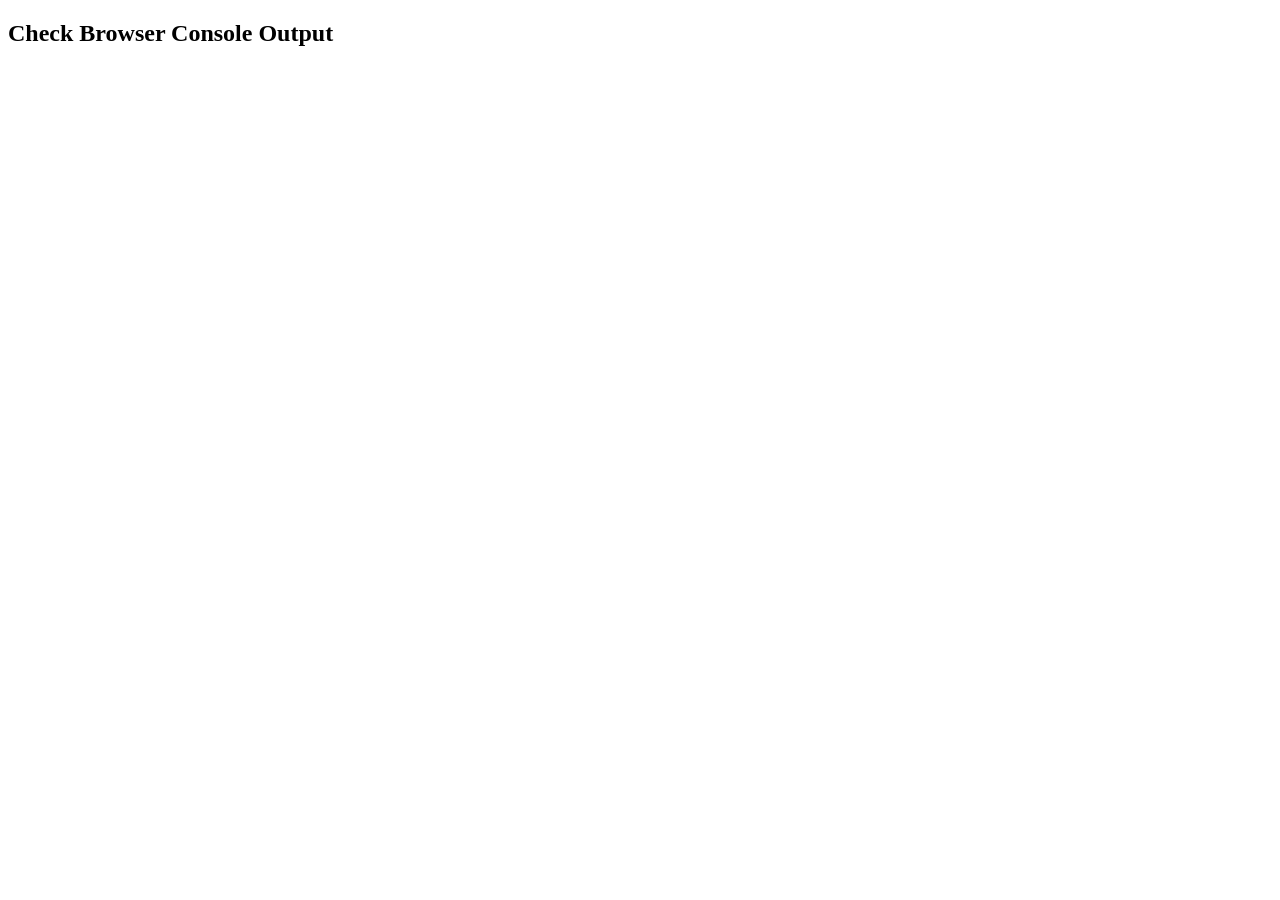
<file: 26 march/index.html>
<!DOCTYPE html>
<html>
<head>
    <title>Prime Check</title>
</head>
<body>
 
<h2>Check Browser Console Output</h2>
 
<script>
var num = 29;
var isPrime = true;
 
for (var i = 2; i < num; i++) {
  if (num % i === 0) {
    isPrime = false;
    break;
  }
}
 
if (isPrime) {
  console.log(num + " is a prime number.");
} else {
  console.log(num + " is not a prime number.");
}
//Hello Word
console.log("Hello, World!");
//age + String
var name = "John";
var age = 25;
console.log("My name is " + name + " and I am " + age + " years old.");
//sum
var num1 = 5;
var num2 = 10;
var sum = num1 + num2;
console.log("The sum of " + num1 + " and " + num2 + " is " + sum);
//Checking Odd or Even
var number = 7;
if (number % 2 === 0) {
console.log(number + " is even.");
} else {
console.log(number + " is odd.");
}
//Fahrenheit = (Celsius × 9/5) + 32
var celsius = 25;
var fahrenheit = (celsius * 9/5) + 32;
console.log(celsius + "°C is equal to " + fahrenheit + "°F");
//Create a simple calculator that performs addition, subtraction, multiplication, and division on two numbers.
var num1 = 10;
var num2 = 5;
console.log("Addition: " + (num1 + num2));
console.log("Subtraction: " + (num1 - num2));
console.log("Multiplication: " + (num1 * num2));
console.log("Division: " + (num1 / num2));
//Find Largest Number
var num1 = 15;
var num2 = 22;
var num3 = 8;
 
var largest = num1;
 
if (num2 > largest) {
  largest = num2;
}
if (num3 > largest) {
  largest = num3;
}
 
console.log("The largest number is: " + largest);
//Loop through Numbers (1 to 10)
for (var i = 1; i <= 10; i++) {
  console.log(i);
}
//Factorial of a Number like 5=5*4*3*2*1
var num = 5;
var factorial = 1;
 
for (var i = num; i > 0; i--) {
  factorial *= i;
}
 
console.log("Factorial of " + num + " is: " + factorial);
//Reverse a String
var str = "JavaScript";
var reversedStr = "";
 
for (var i = str.length - 1; i >= 0; i--) {
  reversedStr += str[i];
}
console.log("Reversed string is: " + reversedStr);
//Sum of Array Elements
var arr = [1, 2, 3, 4, 5];
var sum = 0;
 
for (var i = 0; i < arr.length; i++) {
  sum += arr[i];
}
 
console.log("Sum of array elements: " + sum);
//Prime Number Checker
var num = 29;
var isPrime = true;
 
for (var i = 2; i < num; i++) {
  if (num % i === 0) {
    isPrime = false;
    break;
  }
}
 
if (isPrime) {
  console.log(num + " is a prime number.");
} else {
  console.log(num + " is not a prime number.");
}
//Array Manipulation
var arr = [1, 2, 3, 4, 5];
 
// Add an element to the end of the array
arr.push(6);
 
// Remove the first element
arr.shift();
console.log("Modified array: " + arr);
//Simple Object Example
var person = {
name: "Alice",
age: 30
};
console.log("Name: " + person.name);
console.log("Age: " + person.age);
</script>
 
</body>
</html>
</file>
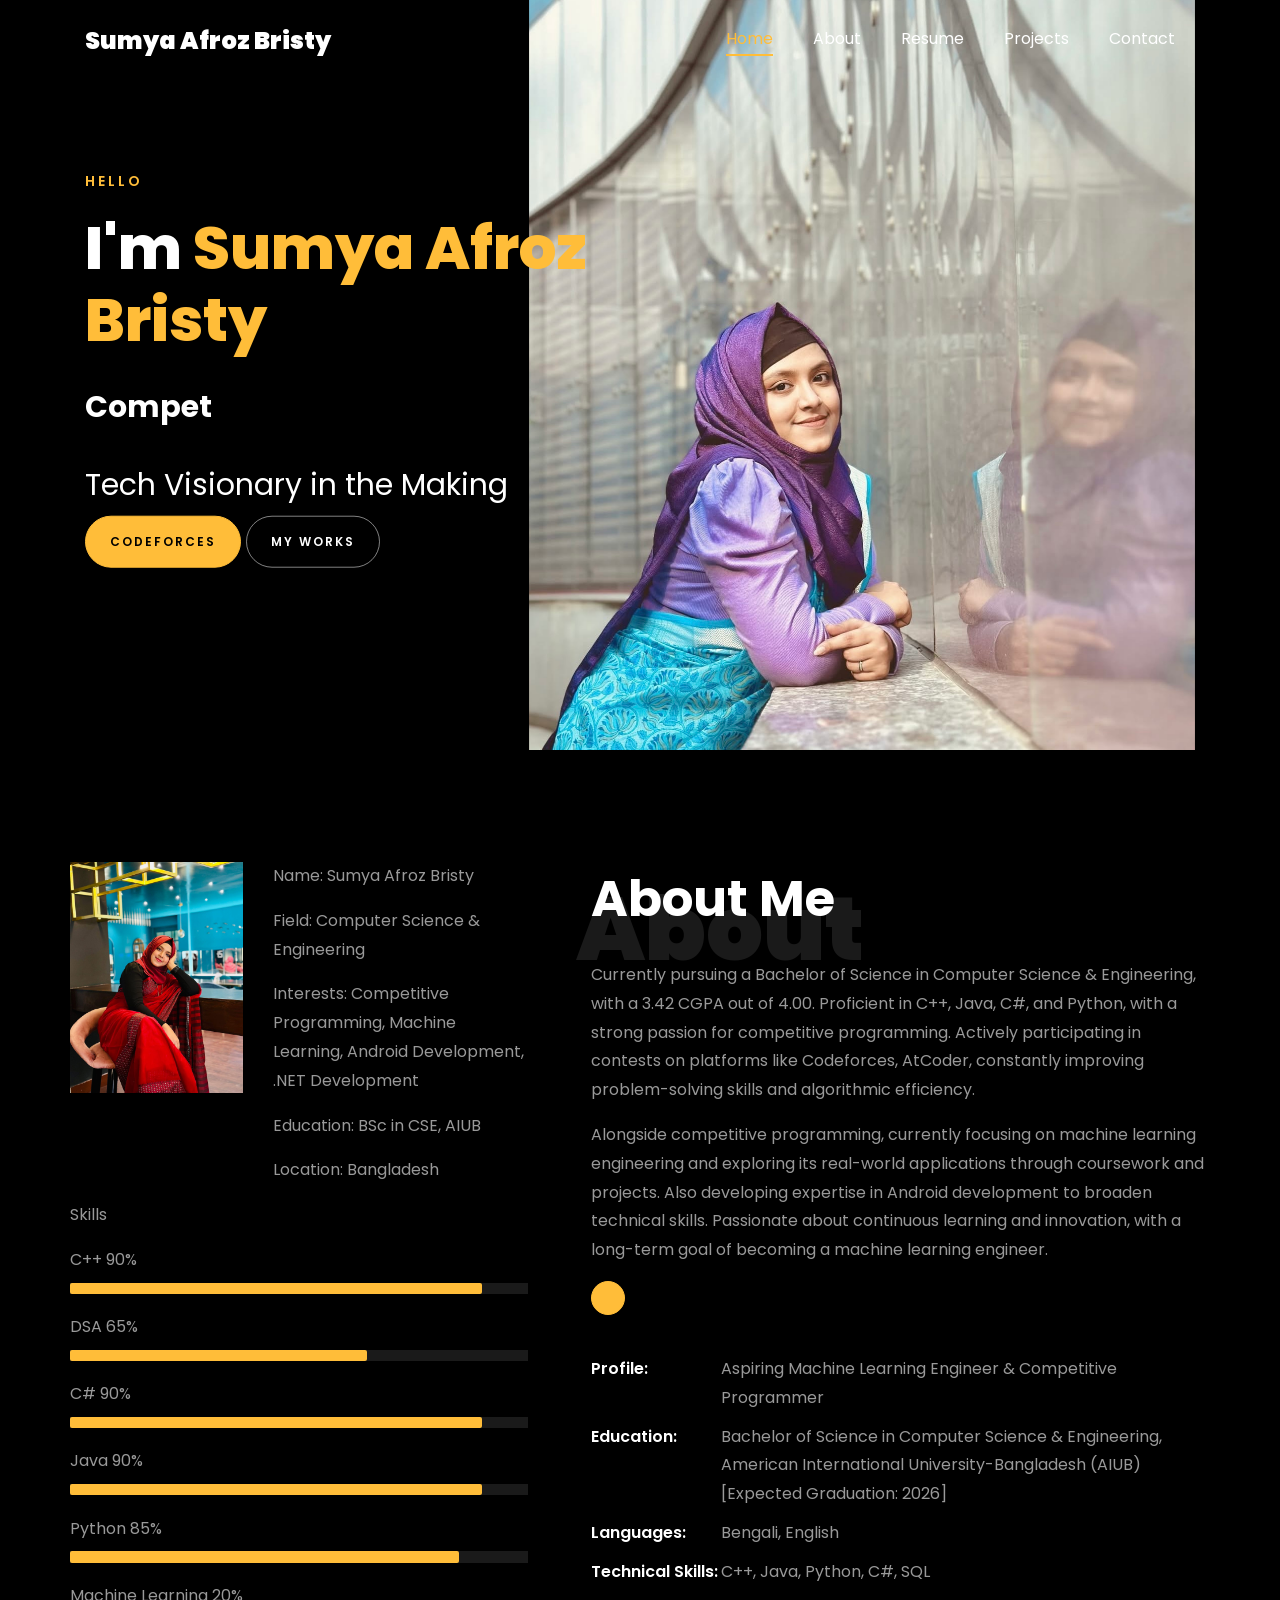
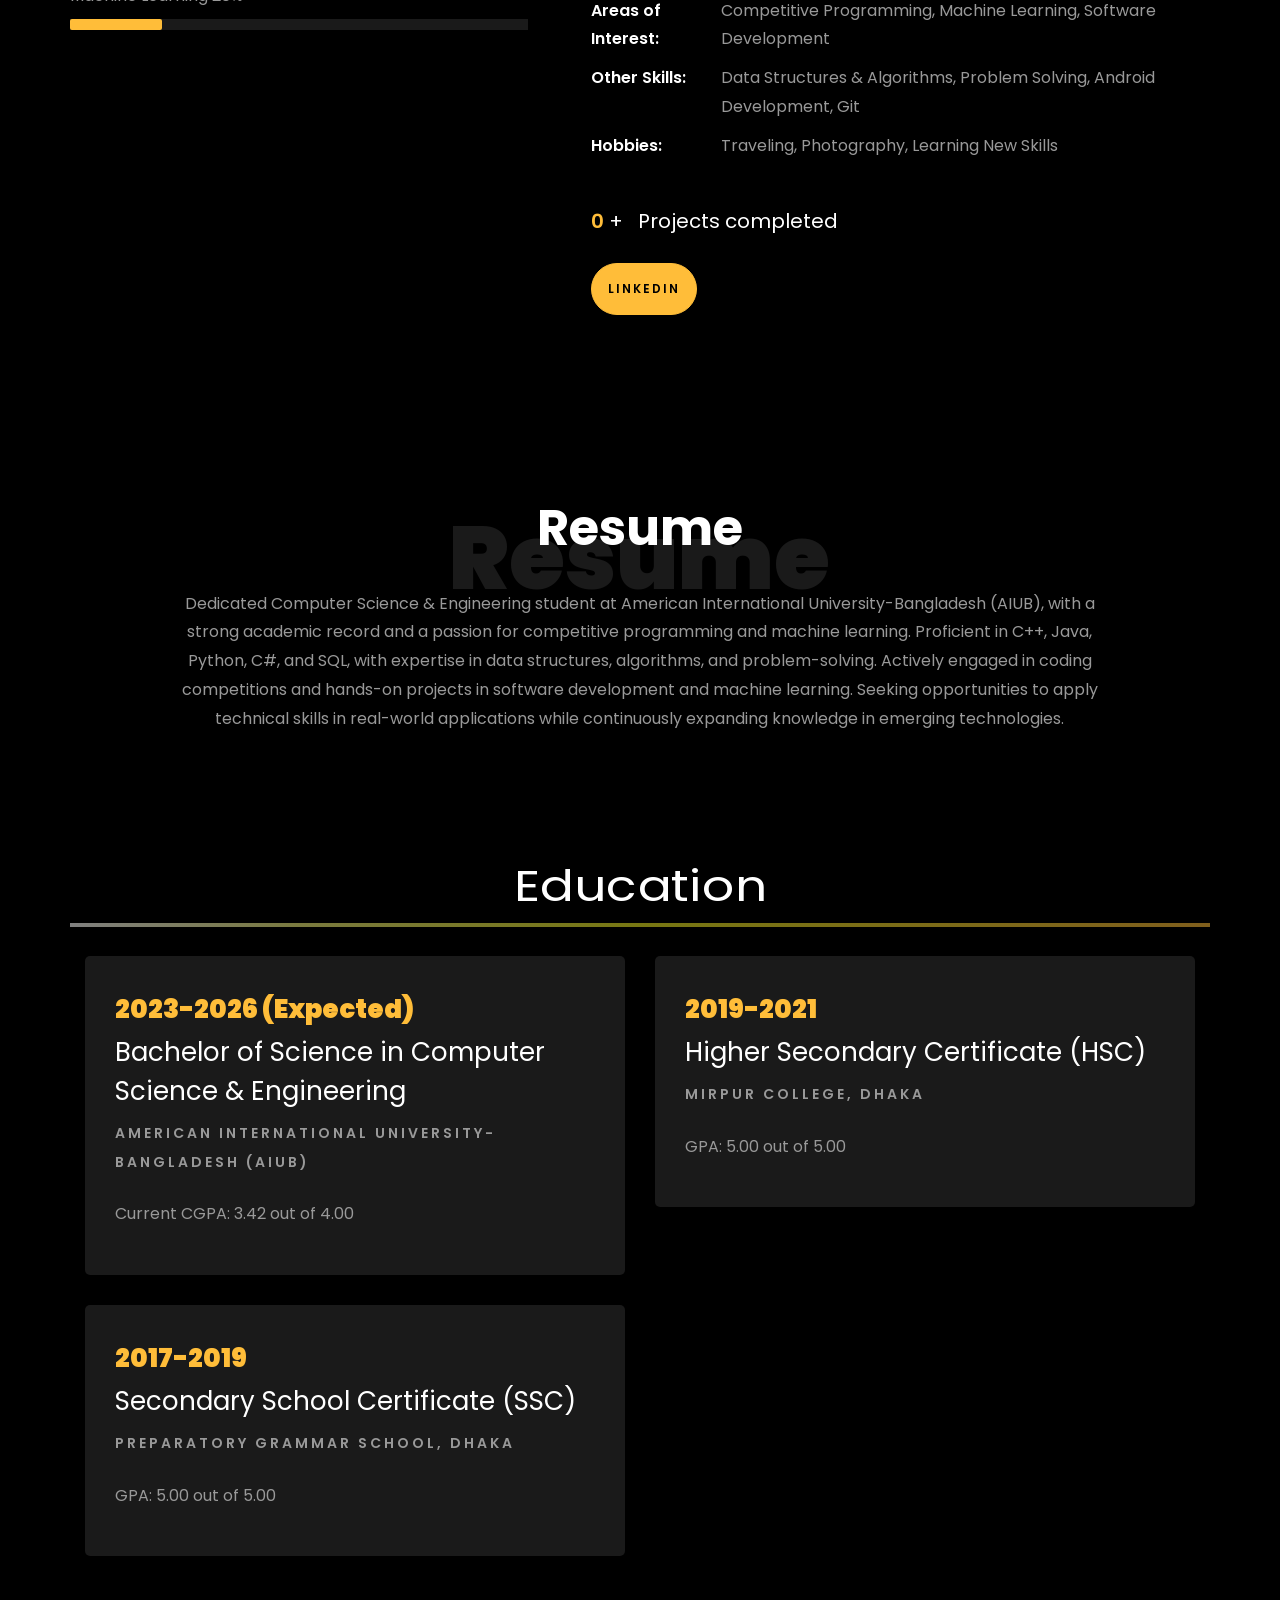
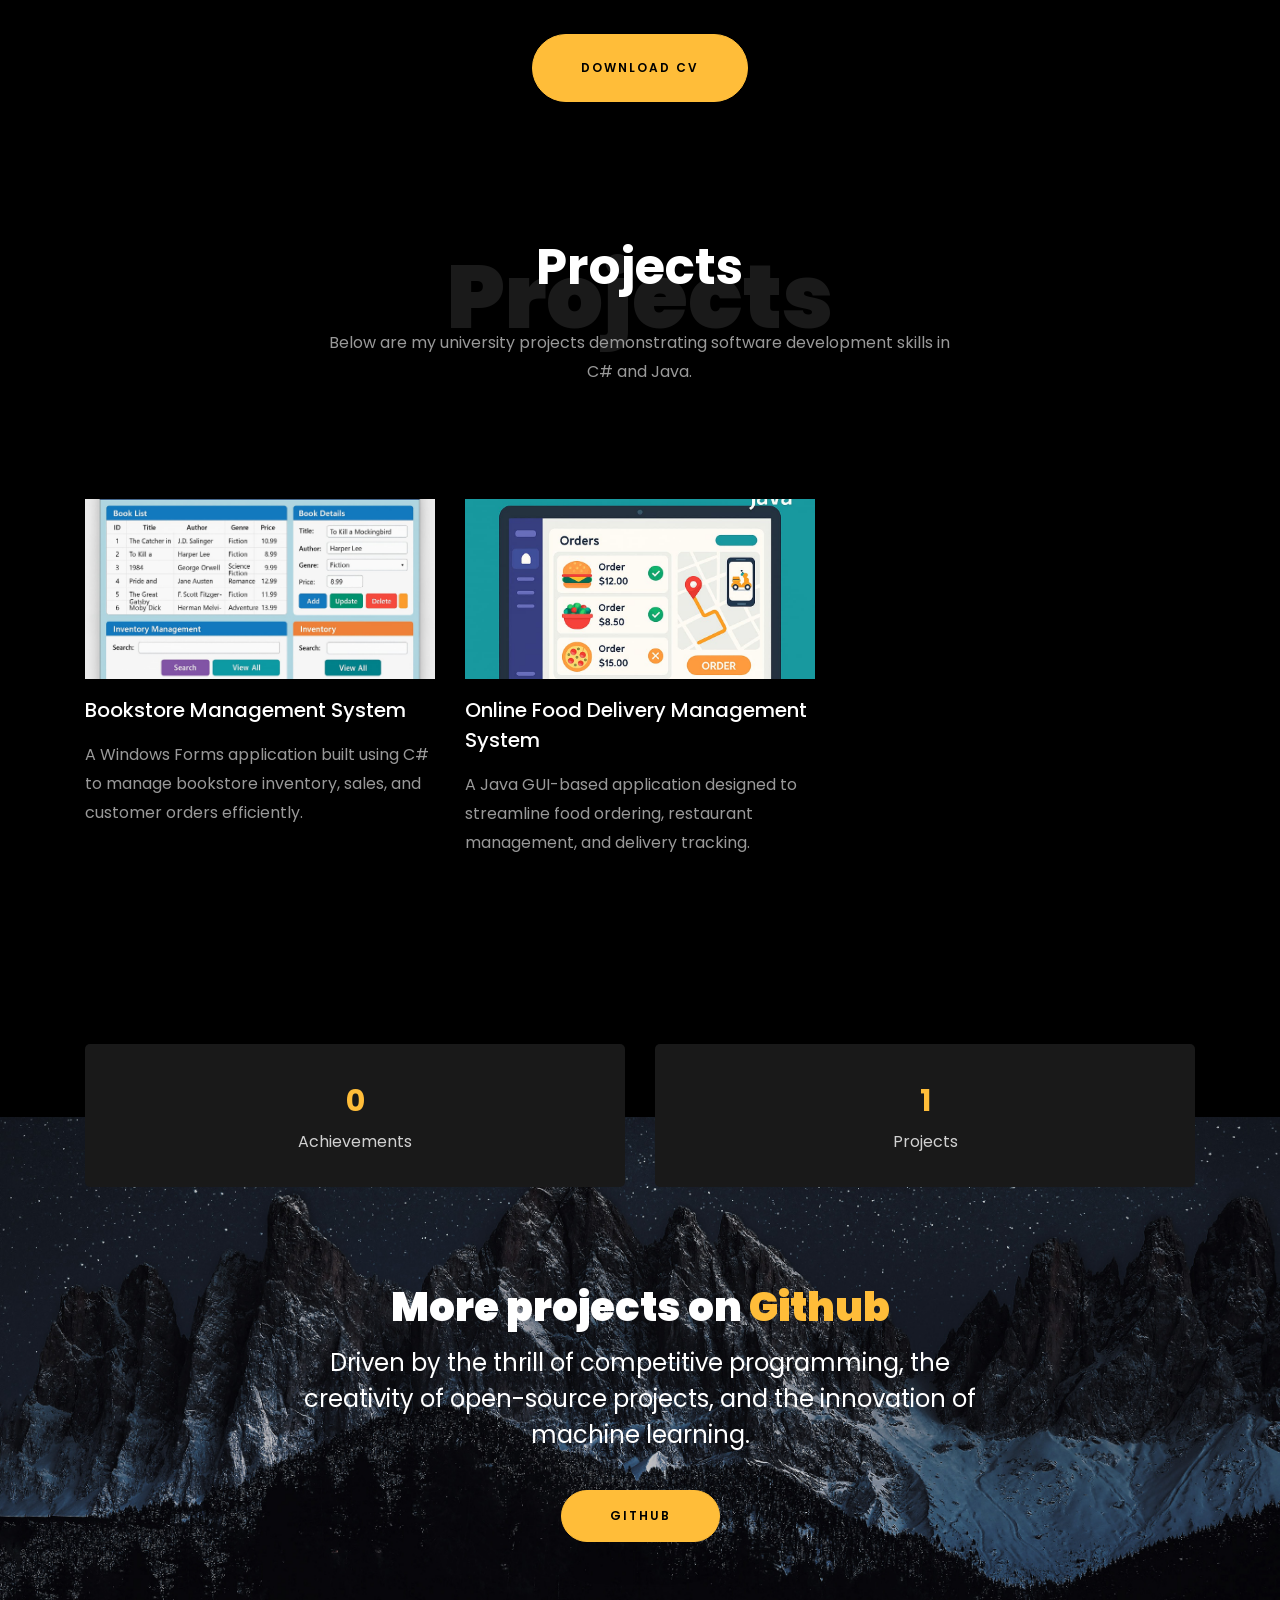
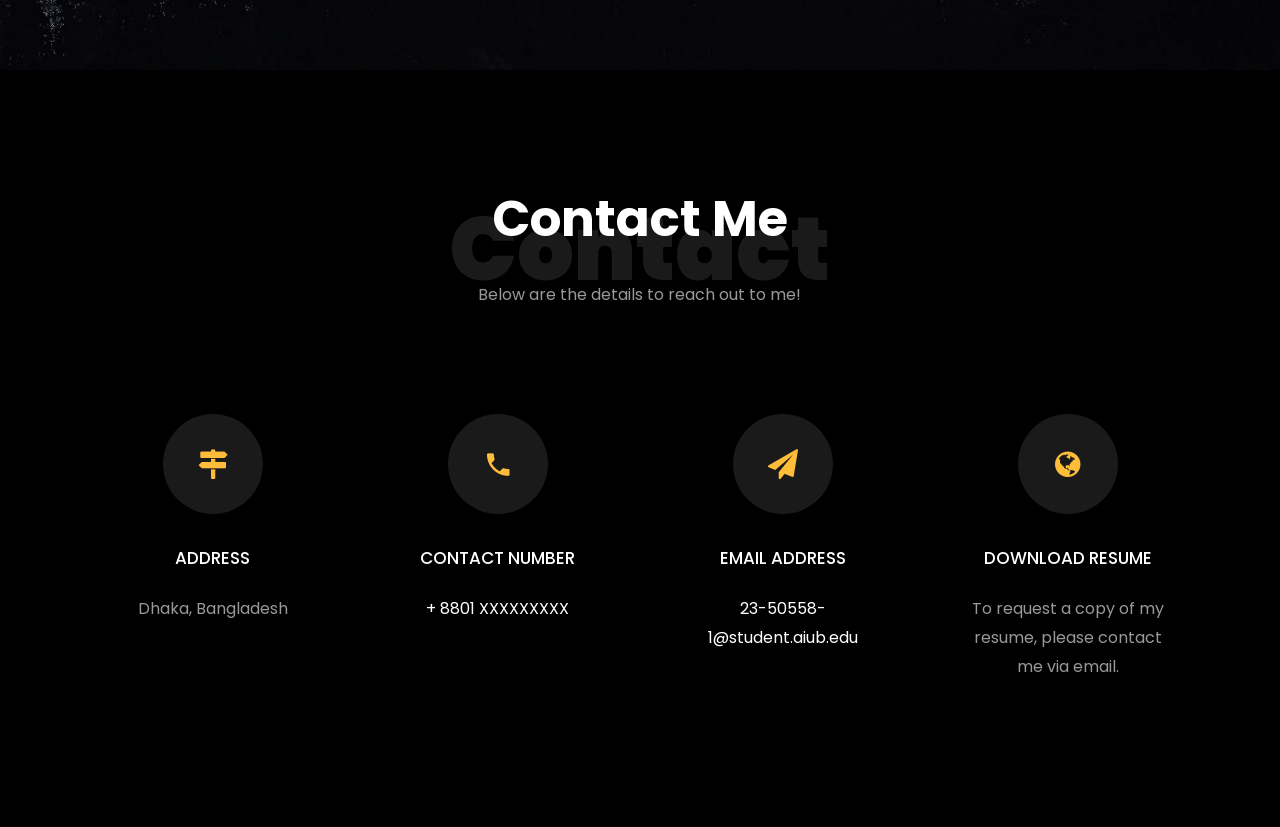
<file: afroz905.github.io-main/index.html>
<!DOCTYPE html>
<html lang="en">
  <head>
    <title>Sumya Afroz Bristy</title>
    <meta charset="utf-8">
    <meta name="viewport" content="width=device-width, initial-scale=1, shrink-to-fit=no">
	<!-- <link rel="stylesheet" href="fontawesome-css/all.min.css"> -->
	<link rel="stylesheet" href="https://cdnjs.cloudflare.com/ajax/libs/font-awesome/6.5.1/css/all.min.css">



    
    <link href="https://fonts.googleapis.com/css?family=Poppins:100,200,300,400,500,600,700,800,900" rel="stylesheet">

    <link rel="stylesheet" href="css/open-iconic-bootstrap.min.css">
    <link rel="stylesheet" href="css/animate.css">
    
    <link rel="stylesheet" href="css/owl.carousel.min.css">
    <link rel="stylesheet" href="css/owl.theme.default.min.css">
    <link rel="stylesheet" href="css/magnific-popup.css">

    <link rel="stylesheet" href="css/aos.css">

    <link rel="stylesheet" href="css/ionicons.min.css">
    
    <link rel="stylesheet" href="css/flaticon.css">
    <link rel="stylesheet" href="css/icomoon.css">
    <link rel="stylesheet" href="css/style.css">



<style>

/*======================================
//--//-->   ABOUT
======================================*/

/**/

.social-links {
    display: flex;
    gap: 15px;
    justify-content: center;
    align-items: center;
    margin-top: 20px;
}

.social-links a {
    font-size: 24px;
    color: #333; /* Change color as needed */
    transition: color 0.3s ease;
}

.social-links a:hover {
    color: #007bff; /* Change hover color as needed */
}



/**/

.about-mf .box-shadow-full {
  padding-top: 4rem;
  padding-bottom: 4rem;
}

.about-mf .about-img {
  margin-bottom: 2rem;
}

.about-mf .about-img img {
  margin-left: 10px;
}


.skill-mf .progress {
  /* background-color: #cde1f8; */
  margin: .5rem 0 1.2rem 0;
  border-radius: 0;
  height: .7rem;
}

.skill-mf .progress .progress-bar {
  height: .7rem;
  background-color: #ffbd39;
}


/* Animation styles */
#typing-animation {
  position: relative;
  font-size: 30px;
  font-weight: bold;
  color: rgb(255, 255, 255);
  overflow: hidden;
  white-space: nowrap;
  animation: typing 3s steps(20, end) infinite;
}

#typing-animation:before {
  content: "";
  /* position: absolute; */
  top: 0;
  left: 0;
  width: 0;
  height: 100%;
  background-color: #ccc;
  animation: typing-cursor 0.5s ease-in-out infinite;
}

@keyframes typing {
  from {
    width: 0;
  }
  to {
    width: 100%;
  }
}

@keyframes typing-cursor {
  from {
    width: 5px;
  }
  to {
    width: 0;
  }
}


/* project image zoom effect */

.zoom-effect {
  overflow: hidden;
  transition: transform 0.3s ease-out;
}

.zoom-effect:hover {
  transform: scale(1.1);
}


</style>


  </head>
  <body data-spy="scroll" data-target=".site-navbar-target" data-offset="300">
	  
	  
    <nav class="navbar navbar-expand-lg navbar-dark ftco_navbar ftco-navbar-light site-navbar-target" id="ftco-navbar">
	    <div class="container">
	      <a class="navbar-brand" href="index.html">Sumya Afroz Bristy</a>
	      <button class="navbar-toggler js-fh5co-nav-toggle fh5co-nav-toggle" type="button" data-toggle="collapse" data-target="#ftco-nav" aria-controls="ftco-nav" aria-expanded="false" aria-label="Toggle navigation">
	        <span class="oi oi-menu"></span> Menu
	      </button>

	      <div class="collapse navbar-collapse" id="ftco-nav">
	        <ul class="navbar-nav nav ml-auto">
	          <li class="nav-item"><a href="#home-section" class="nav-link"><span>Home</span></a></li>
	          <li class="nav-item"><a href="#about-section" class="nav-link"><span>About</span></a></li>
	          <li class="nav-item"><a href="#resume-section" class="nav-link"><span>Resume</span></a></li>
	          <li class="nav-item"><a href="#project-section" class="nav-link"><span>Projects</span></a></li>
	          <li class="nav-item"><a href="#contact-section" class="nav-link"><span>Contact</span></a></li>
	        </ul>
	      </div>
	    </div>
	  </nav>
	  <section id="home-section" class="hero">
		  <div class="home-slider  owl-carousel">
	       <div class="slider-item ">
	      	<div class="overlay"></div>
	         <div class="container">
	          <div class="row d-md-flex no-gutters slider-text align-items-end justify-content-end" data-scrollax-parent="true">
<div class="one-third js-fullheight order-md-last img" style="background-image:url(images/fahimBG.png);">
		          	 <div class="overlay"></div>
	          	</div>
		          <div class="one-forth d-flex  align-items-center ftco-animate" data-scrollax=" properties: { translateY: '70%' }">
		          	<div class="text">
		          		<span class="subheading">Hello</span>
			            <h1 class="mb-4 mt-3">I'm <span>Sumya               Afroz Bristy</span></h1>

						<!-- Element to contain animated typing -->
						<span id="typing-animation"></span>

						<script>

						// Initialize the typing animation
						const typingAnimationElement = document.getElementById('typing-animation');

						// Create an array of typing text
						const typingTexts = [
						'CS Scholar   ',
                        'Competitive Programmer   ',
                        'Machine Learning Enthusiast     ',
						];

						// Create a function to display the typing animation for a given text
						function playTypingAnimation(text) {
						// Loop through each character and add it to the element
						for (let i = 0; i < text.length; i++) {
							setTimeout(() => {
							typingAnimationElement.textContent += text[i];
							}, i * 200); // Increase the delay to slow down the typing animation
						}

						// Once the animation is complete, reset the text and start over
						setTimeout(() => {
							typingAnimationElement.textContent = '';
							playTypingAnimation(typingTexts[(typingTexts.indexOf(text) + 1) % typingTexts.length]);
						}, text.length * 200);
						}

						// Start the typing animation loop
						playTypingAnimation(typingTexts[0]);

						</script>

						<br>
						<br>
			            <h2>Tech Visionary in the Making</h2>
						<!-- <h2 class="d-flex" style="margin-bottom: 0">With over 5 years of experience</h2> -->
						<!-- <br> -->
			            <p><a href="" class="btn btn-primary py-3 px-4">Codeforces</a> 
							<a href="https://github.com/afroz905" class="btn btn-white btn-outline-white py-3 px-4">My works</a></p>
							
		            </div>
		          </div>
	        	</div>
	        </div>
	      </div>
		</div>
    </section>



    <section class="ftco-about img ftco-section ftco-no-pb" id="about-section">
    	<div class="container">
			<div class="row">
				<div class="row d-flex align-items-stretch">
				<!-- <div class="row d-flex"> -->
					<div class="col-md-6 col-lg-5 d-flex">
						<div class="img-about img d-flex align-items-stretch">
							<div class="overlay">
								<div class="row">
									<div class="col-sm-6 col-md-5">
									  <div class="about-img">
										<img src="images/about-me.png" alt="" style="max-width: 100%; height: auto; width: 250px;">

									  </div>
									</div>
									<!-- Details next to profile image -->
									 <!-- Details next to profile image -->
<div class="col-sm-6 col-md-7">
	<div class="about-info">
	  <p><span class="title-s">Name: </span> <span>Sumya Afroz Bristy</span></p>
	  <p><span class="title-s">Field: </span> <span>Computer Science & Engineering</span></p>
	  <p><span class="title-s">Interests: </span> <span>Competitive Programming, Machine Learning, Android Development, .NET Development</span></p>

	  <p><span class="title-s">Education: </span> <span>BSc in CSE, AIUB</span></p>
	  <p><span class="title-s">Location: </span> <span>Bangladesh</span></p>
	</div>
  </div>
  
									
								  </div>

								<div class="skill-mf">
									<p class="title-s">Skills</p>
									<span>C++</span> <span class="pull-right">90%</span>
									<div class="progress">
										<div class="progress-bar" role="progressbar" style="width: 90%;" aria-valuenow="95" aria-valuemin="0"
											aria-valuemax="100"></div>
									</div>
									
									<span>DSA</span> <span class="pull-right">65%</span>
									<div class="progress">
										<div class="progress-bar" role="progressbar" style="width: 65%" aria-valuenow="85" aria-valuemin="0"
											aria-valuemax="100"></div>
											
									</div>
									
									<span>C#</span> <span class="pull-right">90%</span>
									<div class="progress">
										<div class="progress-bar" role="progressbar" style="width: 90%" aria-valuenow="90" aria-valuemin="0"
											aria-valuemax="100"></div>
									</div>

									<span>Java</span> <span class="pull-right">90%</span>
									<div class="progress">
										<div class="progress-bar" role="progressbar" style="width: 90%" aria-valuenow="90" aria-valuemin="0"
											aria-valuemax="100"></div>
									</div>
									
									<span>Python</span> <span class="pull-right">85%</span>
									<div class="progress">
										<div class="progress-bar" role="progressbar" style="width: 85%" aria-valuenow="85" aria-valuemin="0"
											aria-valuemax="100"></div>
									</div>
									
									<span>Machine Learning</span> <span class="pull-right">20%</span>
									<div class="progress">
										<div class="progress-bar" role="progressbar" style="width: 20%" aria-valuenow="80" aria-valuemin="0"
											aria-valuemax="100"></div>

									</div>
								</div>
							</div>
						</div>
					</div>
					
					<div class="col-md-6 col-lg-7 pl-lg-5 pb-5">
						<div class="row justify-content-start pb-3">
							<div class="col-md-12 heading-section ftco-animate">
								
								<h1 class="big">About</h1>
<h2 class="mb-4">About Me</h2>

<p>Currently pursuing a Bachelor of Science in Computer Science & Engineering, with a 3.42 CGPA out of 4.00. Proficient in C++, Java, C#, and Python, with a strong passion for competitive programming. Actively participating in contests on platforms like Codeforces, AtCoder, constantly improving problem-solving skills and algorithmic efficiency.</p>

<p>Alongside competitive programming, currently focusing on machine learning engineering and exploring its real-world applications through coursework and projects. Also developing expertise in Android development to broaden technical skills. Passionate about continuous learning and innovation, with a long-term goal of becoming a machine learning engineer.</p>

<!-- Button for Google Drive Video -->
<p><a href="#" 
      class="btn btn-primary py-3 px-3" target="_blank">
      <!-- Watch My Introduction Video -->
   </a>
</p>


<ul class="about-info mt-4 px-md-0 px-2">
    <li class="d-flex"><span>Profile:</span> <span>Aspiring Machine Learning Engineer & Competitive Programmer</span></li>
    <li class="d-flex"><span>Education:</span> <span>Bachelor of Science in Computer Science & Engineering, American International University-Bangladesh (AIUB) [Expected Graduation: 2026]</span></li>
    <li class="d-flex"><span>Languages:</span> <span>Bengali, English</span></li>
    <li class="d-flex"><span>Technical Skills:</span> <span>C++, Java, Python, C#, SQL</span></li>
    <li class="d-flex"><span>Areas of Interest:</span> <span>Competitive Programming, Machine Learning, Software Development</span></li>
    <li class="d-flex"><span>Other Skills:</span> <span>Data Structures &amp; Algorithms, Problem Solving, Android Development, Git</span></li>
    <li class="d-flex"><span>Hobbies:</span> <span>Traveling, Photography, Learning New Skills</span></li>
</ul>

							</div>
						</div>


						<div class="counter-wrap ftco-animate d-flex mt-md-3">
							<div class="text">
								<p class="mb-4">
									<span class="number" data-number="2">0</span> <span>+</span>
									<span>&nbsp; Projects completed</span>
								</p>
								<p><a href="https://www.linkedin.com/in/sumya-afroz-bristy-9820ab392/" class="btn btn-primary py-3 px-3">LinkedIn</a></p>
							</div>
						</div>
					</div>
				</div>
			</div>
		</div>
    </section>



	
    <section class="ftco-section ftco-no-pb" id="resume-section">
    	<div class="container">
    		<div class="row justify-content-center pb-5">
          <div class="col-md-10 heading-section text-center ftco-animate">
          	<h1 class="big big-2">Resume</h1>
            <h2 class="mb-4">Resume</h2>
			<p>Dedicated Computer Science & Engineering student at American International University-Bangladesh (AIUB), with a strong academic record and a passion for competitive programming and machine learning. Proficient in C++, Java, Python, C#, and SQL, with expertise in data structures, algorithms, and problem-solving. Actively engaged in coding competitions and hands-on projects in software development and machine learning. Seeking opportunities to apply technical skills in real-world applications while continuously expanding knowledge in emerging technologies.</p>
          </div>
        </div>

		


		<br>
		<br>

		<div class="row">
			<h1 class="big-4">Education</h1>
			<div class="underline"></div>
		</div>
		<br>
		
		<div class="row">
			<div class="col-md-6">
				<div class="resume-wrap ftco-animate">
					<span class="date">2023-2026 (Expected)</span>
					<h2>Bachelor of Science in Computer Science & Engineering</h2>
					<span class="position">American International University-Bangladesh (AIUB)</span>
					<p class="mt-4">Current CGPA: 3.42 out of 4.00</p>
				</div>
			</div>
		
			<div class="col-md-6">
				<div class="resume-wrap ftco-animate">
					<span class="date">2019-2021</span>
					<h2>Higher Secondary Certificate (HSC)</h2>
					<span class="position">Mirpur College, Dhaka</span>
					<p class="mt-4">GPA: 5.00 out of 5.00</p>
				</div>
			</div>

			<div class="col-md-6">
				<div class="resume-wrap ftco-animate">
					<span class="date">2017-2019</span>
					<h2>Secondary School Certificate (SSC)</h2>
					<span class="position">Preparatory Grammar School, Dhaka</span>
					<p class="mt-4">GPA: 5.00 out of 5.00</p>
				</div>
			</div>
		</div>
		

    		<div class="row justify-content-center mt-5">
    			<div class="col-md-6 text-center ftco-animate">
    				<p><a href="#" class="btn btn-primary py-4 px-5">Download CV</a></p>
    			</div>
    		</div>
    	</div>
    </section>

   

    <section class="ftco-section" id="project-section">
		<div class="container">
			<div class="row justify-content-center mb-5 pb-5">
				<div class="col-md-7 heading-section text-center ftco-animate">
					<h1 class="big big-2">Projects</h1>
					<h2 class="mb-4">Projects</h2>
					<p>Below are my university projects demonstrating software development skills in C# and Java.</p>
				</div>
			</div>
			<div class="row d-flex">
	
				<!-- Bookstore Management System (C# WinForms) -->
				<div class="col-md-4 d-flex ftco-animate">
					<div class="blog-entry justify-content-end">
						<div class="block-20 zoom-effect" style="background-image: url('images/bookstore_project.jpg');">
						</div>
						<div class="text mt-3 float-right d-block">
							<h3 class="heading">Bookstore Management System</h3>
							<p>A Windows Forms application built using C# to manage bookstore inventory, sales, and customer orders efficiently.</p>
						</div>
					</div>
				</div>
	
				<!-- Online Food Delivery Management System (Java GUI) -->
				<div class="col-md-4 d-flex ftco-animate">
					<div class="blog-entry justify-content-end">
						<div class="block-20 zoom-effect" style="background-image: url('images/food_delivery_project.jpg');">
						</div>
						<div class="text mt-3 float-right d-block">
							<h3 class="heading">Online Food Delivery Management System</h3>
							<p>A Java GUI-based application designed to streamline food ordering, restaurant management, and delivery tracking.</p>
						</div>
					</div>
				</div>
	
				<!-- Commented out Power BI Sales Dashboard Project -->
				<!--
				<div class="col-md-4 d-flex ftco-animate">
					<div class="blog-entry">
						<a href="https://github.com/rishabhnmishra/Madhav_Store_Analysis_PowerBI/blob/main/Madhav%20Store%20dashboard.jpg" class="block-20 zoom-effect" style="background-image: url('images/proj_3.jpg');">
						</a>
						<div class="text mt-3 float-right d-block">
							<h3 class="heading"><a href="https://github.com/rishabhnmishra/Madhav_Store_Analysis_PowerBI/blob/main/Madhav%20Store%20dashboard.jpg">Power BI Sales Dashboard Project for Beginners</a></h3>
							<p>Designed a Power BI dashboard for Madhav Store to track and analyze online sales data across India.</p>
						</div>
					</div>
				</div>
				-->
	
			</div>
		</div>
	</section>
	<br>
	
		<!-- added justify-content-center to center align the last two projects -->
		<!-- <div class="row d-flex justify-content-center">  
			<div class="col-md-4 d-flex ftco-animate">
				<div class="blog-entry justify-content-end">
				<a href="https://github.com/rishabhnmishra/sales_forecasting/tree/main" class="block-20 zoom-effect" style="background-image: url('images/proj_4.jpg');">
				</a>
				<div class="text mt-3 float-right d-block">
  
				  <h3 class="heading"><a href="https://github.com/rishabhnmishra/sales_forecasting/tree/main">Sales Forecast- Time Series Forecasting</a></h3>
				  <p>Used multiple machine learning models to forecast sales (retail store) and performed time series analysis.</p>
				</div>
			  </div>
			</div>
			<div class="col-md-4 d-flex ftco-animate">
				<div class="blog-entry justify-content-end">
				<a href="https://github.com/rishabhnmishra/customer_segmentation/blob/main/Customer_Segmentation-final.ipynb" class="block-20 zoom-effect" style="background-image: url('images/proj_5.jpg');">
				</a>
				<div class="text mt-3 float-right d-block">
  
				  <h3 class="heading"><a href="https://github.com/rishabhnmishra/customer_segmentation/blob/main/Customer_Segmentation-final.ipynb">Customer Segmentation using clustering model</a></h3>
				  <p>Developed a ML model to give various recommendations of financial products &amp; services on target customer groups.</p>
				</div>
			  </div>
			</div>
		 </div>
	  </div> -->
    </section>

	<section class="ftco-section ftco-no-pt ftco-no-pb ftco-counter img" id="section-counter">
		<div class="container">
			<div class="row d-md-flex align-items-center justify-content-center">
				
				<!-- Achievements -->
				<div class="col-md-6 d-flex justify-content-center counter-wrap ftco-animate">
					<div class="block-18">
						<div class="text">
							<strong class="number" data-number="2">0</strong>
							<span>Achievements</span>
						</div>
					</div>
				</div>
	
				<!-- Projects -->
				<div class="col-md-6 d-flex justify-content-center counter-wrap ftco-animate">
					<div class="block-18">
						<div class="text">
							<strong class="number" data-number="3">0</strong>
							<span>Projects</span>
						</div>
					</div>
				</div>
	
				<!-- Commented out Mentored Students & Cups of Coffee -->
				<!-- 
				<div class="col-md d-flex justify-content-center counter-wrap ftco-animate">
					<div class="block-18">
						<div class="text">
							<strong class="number" data-number="1000">0</strong>
							<span>Mentored Students</span>
						</div>
					</div>
				</div>
				
				<div class="col-md d-flex justify-content-center counter-wrap ftco-animate">
					<div class="block-18">
						<div class="text">
							<strong class="number" data-number="500">0</strong>
							<span>Cups of Coffee</span>
						</div>
					</div>
				</div>
				-->
	
			</div>
		</div>
	
	  <div class="ftco-section ftco-hireme img margin-top" style="background-image: url(images/bg_1.jpg)">
			<!-- <div class="container"> -->
				<div class="row justify-content-center"> 
					<div class="col-md-7 ftco-animate text-center">
						<h2>More projects on<span> Github </span></h2>
						<div class="heading"> 
							<h4>Driven by the thrill of competitive programming, the creativity of open-source projects, and the innovation of machine learning.</h4>
							<br>
							<p><a href="https://github.com/afroz905" class="btn btn-primary py-3 px-5">GitHub</a></p>
						</div>
					</div>
				</div>
				
			<!-- </div> -->
		</div>
	</section>



    <section class="ftco-section contact-section ftco-no-pb" id="contact-section">
      <div class="container">
      	<div class="row justify-content-center mb-5 pb-3">
          <div class="col-md-7 heading-section text-center ftco-animate">
            <h1 class="big big-2">Contact</h1>
            <h2 class="mb-4">Contact Me</h2>
            <p>Below are the details to reach out to me!</p>
          </div>
        </div>

        <div class="row d-flex contact-info mb-5">
          <div class="col-md-6 col-lg-3 d-flex ftco-animate">
          	<div class="align-self-stretch box p-4 text-center">
          		<div class="icon d-flex align-items-center justify-content-center">
          			<span class="icon-map-signs"></span>
          		</div>
          		<h3 class="mb-4">Address</h3>
	            <p>Dhaka, Bangladesh</p>
	          </div>
          </div>
          <div class="col-md-6 col-lg-3 d-flex ftco-animate">
          	<div class="align-self-stretch box p-4 text-center">
          		<div class="icon d-flex align-items-center justify-content-center">
          			<span class="icon-phone2"></span>
          		</div>
          		<h3 class="mb-4">Contact Number</h3>
	            <p><a href="tel://0101010101">+ 8801 XXXXXXXXX</a></p>
	          </div>
          </div>
          <div class="col-md-6 col-lg-3 d-flex ftco-animate">
          	<div class="align-self-stretch box p-4 text-center">
          		<div class="icon d-flex align-items-center justify-content-center">
          			<span class="icon-paper-plane"></span>
          		</div>
          		<h3 class="mb-4">Email Address</h3>
	            <p><a href="mailto:info@yoursite.com">23-50558-1@student.aiub.edu</a></p>
	          </div>
          </div>
          <div class="col-md-6 col-lg-3 d-flex ftco-animate">
          	<div class="align-self-stretch box p-4 text-center">
          		<div class="icon d-flex align-items-center justify-content-center">
          			<span class="icon-globe"></span>
          		</div>
          		<h3 class="mb-4">Download Resume</h3>
<p>To request a copy of my resume, please contact me via email.</p>

	          </div>
          </div>

		  <div class="container">
			<br>
			<br>
			<div class="row justify-content-center">
				<div class="col-md-7 ftco-animate text-center">
					<!-- <h2>Have a<span> Question?  </span> <a href="https://forms.gle/uLaTShUKXraAvHJ77" class="btn btn-primary py-3 px-5">Click Here</a> </h2> -->
				</div>
			</div>
			
			
			
			
 


  <!-- loader -->
  <div id="ftco-loader" class="show fullscreen"><svg class="circular" width="48px" height="48px"><circle class="path-bg" cx="24" cy="24" r="22" fill="none" stroke-width="4" stroke="#eeeeee"/><circle class="path" cx="24" cy="24" r="22" fill="none" stroke-width="4" stroke-miterlimit="10" stroke="#F96D00"/></svg></div>


  <script src="js/jquery.min.js"></script>
  <script src="js/jquery-migrate-3.0.1.min.js"></script>
  <script src="js/popper.min.js"></script>
  <script src="js/bootstrap.min.js"></script>
  <script src="js/jquery.easing.1.3.js"></script>
  <script src="js/jquery.waypoints.min.js"></script>
  <script src="js/jquery.stellar.min.js"></script>
  <script src="js/owl.carousel.min.js"></script>
  <script src="js/jquery.magnific-popup.min.js"></script>
  <script src="js/aos.js"></script>
  <script src="js/jquery.animateNumber.min.js"></script>
  <script src="js/scrollax.min.js"></script>
  
  <script src="js/main.js"></script>
    
  </body>
</html>
</file>
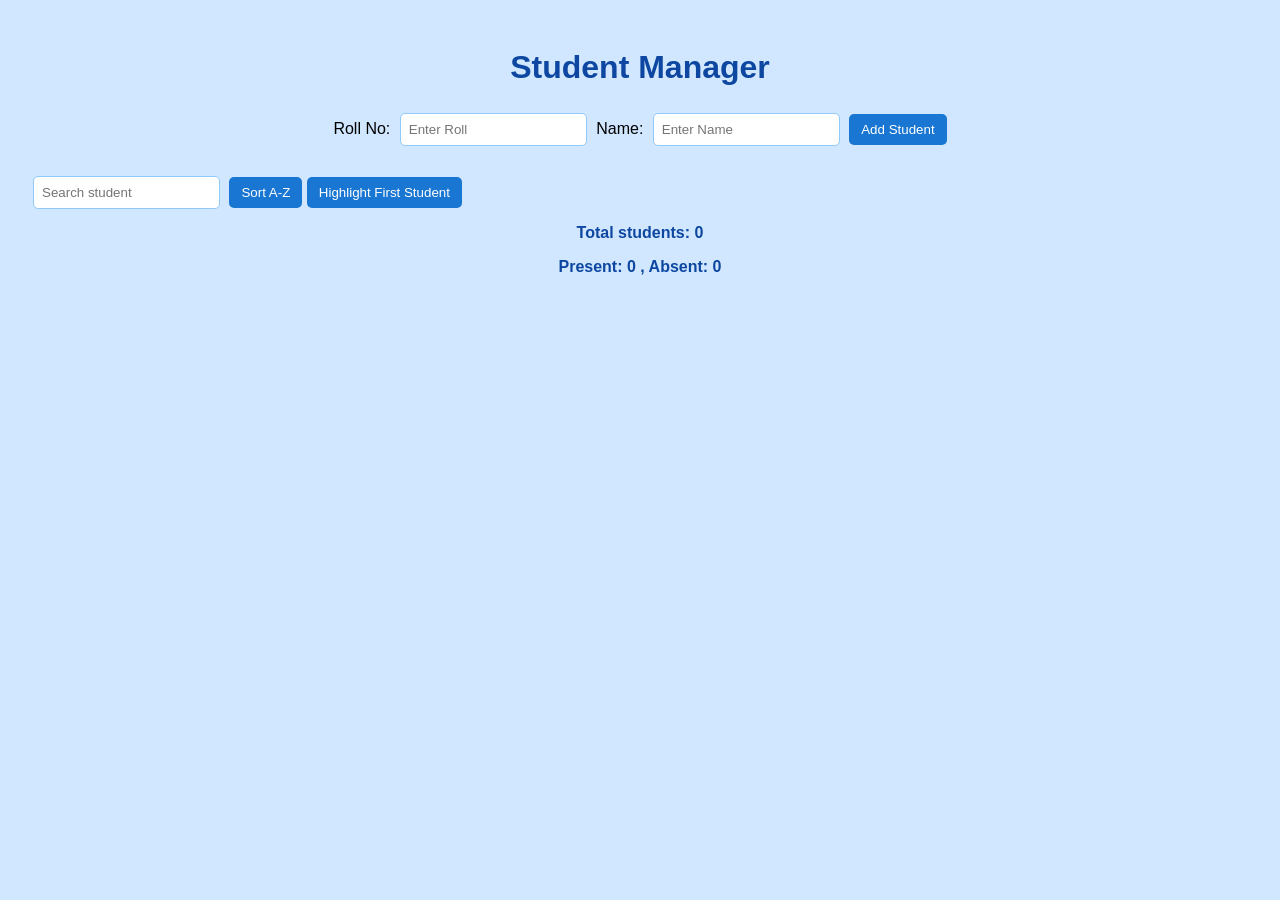
<file: mid lab/index.html>
<!DOCTYPE html>
<html lang="en">
<head>
<meta charset="UTF-8">
<title>Student Manager</title>
<link rel="stylesheet" href="style.css">
</head>

<body>

<h1>Student Manager</h1>

<!-- Student Form -->
<form id="student-form">

<label>Roll No:</label>
<input type="text" id="roll" placeholder="Enter Roll">

<label>Name:</label>
<input type="text" id="name" placeholder="Enter Name">

<button type="submit" id="addBtn" disabled>Add Student</button>

</form>

<!-- Search -->
<input type="text" id="search" placeholder="Search student">

<!-- Buttons -->
<button id="sortBtn">Sort A-Z</button>
<button id="highlightBtn">Highlight First Student</button>

<!-- Student List -->
<ul id="student-list"></ul>

<!-- Counts -->
<p id="total">Total students: 0</p>
<p id="attendance">Present: 0 , Absent: 0</p>

<script src="script.js"></script>

</body>
</html>
</file>
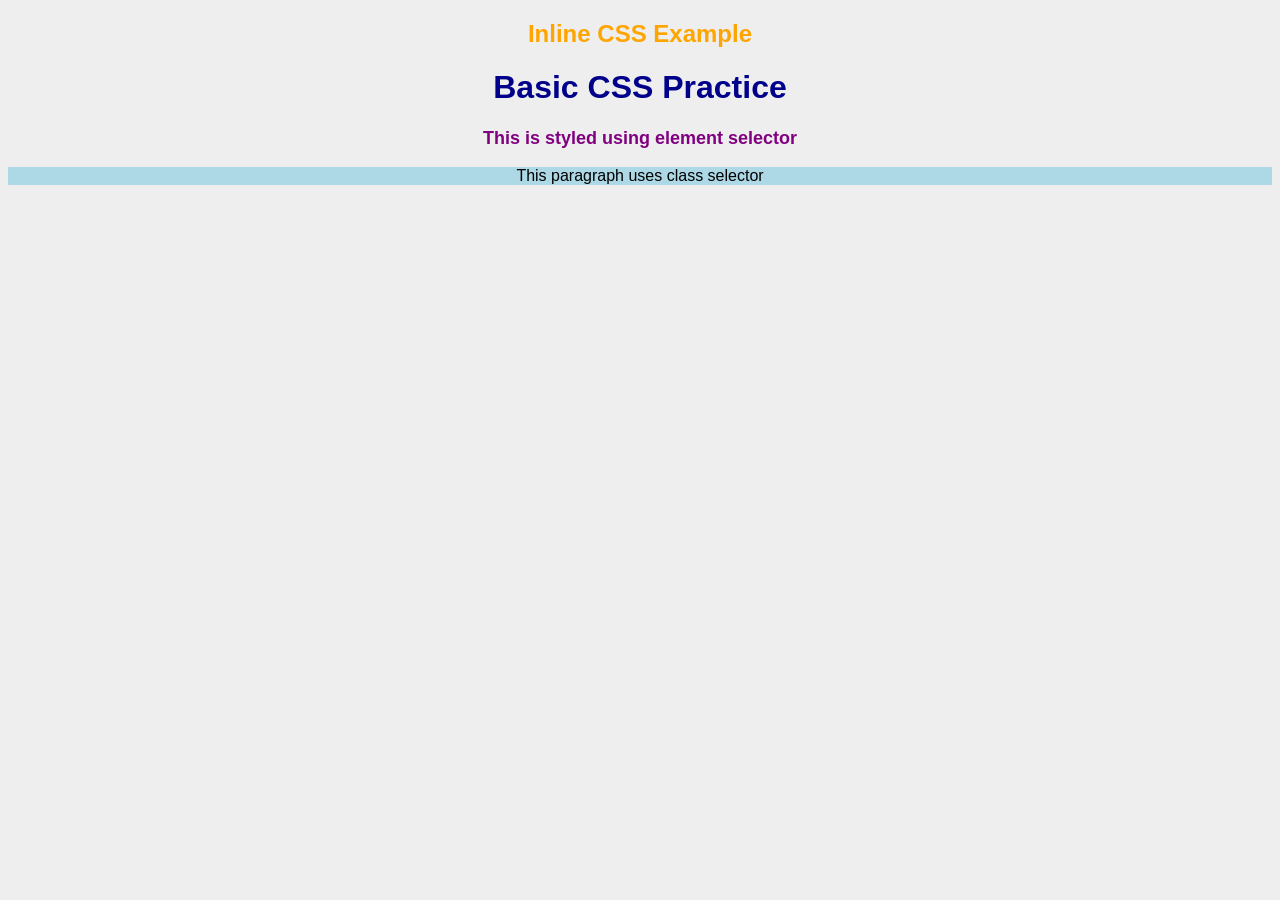
<file: 19february/LT1/index.html>
<!DOCTYPE html>
<html>
<head>
<title>CSS Lab Task</title>
 
    <!-- External CSS -->
<link rel="stylesheet" href="style.css">
 
    <!-- Internal CSS -->
<style>
    body {
        text-align: center;
    }

    h3 {
        color: purple;
        font-size: 18px;
    }

    .box {
        background-color: lightblue;
        text-align: center;
    }

    #header {
        text-align: center;
    }
</style>

</head>
 
<body>
 
    <!-- Inline CSS -->
<h2 style="color: orange;">Inline CSS Example</h2>
 
    <h1 id="header">Basic CSS Practice</h1>
 
    <h3>This is styled using element selector</h3>
 
    <p class="box">This paragraph uses class selector</p>
 
</body>
</html>
</file>
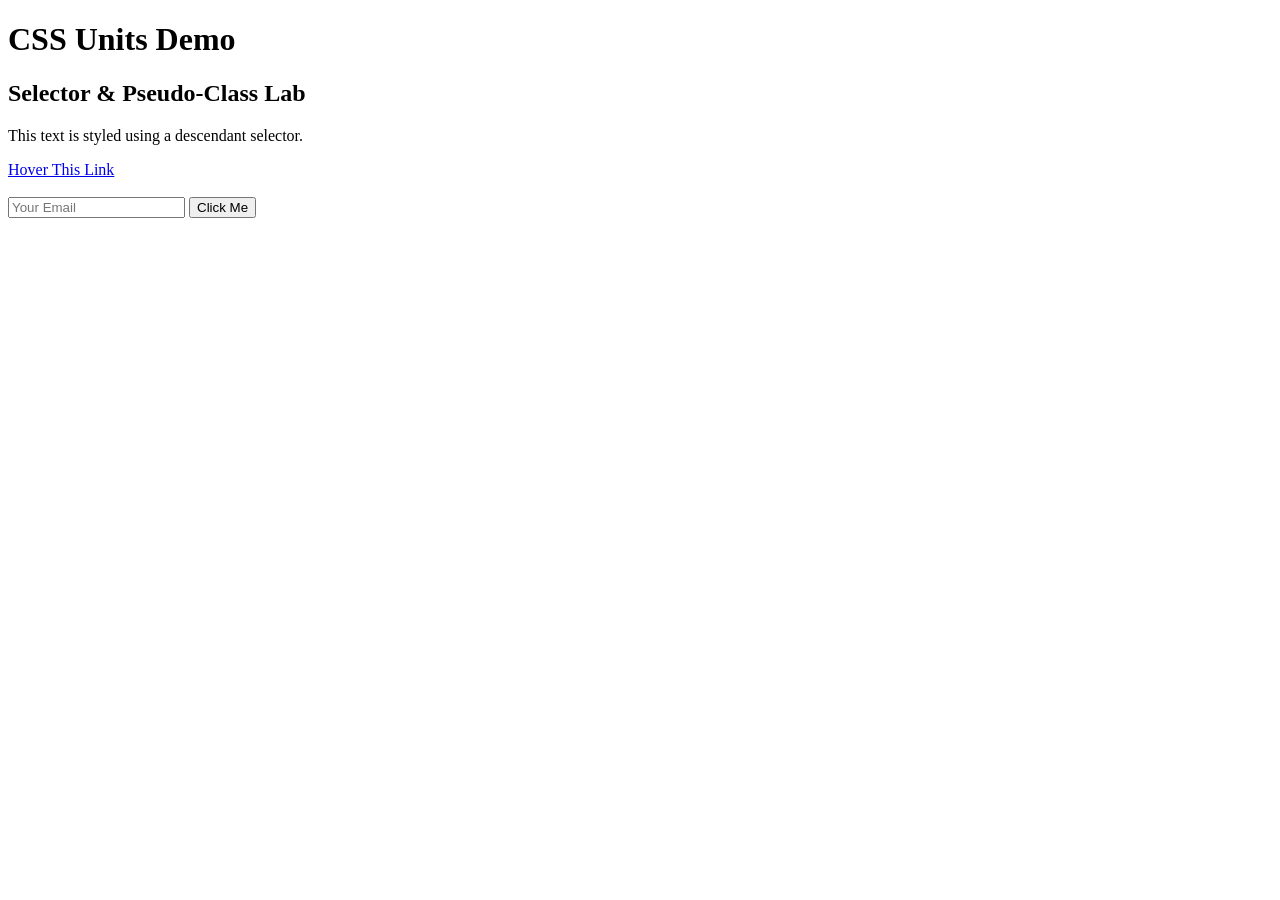
<file: 19february/LT2/index.html>
<!DOCTYPE html>
<html>
<head>
<title>CSS Units Practice</title>
<link rel="stylesheet" href="style.css">
</head>
 
<body>
 
    <div class="hero">
<h1>CSS Units Demo</h1>
<h2>Selector & Pseudo-Class Lab</h2>
</div>
 
    <div class="box">
<p>This text is styled using a descendant selector.</p>
</div>
 
    <a href="#">Hover This Link</a>
 
    <br><br>
 
    <input type="text" placeholder="Your Email">
<button>Click Me</button>
 
</body>
</html>
</file>
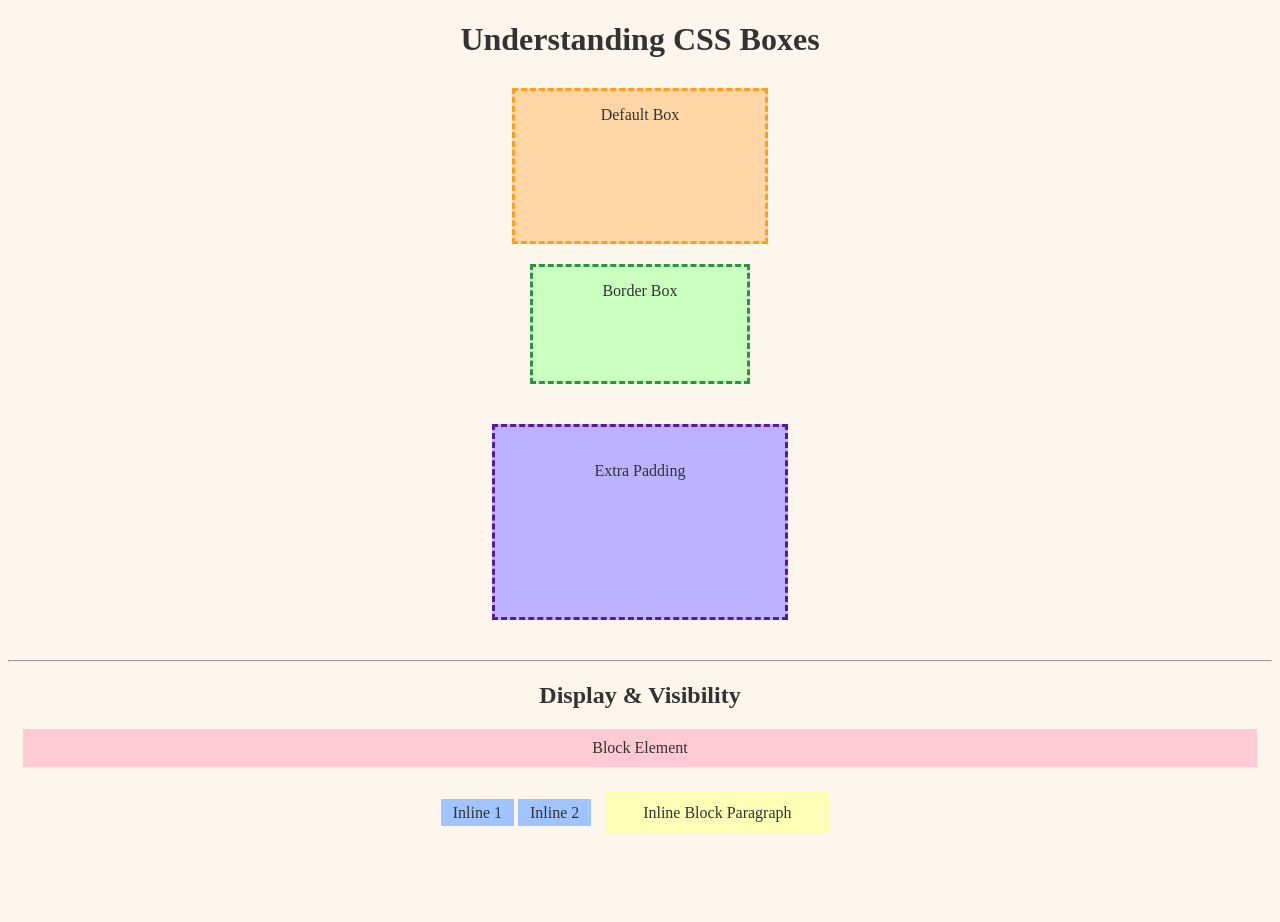
<file: 19february/LT3/index.html>
<!DOCTYPE html>
<html>
<head>
<title>Box Model Practice</title>
<link rel="stylesheet" href="style.css">
</head>
 
<body>
 
    <h1>Understanding CSS Boxes</h1>
 
    <!-- Box Model -->
<div class="container">
<div class="card one">Default Box</div>
<div class="card two">Border Box</div>
<div class="card three">Extra Padding</div>
</div>
 
    <hr>
 
    <!-- Display Section -->
<h2>Display & Visibility</h2>
 
    <div class="block-demo">Block Element</div>
 
    <span class="inline-demo">Inline 1</span>
<span class="inline-demo">Inline 2</span>
 
    <p class="inline-block-demo">Inline Block Paragraph</p>
 
    <div class="hidden-display">Hidden using display</div>
 
    <div class="hidden-visibility">Hidden using visibility</div>
 
</body>
</html>
</file>
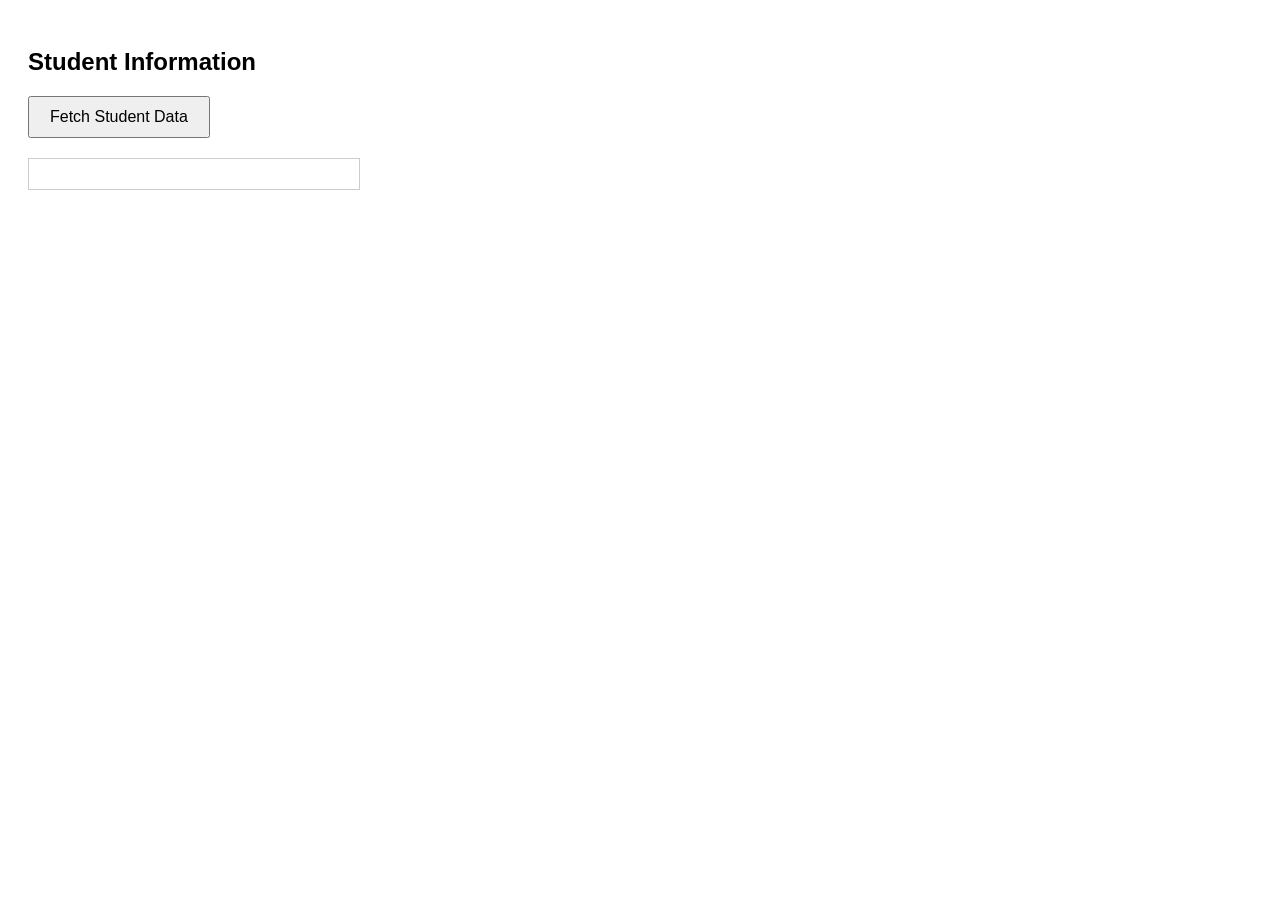
<file: final/30april/index.html>
<!DOCTYPE html>
<html>
<head>
    <title>Student Information System</title>

    <style>
        body{
            font-family: Arial, sans-serif;
            padding: 20px;
        }

        button{
            padding: 10px 20px;
            font-size: 16px;
            cursor: pointer;
        }

        #output{
            margin-top: 20px;
            padding: 15px;
            border: 1px solid #ccc;
            width: 300px;
        }
    </style>
</head>

<body>

    <h2>Student Information</h2>

    <button onclick="loadStudentData()">
        Fetch Student Data
    </button>

    <div id="output"></div>

    <script>
        function loadStudentData(){

            // Create AJAX request
            let xhr = new XMLHttpRequest();

            // Configure request
            xhr.open("GET", "student.php", true);

            // When response is received
            xhr.onload = function(){

                if(xhr.status == 200){

                    // Convert JSON response to JavaScript object
                    let student = JSON.parse(xhr.responseText);

                    // Display data
                    document.getElementById("output").innerHTML = `
                        <h3>Student Details</h3>
                        <p><strong>Name:</strong> ${student.name}</p>
                        <p><strong>ID:</strong> ${student.id}</p>
                        <p><strong>Department:</strong> ${student.department}</p>
                        <p><strong>CGPA:</strong> ${student.cgpa}</p>
                    `;
                }
            };

            // Send request
            xhr.send();
        }
    </script>

</body>
</html>
</file>
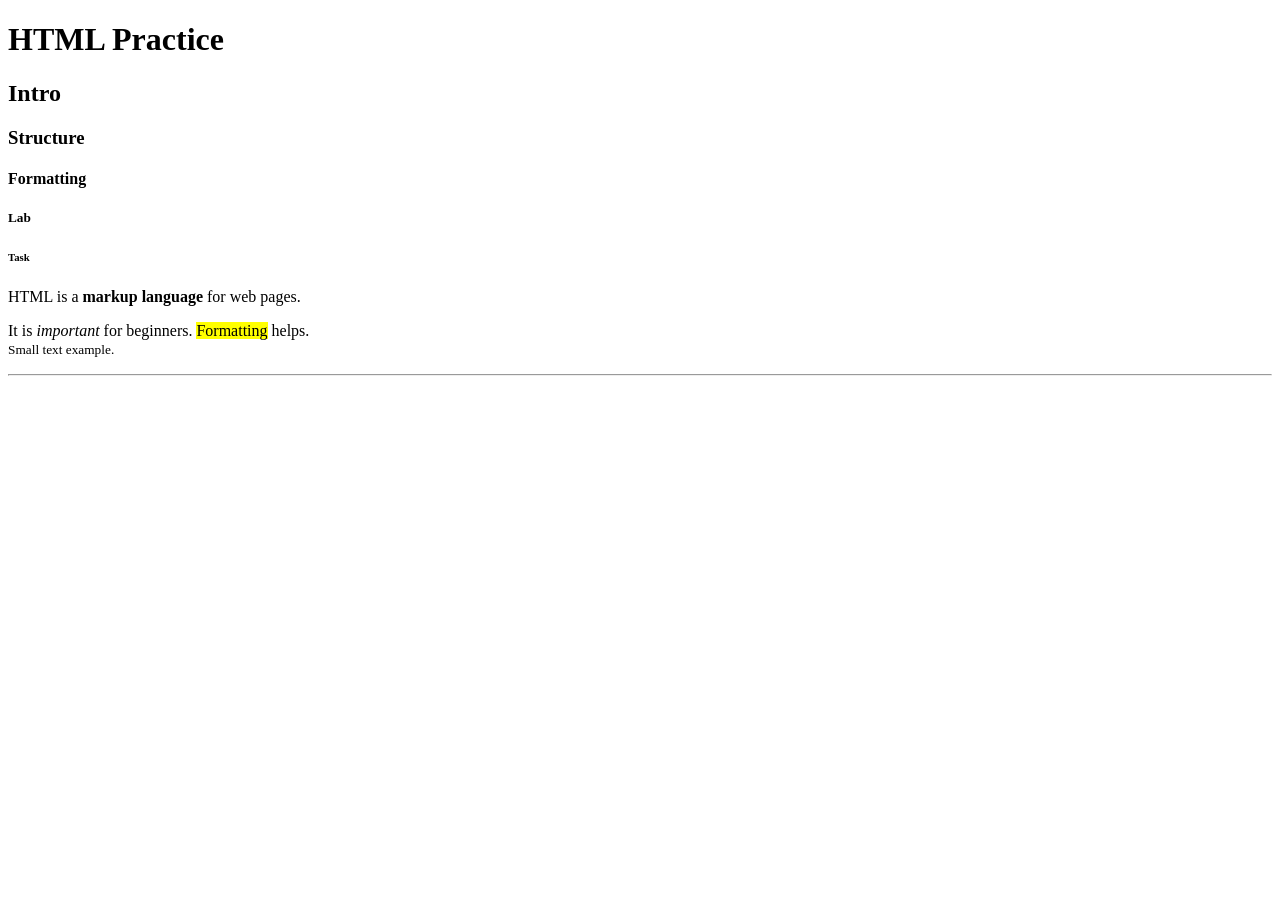
<file: task1.html>
<!DOCTYPE html>
<html lang="en">
<head>
<!-- Basic info -->
<meta charset="UTF-8">
<meta name="description" content="HTML basic practice">
<title>Lab Task 01</title>
</head>
 
<body>
<!-- Headings -->
<h1>HTML Practice</h1>
<h2>Intro</h2>
<h3>Structure</h3>
<h4>Formatting</h4>
<h5>Lab</h5>
<h6>Task</h6>
 
    <!-- Paragraphs -->
<p>
        HTML is a <strong>markup language</strong> for web pages.
</p>
 
    <p>
        It is <em>important</em> for beginners.
<mark>Formatting</mark> helps.<br>
<small>Small text example.</small>
</p>
 
    <hr>
</body>
</html>
</file>
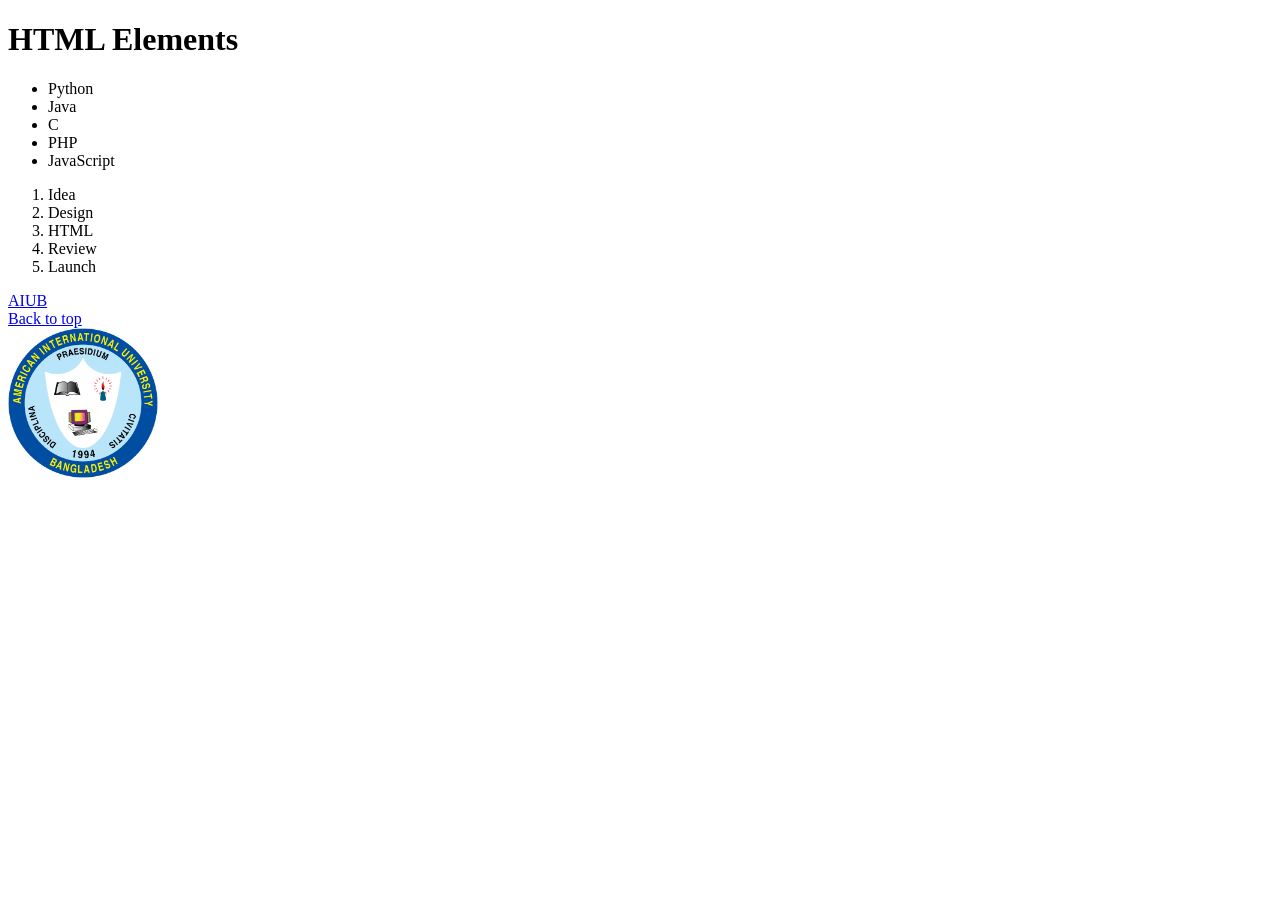
<file: task2.html>
<!DOCTYPE html>
<html lang="en">
<head>
<meta charset="UTF-8">
<title>Lab Task 02 - B</title>
</head>
 
<body>
 
    <!-- List Section -->
<h1 id="home" title="Main Section">HTML Elements</h1>
 
    <ul class="plist">
<li>Python</li>
<li>Java</li>
<li>C</li>
<li>PHP</li>
<li>JavaScript</li>
</ul>
 
    <ol>
<li>Idea</li>
<li>Design</li>
<li>HTML</li>
<li>Review</li>
<li>Launch</li>
</ol>
 

 
    <!-- Links -->
<a href="https://www.aiub.edu" target="_blank" title="AIUB Official Site">AIUB</a><br>
<a href="#home">Back to top</a>
 
    <!-- Image -->
<section class="pic">
<img src="./picture/image.jpg" alt="HTML practice image" height="150">
</section>
 
</body>
</html>
</file>
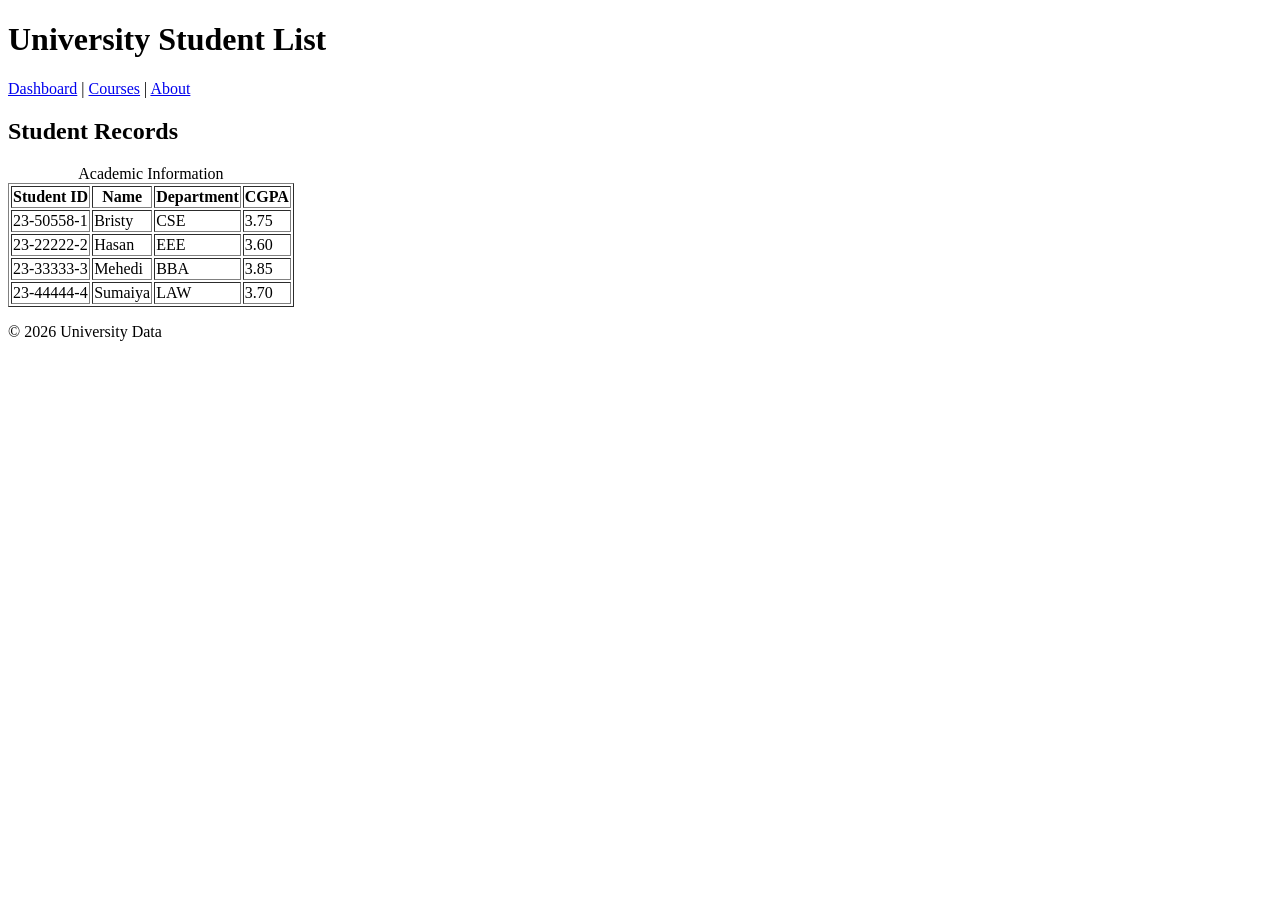
<file: task3.html>
<!DOCTYPE html>
<html lang="en">
<head>
<meta charset="UTF-8">
<title>Lab Task 03 - B</title>
</head>
 
<body>
 
    <header>
<h1>University Student List</h1>
</header>
 
    <nav>
<a href="#">Dashboard</a> |
<a href="#">Courses</a> |
<a href="#">About</a>
</nav>
 
    <main>
 
        <section>
<h2>Student Records</h2>
 
            <table border="1">
<caption>Academic Information</caption>
 
                <tr>
<th scope="col">Student ID</th>
<th scope="col">Name</th>
<th scope="col">Department</th>
<th scope="col">CGPA</th>
</tr>
 
                <tr>
<td>23-50558-1</td>
<td>Bristy</td>
<td>CSE</td>
<td>3.75</td>
</tr>
 
                <tr>
<td>23-22222-2</td>
<td>Hasan</td>
<td>EEE</td>
<td>3.60</td>
</tr>
 
                <tr>
<td>23-33333-3</td>
<td>Mehedi</td>
<td>BBA</td>
<td>3.85</td>
</tr>
 
                <tr>
<td>23-44444-4</td>
<td>Sumaiya</td>
<td>LAW</td>
<td>3.70</td>
</tr>
 
            </table>
</section>
 
    </main>
 
    <footer>
<p>© 2026 University Data</p>
</footer>
 
</body>
</html>
</file>
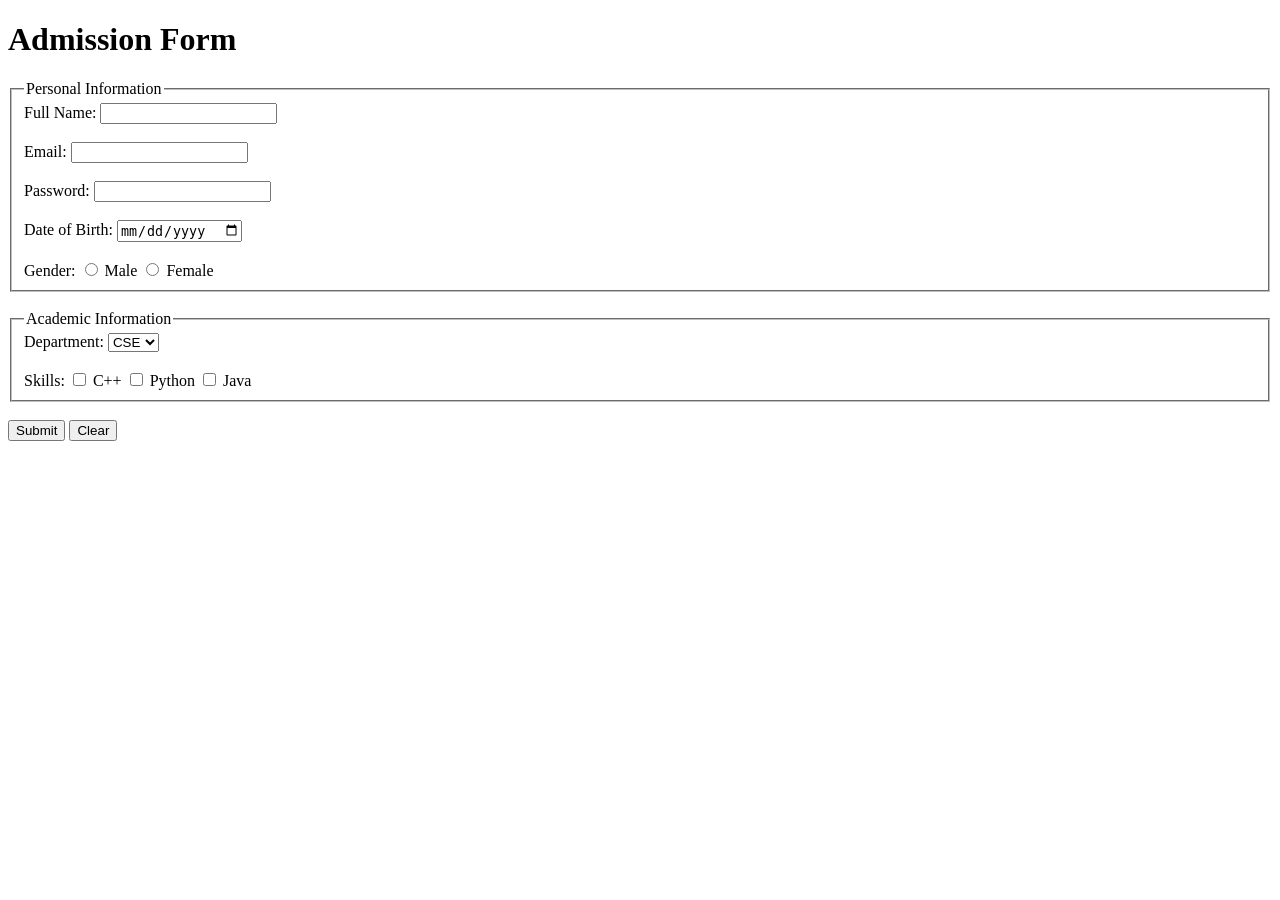
<file: task4.html>
<!DOCTYPE html>
<html lang="en">
<head>
<meta charset="UTF-8">
<title>Lab Task 04 - B</title>
</head>
 
<body>
 
    <h1>Admission Form</h1>
 
    <form action="#" method="post">
 
        <!-- Personal Information -->
<fieldset>
<legend>Personal Information</legend>
 
            <label for="fullname">Full Name:</label>
<input type="text" id="fullname" name="fullname"><br><br>
 
            <label for="mail">Email:</label>
<input type="email" id="mail" name="mail"><br><br>
 
            <label for="pass">Password:</label>
<input type="password" id="pass" name="pass"><br><br>
 
            <label for="birth">Date of Birth:</label>
<input type="date" id="birth" name="birth"><br><br>
 
            <label>Gender:</label>
<input type="radio" id="g1" name="gender" value="Male">
<label for="g1">Male</label>
 
            <input type="radio" id="g2" name="gender" value="Female">
<label for="g2">Female</label>
</fieldset>
 
        <br>
 
        <!-- Academic Information -->
<fieldset>
<legend>Academic Information</legend>
 
            <label for="department">Department:</label>
<select id="department" name="department">
<option>CSE</option>
<option>EEE</option>
<option>BBA</option>
<option>ENG</option>
</select><br><br>
 
            <label>Skills:</label>
<input type="checkbox" id="c1" name="skill" value="C++">
<label for="c1">C++</label>
 
            <input type="checkbox" id="c2" name="skill" value="Python">
<label for="c2">Python</label>
 
            <input type="checkbox" id="c3" name="skill" value="Java">
<label for="c3">Java</label>
</fieldset>
 
        <br>
 
        <!-- Buttons -->
<input type="submit" value="Submit">
<input type="reset" value="Clear">
 
    </form>
 
</body>
</html>
</file>
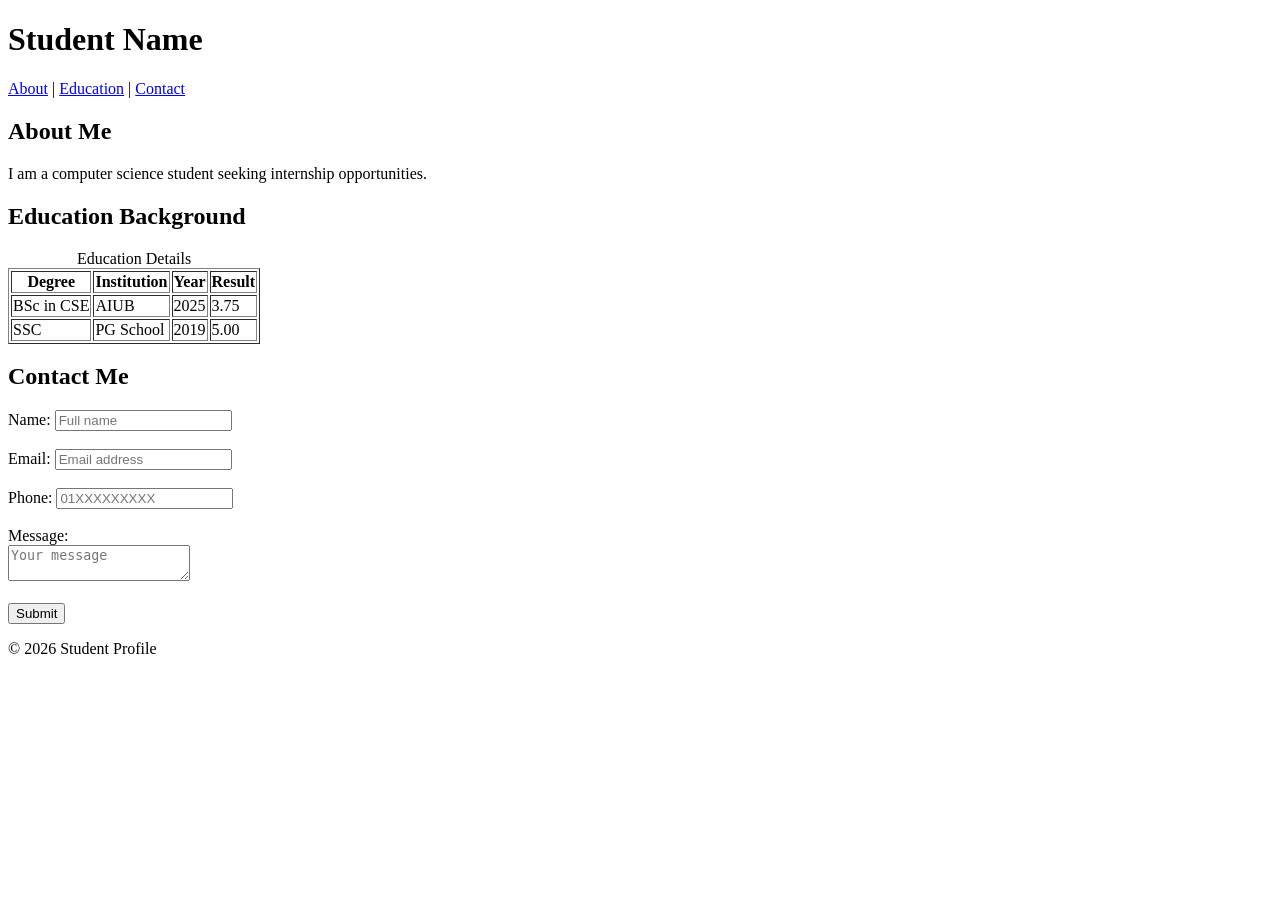
<file: task5.html>
<!DOCTYPE html>
<html lang="en">
<head>
<meta charset="UTF-8">
<meta name="description" content="Student academic profile webpage">
<meta name="keywords" content="HTML5, Profile, Education, Contact">
<meta name="author" content="Student Name">
<title>Student Profile</title>
</head>
 
<body>
 
    <header>
<h1>Student Name</h1>
<nav>
<a href="#about">About</a> |
<a href="#education">Education</a> |
<a href="#form">Contact</a>
</nav>
</header>
 
    <main>
 
        <section id="about">
<h2>About Me</h2>
<p>I am a computer science student seeking internship opportunities.</p>
</section>
 
        <section id="education">
<h2>Education Background</h2>
 
            <table border="1">
<caption>Education Details</caption>
 
                <thead>
<tr>
<th>Degree</th>
<th>Institution</th>
<th>Year</th>
<th>Result</th>
</tr>
</thead>
 
                <tbody>
<tr>
<td>BSc in CSE</td>
<td>AIUB</td>
<td>2025</td>
<td>3.75</td>
</tr>
<tr>
<td>SSC</td>
<td>PG School</td>
<td>2019</td>
<td>5.00</td>
</tr>
</tbody>
</table>
</section>
 
        <section id="form">
<h2>Contact Me</h2>
 
            <form action="#" method="post">
 
                <label for="fullname">Name:</label>
<input type="text" id="fullname" name="fullname"
                       required placeholder="Full name"><br><br>
 
                <label for="mail">Email:</label>
<input type="email" id="mail" name="mail"
                       required placeholder="Email address"><br><br>
 
                <label for="mobile">Phone:</label>
<input type="tel" id="mobile" name="mobile"
                       pattern="[0-9]{11}"
                       placeholder="01XXXXXXXXX"><br><br>
 
                <label for="msg">Message:</label><br>
<textarea id="msg" name="msg"
                          required maxlength="150"
                          placeholder="Your message"></textarea><br><br>
 
                <input type="submit" value="Submit">
 
            </form>
</section>
 
    </main>
 
    <footer>
<p>© 2026 Student Profile</p>
</footer>
 
</body>
</html>
</file>
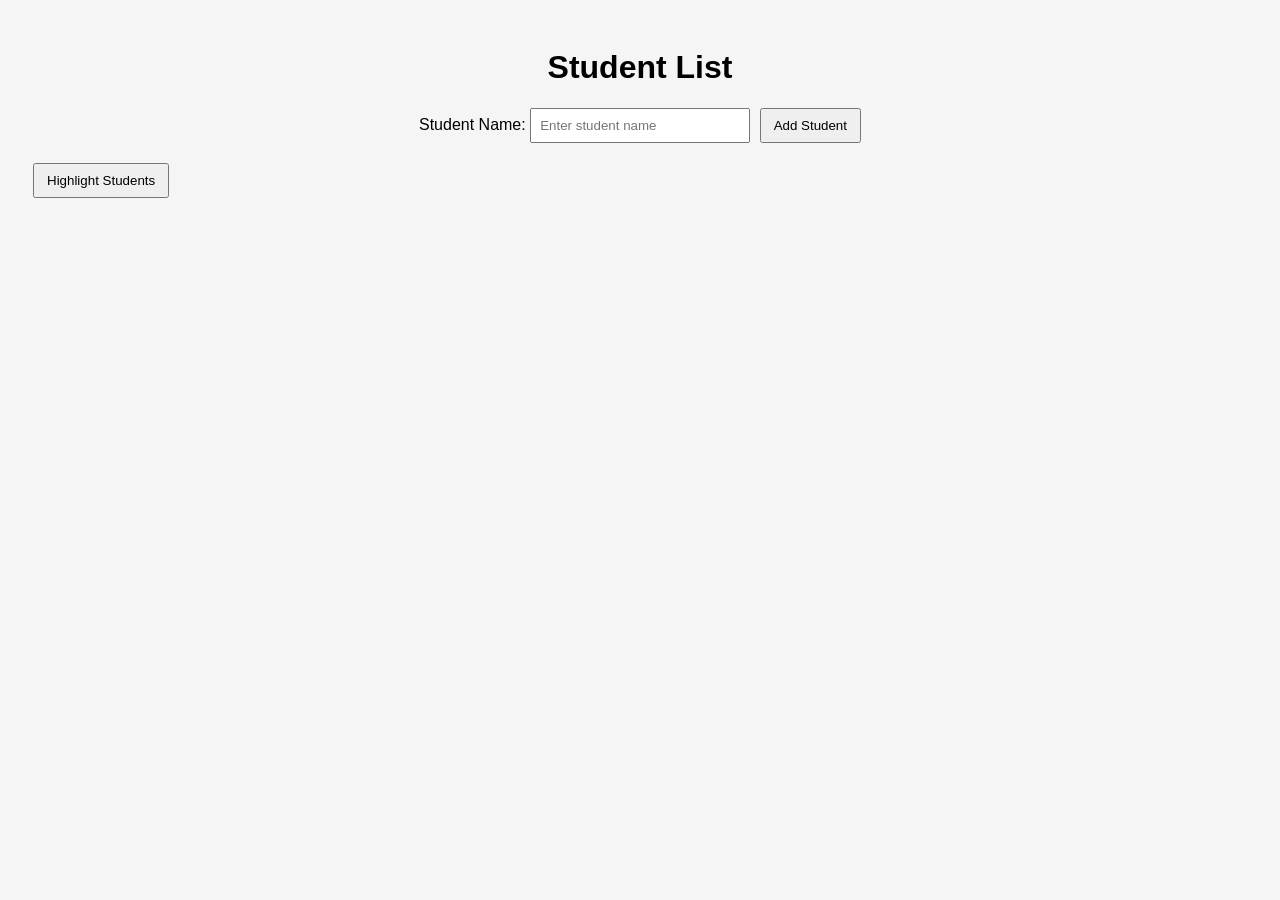
<file: 5 March/dom.html>
<!DOCTYPE html>
<html lang="en">
<head>
    <meta charset="UTF-8">
    <title>Student List DOM Practice</title>
    <link rel="stylesheet" href="dom.css">
</head>
<body>
    <h1>Student List</h1>
 
    <!-- Student Form -->
    <form id="student-form">
        <label for="student-name">Student Name:</label>
        <input type="text" id="student-name" placeholder="Enter student name">
        <button type="submit">Add Student</button>
    </form>
 
    <!-- Student List -->
    <ul id="student-list">
        <!-- New students will be added here -->
    </ul>
 
    <!-- JS file -->
    <script src="dom.js"></script>
</body>
</html>
</file>
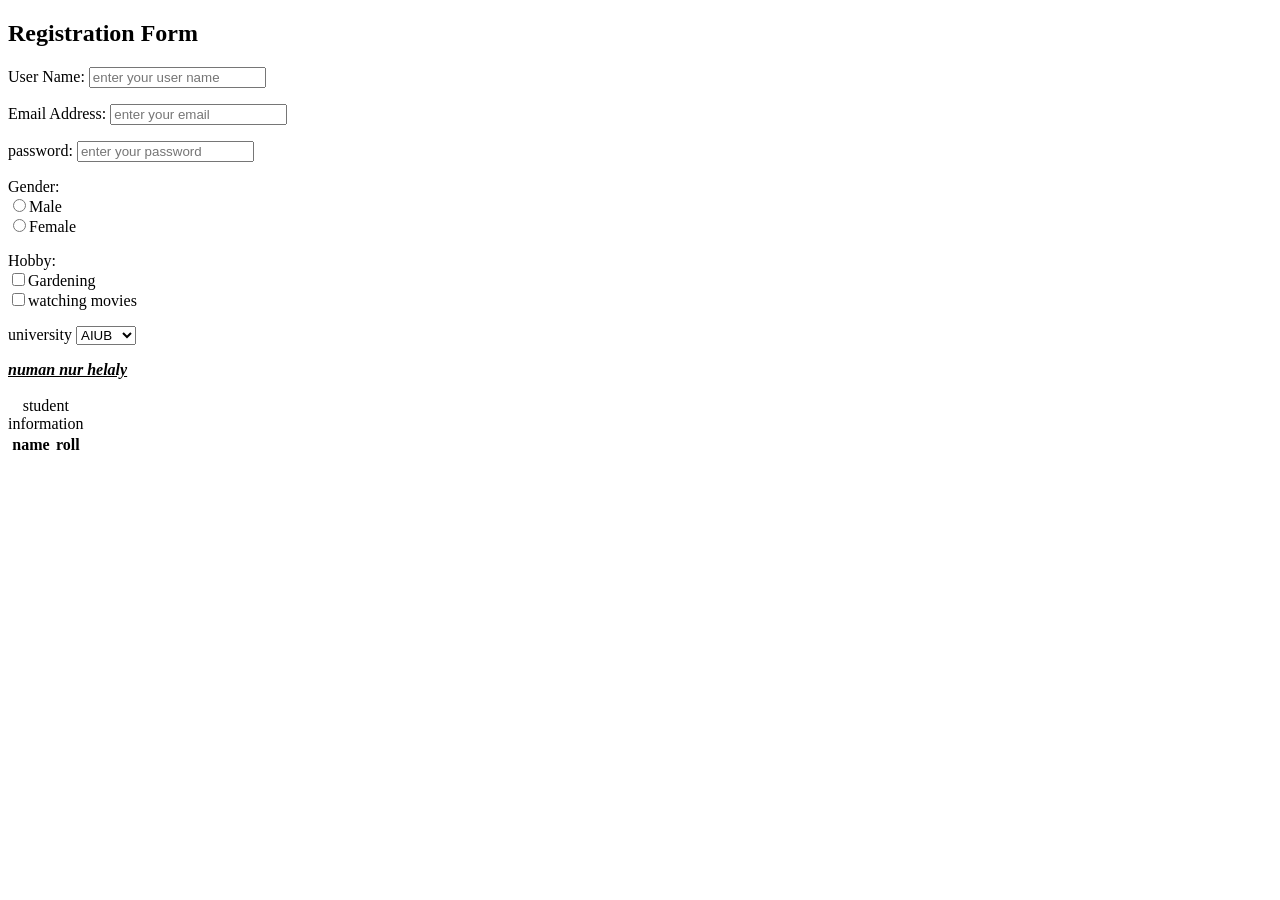
<file: 19february/LT1/2april.html>
<!DOCTYPE html>
<html lang="en">
<head>
    <meta charset="UTF-8">
    <meta name="viewport" content="width=device-width, initial-scale=1.0">
    <title>Registration Form</title>
</head>
<body>
    <h2>Registration Form</h2>
    <form id="regForm">
        <p>User Name:
            <input type="text" placeholder="enter your user name">
        </p>
        <p>Email Address:
            <input type="email" placeholder="enter your email">
        </p>
        <p>password:
            <input type="password" placeholder="enter your password">
        </p>
        <label for="Male" >
            <p> Gender:
                <br>
                <input type="radio" value="male" name="class" id="Male">Male
            </label>
            <br>
            <label for="Female">
                <input type="radio" value="female" name="class" id="Female">Female
            </label>


            </p>
            <label for="Gardening">
                <p>Hobby:
                    <br>
                    <input type="checkbox" value="gardening" name="hobby" id="Gardening">Gardening
                </label>
                <br>

                <label for="watching movies">
                    <input type="checkbox" value="watching movies" name="hobby" id="watching movies">watching movies
                </label>


                </p>
            </label>
            <p> university
                <select name="university"id="university">
                    <option value="AIUB">AIUB

                    </option>
                    <Option value="BRAC">BRAC

                    </Option>   `
                </select>
            </p>
           <b> <i> <u> numan nur helaly </u> </i> </b>
           <br>
           



        
    </form>
    <table>
        <caption> student information </caption>
        <tr>
        <th> name </th> <br>
        <th> roll </th>
        </tr>
    </table>

    
</body>
</html>
</file>
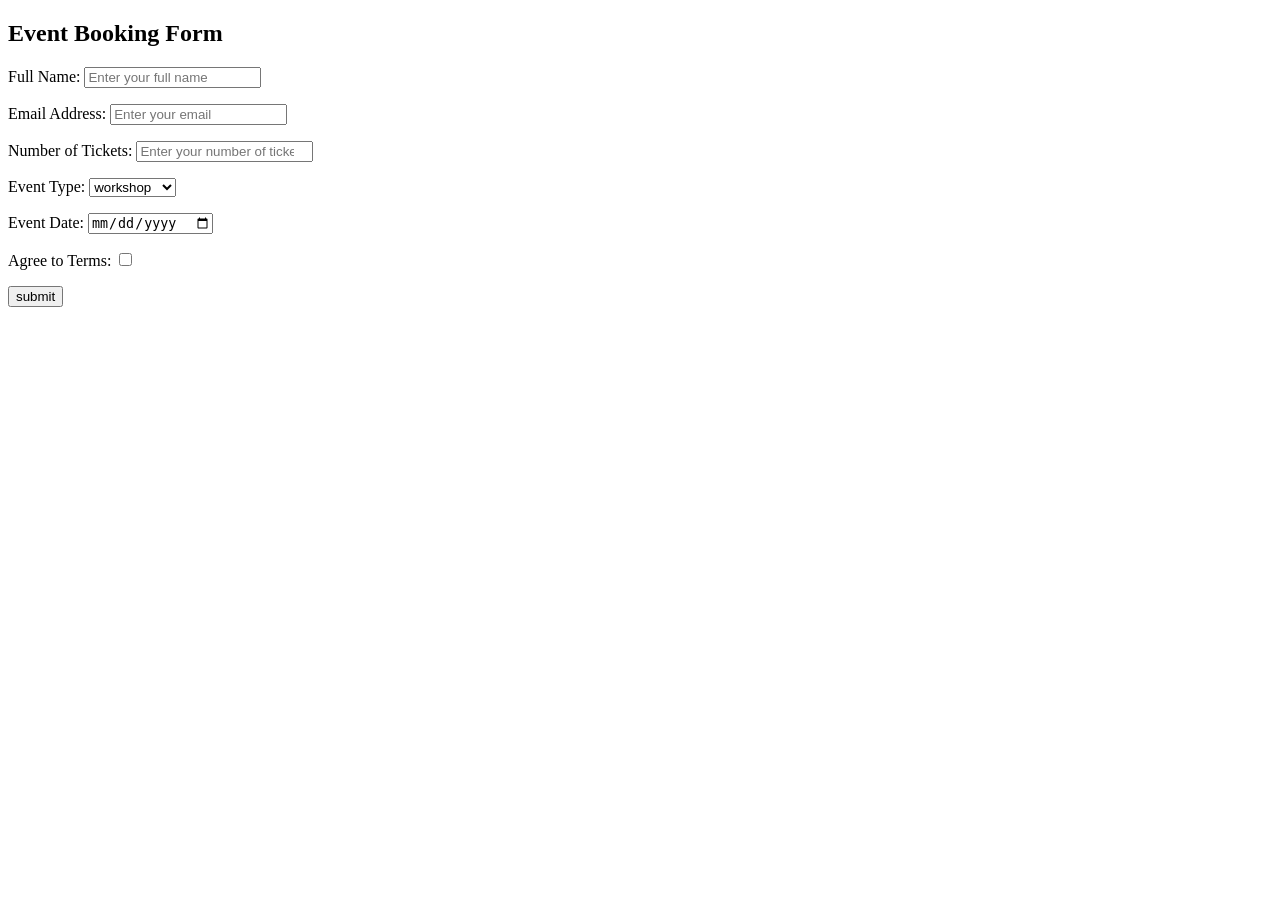
<file: 19february/LT1/3april.html>
<!DOCTYPE html>
<html lang="en">
<head>
    <meta charset="UTF-8">
    <meta name="viewport" content="width=device-width, initial-scale=1.0">
    <title>Event Booking Form</title>
</head>
<body>
    <h2>Event Booking Form</h2>
    <form id="bookingForm">
        <p>Full Name:
            <input type="text" placeholder="Enter your full name">
            <span class="error"></span>
        </p>
        <p>Email Address:
            <input type="email" placeholder="Enter your email">
            <span class="error"> </span>
        </p>
        <p>Number of Tickets:
            <input type="number" placeholder="Enter your number of tickets">
            <span class="error"></span>
        </p>
        <p>Event Type:
            <select name="Event Type" id="Event Type">
                <option value="workshop">workshop </option>
                <option value="seminar">seminar</option>
                <option value="networking">networking</option>

            </select>
            
        </p>
        <p>Event Date:
            <input type="date" placeholder="Enter your event date">
            <span class="error"></span>
        </p>
        <label for="Agree">
            <p>Agree to Terms:
            <input type="checkbox" placeholder="Agree">
            <span class="error"></span>
            </p>

        </label>
        <input type="submit" value="submit">
        
    </form>

</body>
</file>
<file: afroz905.github.io-main/css/flaticon.css>
/*
  	Flaticon icon font: Flaticon
  	Creation date: 04/01/2019 13:45
  	*/


@font-face {
  font-family: "Flaticon";
  src: url("../fonts/flaticon/font/Flaticon.eot");
  src: url("../fonts/flaticon/font/Flaticon.eot?#iefix") format("embedded-opentype"),
       url("../fonts/flaticon/font/Flaticon.woff") format("woff"),
       url("../fonts/flaticon/font/Flaticon.ttf") format("truetype"),
       url("../fonts/flaticon/font/Flaticon.svg#Flaticon") format("svg");
  font-weight: normal;
  font-style: normal;
}

@media screen and (-webkit-min-device-pixel-ratio:0) {
  @font-face {
    font-family: "Flaticon";
    src: url("../fonts/flaticon/font/Flaticon.svg#Flaticon") format("svg");
  }
}

[class^="flaticon-"]:before, [class*=" flaticon-"]:before,
[class^="flaticon-"]:after, [class*=" flaticon-"]:after {   
  font-family: Flaticon;
  font-style: normal;
  font-weight: normal;
  font-variant: normal;
  text-transform: none;
  line-height: 1;

  /* Better Font Rendering =========== */
  -webkit-font-smoothing: antialiased;
  -moz-osx-font-smoothing: grayscale;
}

.flaticon-ideas:before { content: "\f100"; }
.flaticon-flasks:before { content: "\f101"; }
.flaticon-analysis:before { content: "\f102"; }
.flaticon-ux-design:before { content: "\f103"; }
.flaticon-web-design:before { content: "\f104"; }
.flaticon-idea:before { content: "\f105"; }
.flaticon-innovation:before { content: "\f106"; }
</file>
<file: afroz905.github.io-main/css/icomoon.css>
@font-face {
  font-family: 'icomoon';
  src:  url('../fonts/icomoon/icomoon.eot?6tt51o');
  src:  url('../fonts/icomoon/icomoon.eot?6tt51o#iefix') format('embedded-opentype'),
    url('../fonts/icomoon/icomoon.ttf?6tt51o') format('truetype'),
    url('../fonts/icomoon/icomoon.woff?6tt51o') format('woff'),
    url('../fonts/icomoon/icomoon.svg?6tt51o#icomoon') format('svg');
  font-weight: normal;
  font-style: normal;
}

[class^="icon-"], [class*=" icon-"] {
  /* use !important to prevent issues with browser extensions that change fonts */
  font-family: 'icomoon' !important;
  speak: none;
  font-style: normal;
  font-weight: normal;
  font-variant: normal;
  text-transform: none;
  line-height: 1;

  /* Better Font Rendering =========== */
  -webkit-font-smoothing: antialiased;
  -moz-osx-font-smoothing: grayscale;
}

.icon-asterisk:before {
  content: "\f069";
}
.icon-plus:before {
  content: "\f067";
}
.icon-question:before {
  content: "\f128";
}
.icon-minus:before {
  content: "\f068";
}
.icon-glass:before {
  content: "\f000";
}
.icon-music:before {
  content: "\f001";
}
.icon-search:before {
  content: "\f002";
}
.icon-envelope-o:before {
  content: "\f003";
}
.icon-heart:before {
  content: "\f004";
}
.icon-star:before {
  content: "\f005";
}
.icon-star-o:before {
  content: "\f006";
}
.icon-user:before {
  content: "\f007";
}
.icon-film:before {
  content: "\f008";
}
.icon-th-large:before {
  content: "\f009";
}
.icon-th:before {
  content: "\f00a";
}
.icon-th-list:before {
  content: "\f00b";
}
.icon-check:before {
  content: "\f00c";
}
.icon-close:before {
  content: "\f00d";
}
.icon-remove:before {
  content: "\f00d";
}
.icon-times:before {
  content: "\f00d";
}
.icon-search-plus:before {
  content: "\f00e";
}
.icon-search-minus:before {
  content: "\f010";
}
.icon-power-off:before {
  content: "\f011";
}
.icon-signal:before {
  content: "\f012";
}
.icon-cog:before {
  content: "\f013";
}
.icon-gear:before {
  content: "\f013";
}
.icon-trash-o:before {
  content: "\f014";
}
.icon-home:before {
  content: "\f015";
}
.icon-file-o:before {
  content: "\f016";
}
.icon-clock-o:before {
  content: "\f017";
}
.icon-road:before {
  content: "\f018";
}
.icon-download:before {
  content: "\f019";
}
.icon-arrow-circle-o-down:before {
  content: "\f01a";
}
.icon-arrow-circle-o-up:before {
  content: "\f01b";
}
.icon-inbox:before {
  content: "\f01c";
}
.icon-play-circle-o:before {
  content: "\f01d";
}
.icon-repeat:before {
  content: "\f01e";
}
.icon-rotate-right:before {
  content: "\f01e";
}
.icon-refresh:before {
  content: "\f021";
}
.icon-list-alt:before {
  content: "\f022";
}
.icon-lock:before {
  content: "\f023";
}
.icon-flag:before {
  content: "\f024";
}
.icon-headphones:before {
  content: "\f025";
}
.icon-volume-off:before {
  content: "\f026";
}
.icon-volume-down:before {
  content: "\f027";
}
.icon-volume-up:before {
  content: "\f028";
}
.icon-qrcode:before {
  content: "\f029";
}
.icon-barcode:before {
  content: "\f02a";
}
.icon-tag:before {
  content: "\f02b";
}
.icon-tags:before {
  content: "\f02c";
}
.icon-book:before {
  content: "\f02d";
}
.icon-bookmark:before {
  content: "\f02e";
}
.icon-print:before {
  content: "\f02f";
}
.icon-camera:before {
  content: "\f030";
}
.icon-font:before {
  content: "\f031";
}
.icon-bold:before {
  content: "\f032";
}
.icon-italic:before {
  content: "\f033";
}
.icon-text-height:before {
  content: "\f034";
}
.icon-text-width:before {
  content: "\f035";
}
.icon-align-left:before {
  content: "\f036";
}
.icon-align-center:before {
  content: "\f037";
}
.icon-align-right:before {
  content: "\f038";
}
.icon-align-justify:before {
  content: "\f039";
}
.icon-list:before {
  content: "\f03a";
}
.icon-dedent:before {
  content: "\f03b";
}
.icon-outdent:before {
  content: "\f03b";
}
.icon-indent:before {
  content: "\f03c";
}
.icon-video-camera:before {
  content: "\f03d";
}
.icon-image:before {
  content: "\f03e";
}
.icon-photo:before {
  content: "\f03e";
}
.icon-picture-o:before {
  content: "\f03e";
}
.icon-pencil:before {
  content: "\f040";
}
.icon-map-marker:before {
  content: "\f041";
}
.icon-adjust:before {
  content: "\f042";
}
.icon-tint:before {
  content: "\f043";
}
.icon-edit:before {
  content: "\f044";
}
.icon-pencil-square-o:before {
  content: "\f044";
}
.icon-share-square-o:before {
  content: "\f045";
}
.icon-check-square-o:before {
  content: "\f046";
}
.icon-arrows:before {
  content: "\f047";
}
.icon-step-backward:before {
  content: "\f048";
}
.icon-fast-backward:before {
  content: "\f049";
}
.icon-backward:before {
  content: "\f04a";
}
.icon-play:before {
  content: "\f04b";
}
.icon-pause:before {
  content: "\f04c";
}
.icon-stop:before {
  content: "\f04d";
}
.icon-forward:before {
  content: "\f04e";
}
.icon-fast-forward:before {
  content: "\f050";
}
.icon-step-forward:before {
  content: "\f051";
}
.icon-eject:before {
  content: "\f052";
}
.icon-chevron-left:before {
  content: "\f053";
}
.icon-chevron-right:before {
  content: "\f054";
}
.icon-plus-circle:before {
  content: "\f055";
}
.icon-minus-circle:before {
  content: "\f056";
}
.icon-times-circle:before {
  content: "\f057";
}
.icon-check-circle:before {
  content: "\f058";
}
.icon-question-circle:before {
  content: "\f059";
}
.icon-info-circle:before {
  content: "\f05a";
}
.icon-crosshairs:before {
  content: "\f05b";
}
.icon-times-circle-o:before {
  content: "\f05c";
}
.icon-check-circle-o:before {
  content: "\f05d";
}
.icon-ban:before {
  content: "\f05e";
}
.icon-arrow-left:before {
  content: "\f060";
}
.icon-arrow-right:before {
  content: "\f061";
}
.icon-arrow-up:before {
  content: "\f062";
}
.icon-arrow-down:before {
  content: "\f063";
}
.icon-mail-forward:before {
  content: "\f064";
}
.icon-share:before {
  content: "\f064";
}
.icon-expand:before {
  content: "\f065";
}
.icon-compress:before {
  content: "\f066";
}
.icon-exclamation-circle:before {
  content: "\f06a";
}
.icon-gift:before {
  content: "\f06b";
}
.icon-leaf:before {
  content: "\f06c";
}
.icon-fire:before {
  content: "\f06d";
}
.icon-eye:before {
  content: "\f06e";
}
.icon-eye-slash:before {
  content: "\f070";
}
.icon-exclamation-triangle:before {
  content: "\f071";
}
.icon-warning:before {
  content: "\f071";
}
.icon-plane:before {
  content: "\f072";
}
.icon-calendar:before {
  content: "\f073";
}
.icon-random:before {
  content: "\f074";
}
.icon-comment:before {
  content: "\f075";
}
.icon-magnet:before {
  content: "\f076";
}
.icon-chevron-up:before {
  content: "\f077";
}
.icon-chevron-down:before {
  content: "\f078";
}
.icon-retweet:before {
  content: "\f079";
}
.icon-shopping-cart:before {
  content: "\f07a";
}
.icon-folder:before {
  content: "\f07b";
}
.icon-folder-open:before {
  content: "\f07c";
}
.icon-arrows-v:before {
  content: "\f07d";
}
.icon-arrows-h:before {
  content: "\f07e";
}
.icon-bar-chart:before {
  content: "\f080";
}
.icon-bar-chart-o:before {
  content: "\f080";
}
.icon-twitter-square:before {
  content: "\f081";
}
.icon-facebook-square:before {
  content: "\f082";
}
.icon-camera-retro:before {
  content: "\f083";
}
.icon-key:before {
  content: "\f084";
}
.icon-cogs:before {
  content: "\f085";
}
.icon-gears:before {
  content: "\f085";
}
.icon-comments:before {
  content: "\f086";
}
.icon-thumbs-o-up:before {
  content: "\f087";
}
.icon-thumbs-o-down:before {
  content: "\f088";
}
.icon-star-half:before {
  content: "\f089";
}
.icon-heart-o:before {
  content: "\f08a";
}
.icon-sign-out:before {
  content: "\f08b";
}
.icon-linkedin-square:before {
  content: "\f08c";
}
.icon-thumb-tack:before {
  content: "\f08d";
}
.icon-external-link:before {
  content: "\f08e";
}
.icon-sign-in:before {
  content: "\f090";
}
.icon-trophy:before {
  content: "\f091";
}
.icon-github-square:before {
  content: "\f092";
}
.icon-upload:before {
  content: "\f093";
}
.icon-lemon-o:before {
  content: "\f094";
}
.icon-phone:before {
  content: "\f095";
}
.icon-square-o:before {
  content: "\f096";
}
.icon-bookmark-o:before {
  content: "\f097";
}
.icon-phone-square:before {
  content: "\f098";
}
.icon-twitter:before {
  content: "\f099";
}
.icon-facebook:before {
  content: "\f09a";
}
.icon-facebook-f:before {
  content: "\f09a";
}
.icon-github:before {
  content: "\f09b";
}
.icon-unlock:before {
  content: "\f09c";
}
.icon-credit-card:before {
  content: "\f09d";
}
.icon-feed:before {
  content: "\f09e";
}
.icon-rss:before {
  content: "\f09e";
}
.icon-hdd-o:before {
  content: "\f0a0";
}
.icon-bullhorn:before {
  content: "\f0a1";
}
.icon-bell-o:before {
  content: "\f0a2";
}
.icon-certificate:before {
  content: "\f0a3";
}
.icon-hand-o-right:before {
  content: "\f0a4";
}
.icon-hand-o-left:before {
  content: "\f0a5";
}
.icon-hand-o-up:before {
  content: "\f0a6";
}
.icon-hand-o-down:before {
  content: "\f0a7";
}
.icon-arrow-circle-left:before {
  content: "\f0a8";
}
.icon-arrow-circle-right:before {
  content: "\f0a9";
}
.icon-arrow-circle-up:before {
  content: "\f0aa";
}
.icon-arrow-circle-down:before {
  content: "\f0ab";
}
.icon-globe:before {
  content: "\f0ac";
}
.icon-wrench:before {
  content: "\f0ad";
}
.icon-tasks:before {
  content: "\f0ae";
}
.icon-filter:before {
  content: "\f0b0";
}
.icon-briefcase:before {
  content: "\f0b1";
}
.icon-arrows-alt:before {
  content: "\f0b2";
}
.icon-group:before {
  content: "\f0c0";
}
.icon-users:before {
  content: "\f0c0";
}
.icon-chain:before {
  content: "\f0c1";
}
.icon-link:before {
  content: "\f0c1";
}
.icon-cloud:before {
  content: "\f0c2";
}
.icon-flask:before {
  content: "\f0c3";
}
.icon-cut:before {
  content: "\f0c4";
}
.icon-scissors:before {
  content: "\f0c4";
}
.icon-copy:before {
  content: "\f0c5";
}
.icon-files-o:before {
  content: "\f0c5";
}
.icon-paperclip:before {
  content: "\f0c6";
}
.icon-floppy-o:before {
  content: "\f0c7";
}
.icon-save:before {
  content: "\f0c7";
}
.icon-square:before {
  content: "\f0c8";
}
.icon-bars:before {
  content: "\f0c9";
}
.icon-navicon:before {
  content: "\f0c9";
}
.icon-reorder:before {
  content: "\f0c9";
}
.icon-list-ul:before {
  content: "\f0ca";
}
.icon-list-ol:before {
  content: "\f0cb";
}
.icon-strikethrough:before {
  content: "\f0cc";
}
.icon-underline:before {
  content: "\f0cd";
}
.icon-table:before {
  content: "\f0ce";
}
.icon-magic:before {
  content: "\f0d0";
}
.icon-truck:before {
  content: "\f0d1";
}
.icon-pinterest:before {
  content: "\f0d2";
}
.icon-pinterest-square:before {
  content: "\f0d3";
}
.icon-google-plus-square:before {
  content: "\f0d4";
}
.icon-google-plus:before {
  content: "\f0d5";
}
.icon-money:before {
  content: "\f0d6";
}
.icon-caret-down:before {
  content: "\f0d7";
}
.icon-caret-up:before {
  content: "\f0d8";
}
.icon-caret-left:before {
  content: "\f0d9";
}
.icon-caret-right:before {
  content: "\f0da";
}
.icon-columns:before {
  content: "\f0db";
}
.icon-sort:before {
  content: "\f0dc";
}
.icon-unsorted:before {
  content: "\f0dc";
}
.icon-sort-desc:before {
  content: "\f0dd";
}
.icon-sort-down:before {
  content: "\f0dd";
}
.icon-sort-asc:before {
  content: "\f0de";
}
.icon-sort-up:before {
  content: "\f0de";
}
.icon-envelope:before {
  content: "\f0e0";
}
.icon-linkedin:before {
  content: "\f0e1";
}
.icon-rotate-left:before {
  content: "\f0e2";
}
.icon-undo:before {
  content: "\f0e2";
}
.icon-gavel:before {
  content: "\f0e3";
}
.icon-legal:before {
  content: "\f0e3";
}
.icon-dashboard:before {
  content: "\f0e4";
}
.icon-tachometer:before {
  content: "\f0e4";
}
.icon-comment-o:before {
  content: "\f0e5";
}
.icon-comments-o:before {
  content: "\f0e6";
}
.icon-bolt:before {
  content: "\f0e7";
}
.icon-flash:before {
  content: "\f0e7";
}
.icon-sitemap:before {
  content: "\f0e8";
}
.icon-umbrella:before {
  content: "\f0e9";
}
.icon-clipboard:before {
  content: "\f0ea";
}
.icon-paste:before {
  content: "\f0ea";
}
.icon-lightbulb-o:before {
  content: "\f0eb";
}
.icon-exchange:before {
  content: "\f0ec";
}
.icon-cloud-download:before {
  content: "\f0ed";
}
.icon-cloud-upload:before {
  content: "\f0ee";
}
.icon-user-md:before {
  content: "\f0f0";
}
.icon-stethoscope:before {
  content: "\f0f1";
}
.icon-suitcase:before {
  content: "\f0f2";
}
.icon-bell:before {
  content: "\f0f3";
}
.icon-coffee:before {
  content: "\f0f4";
}
.icon-cutlery:before {
  content: "\f0f5";
}
.icon-file-text-o:before {
  content: "\f0f6";
}
.icon-building-o:before {
  content: "\f0f7";
}
.icon-hospital-o:before {
  content: "\f0f8";
}
.icon-ambulance:before {
  content: "\f0f9";
}
.icon-medkit:before {
  content: "\f0fa";
}
.icon-fighter-jet:before {
  content: "\f0fb";
}
.icon-beer:before {
  content: "\f0fc";
}
.icon-h-square:before {
  content: "\f0fd";
}
.icon-plus-square:before {
  content: "\f0fe";
}
.icon-angle-double-left:before {
  content: "\f100";
}
.icon-angle-double-right:before {
  content: "\f101";
}
.icon-angle-double-up:before {
  content: "\f102";
}
.icon-angle-double-down:before {
  content: "\f103";
}
.icon-angle-left:before {
  content: "\f104";
}
.icon-angle-right:before {
  content: "\f105";
}
.icon-angle-up:before {
  content: "\f106";
}
.icon-angle-down:before {
  content: "\f107";
}
.icon-desktop:before {
  content: "\f108";
}
.icon-laptop:before {
  content: "\f109";
}
.icon-tablet:before {
  content: "\f10a";
}
.icon-mobile:before {
  content: "\f10b";
}
.icon-mobile-phone:before {
  content: "\f10b";
}
.icon-circle-o:before {
  content: "\f10c";
}
.icon-quote-left:before {
  content: "\f10d";
}
.icon-quote-right:before {
  content: "\f10e";
}
.icon-spinner:before {
  content: "\f110";
}
.icon-circle:before {
  content: "\f111";
}
.icon-mail-reply:before {
  content: "\f112";
}
.icon-reply:before {
  content: "\f112";
}
.icon-github-alt:before {
  content: "\f113";
}
.icon-folder-o:before {
  content: "\f114";
}
.icon-folder-open-o:before {
  content: "\f115";
}
.icon-smile-o:before {
  content: "\f118";
}
.icon-frown-o:before {
  content: "\f119";
}
.icon-meh-o:before {
  content: "\f11a";
}
.icon-gamepad:before {
  content: "\f11b";
}
.icon-keyboard-o:before {
  content: "\f11c";
}
.icon-flag-o:before {
  content: "\f11d";
}
.icon-flag-checkered:before {
  content: "\f11e";
}
.icon-terminal:before {
  content: "\f120";
}
.icon-code:before {
  content: "\f121";
}
.icon-mail-reply-all:before {
  content: "\f122";
}
.icon-reply-all:before {
  content: "\f122";
}
.icon-star-half-empty:before {
  content: "\f123";
}
.icon-star-half-full:before {
  content: "\f123";
}
.icon-star-half-o:before {
  content: "\f123";
}
.icon-location-arrow:before {
  content: "\f124";
}
.icon-crop:before {
  content: "\f125";
}
.icon-code-fork:before {
  content: "\f126";
}
.icon-chain-broken:before {
  content: "\f127";
}
.icon-unlink:before {
  content: "\f127";
}
.icon-info:before {
  content: "\f129";
}
.icon-exclamation:before {
  content: "\f12a";
}
.icon-superscript:before {
  content: "\f12b";
}
.icon-subscript:before {
  content: "\f12c";
}
.icon-eraser:before {
  content: "\f12d";
}
.icon-puzzle-piece:before {
  content: "\f12e";
}
.icon-microphone:before {
  content: "\f130";
}
.icon-microphone-slash:before {
  content: "\f131";
}
.icon-shield:before {
  content: "\f132";
}
.icon-calendar-o:before {
  content: "\f133";
}
.icon-fire-extinguisher:before {
  content: "\f134";
}
.icon-rocket:before {
  content: "\f135";
}
.icon-maxcdn:before {
  content: "\f136";
}
.icon-chevron-circle-left:before {
  content: "\f137";
}
.icon-chevron-circle-right:before {
  content: "\f138";
}
.icon-chevron-circle-up:before {
  content: "\f139";
}
.icon-chevron-circle-down:before {
  content: "\f13a";
}
.icon-html5:before {
  content: "\f13b";
}
.icon-css3:before {
  content: "\f13c";
}
.icon-anchor:before {
  content: "\f13d";
}
.icon-unlock-alt:before {
  content: "\f13e";
}
.icon-bullseye:before {
  content: "\f140";
}
.icon-ellipsis-h:before {
  content: "\f141";
}
.icon-ellipsis-v:before {
  content: "\f142";
}
.icon-rss-square:before {
  content: "\f143";
}
.icon-play-circle:before {
  content: "\f144";
}
.icon-ticket:before {
  content: "\f145";
}
.icon-minus-square:before {
  content: "\f146";
}
.icon-minus-square-o:before {
  content: "\f147";
}
.icon-level-up:before {
  content: "\f148";
}
.icon-level-down:before {
  content: "\f149";
}
.icon-check-square:before {
  content: "\f14a";
}
.icon-pencil-square:before {
  content: "\f14b";
}
.icon-external-link-square:before {
  content: "\f14c";
}
.icon-share-square:before {
  content: "\f14d";
}
.icon-compass:before {
  content: "\f14e";
}
.icon-caret-square-o-down:before {
  content: "\f150";
}
.icon-toggle-down:before {
  content: "\f150";
}
.icon-caret-square-o-up:before {
  content: "\f151";
}
.icon-toggle-up:before {
  content: "\f151";
}
.icon-caret-square-o-right:before {
  content: "\f152";
}
.icon-toggle-right:before {
  content: "\f152";
}
.icon-eur:before {
  content: "\f153";
}
.icon-euro:before {
  content: "\f153";
}
.icon-gbp:before {
  content: "\f154";
}
.icon-dollar:before {
  content: "\f155";
}
.icon-usd:before {
  content: "\f155";
}
.icon-inr:before {
  content: "\f156";
}
.icon-rupee:before {
  content: "\f156";
}
.icon-cny:before {
  content: "\f157";
}
.icon-jpy:before {
  content: "\f157";
}
.icon-rmb:before {
  content: "\f157";
}
.icon-yen:before {
  content: "\f157";
}
.icon-rouble:before {
  content: "\f158";
}
.icon-rub:before {
  content: "\f158";
}
.icon-ruble:before {
  content: "\f158";
}
.icon-krw:before {
  content: "\f159";
}
.icon-won:before {
  content: "\f159";
}
.icon-bitcoin:before {
  content: "\f15a";
}
.icon-btc:before {
  content: "\f15a";
}
.icon-file:before {
  content: "\f15b";
}
.icon-file-text:before {
  content: "\f15c";
}
.icon-sort-alpha-asc:before {
  content: "\f15d";
}
.icon-sort-alpha-desc:before {
  content: "\f15e";
}
.icon-sort-amount-asc:before {
  content: "\f160";
}
.icon-sort-amount-desc:before {
  content: "\f161";
}
.icon-sort-numeric-asc:before {
  content: "\f162";
}
.icon-sort-numeric-desc:before {
  content: "\f163";
}
.icon-thumbs-up:before {
  content: "\f164";
}
.icon-thumbs-down:before {
  content: "\f165";
}
.icon-youtube-square:before {
  content: "\f166";
}
.icon-youtube:before {
  content: "\f167";
}
.icon-xing:before {
  content: "\f168";
}
.icon-xing-square:before {
  content: "\f169";
}
.icon-youtube-play:before {
  content: "\f16a";
}
.icon-dropbox:before {
  content: "\f16b";
}
.icon-stack-overflow:before {
  content: "\f16c";
}
.icon-instagram:before {
  content: "\f16d";
}
.icon-flickr:before {
  content: "\f16e";
}
.icon-adn:before {
  content: "\f170";
}
.icon-bitbucket:before {
  content: "\f171";
}
.icon-bitbucket-square:before {
  content: "\f172";
}
.icon-tumblr:before {
  content: "\f173";
}
.icon-tumblr-square:before {
  content: "\f174";
}
.icon-long-arrow-down:before {
  content: "\f175";
}
.icon-long-arrow-up:before {
  content: "\f176";
}
.icon-long-arrow-left:before {
  content: "\f177";
}
.icon-long-arrow-right:before {
  content: "\f178";
}
.icon-apple:before {
  content: "\f179";
}
.icon-windows:before {
  content: "\f17a";
}
.icon-android:before {
  content: "\f17b";
}
.icon-linux:before {
  content: "\f17c";
}
.icon-dribbble:before {
  content: "\f17d";
}
.icon-skype:before {
  content: "\f17e";
}
.icon-foursquare:before {
  content: "\f180";
}
.icon-trello:before {
  content: "\f181";
}
.icon-female:before {
  content: "\f182";
}
.icon-male:before {
  content: "\f183";
}
.icon-gittip:before {
  content: "\f184";
}
.icon-gratipay:before {
  content: "\f184";
}
.icon-sun-o:before {
  content: "\f185";
}
.icon-moon-o:before {
  content: "\f186";
}
.icon-archive:before {
  content: "\f187";
}
.icon-bug:before {
  content: "\f188";
}
.icon-vk:before {
  content: "\f189";
}
.icon-weibo:before {
  content: "\f18a";
}
.icon-renren:before {
  content: "\f18b";
}
.icon-pagelines:before {
  content: "\f18c";
}
.icon-stack-exchange:before {
  content: "\f18d";
}
.icon-arrow-circle-o-right:before {
  content: "\f18e";
}
.icon-arrow-circle-o-left:before {
  content: "\f190";
}
.icon-caret-square-o-left:before {
  content: "\f191";
}
.icon-toggle-left:before {
  content: "\f191";
}
.icon-dot-circle-o:before {
  content: "\f192";
}
.icon-wheelchair:before {
  content: "\f193";
}
.icon-vimeo-square:before {
  content: "\f194";
}
.icon-try:before {
  content: "\f195";
}
.icon-turkish-lira:before {
  content: "\f195";
}
.icon-plus-square-o:before {
  content: "\f196";
}
.icon-space-shuttle:before {
  content: "\f197";
}
.icon-slack:before {
  content: "\f198";
}
.icon-envelope-square:before {
  content: "\f199";
}
.icon-wordpress:before {
  content: "\f19a";
}
.icon-openid:before {
  content: "\f19b";
}
.icon-bank:before {
  content: "\f19c";
}
.icon-institution:before {
  content: "\f19c";
}
.icon-university:before {
  content: "\f19c";
}
.icon-graduation-cap:before {
  content: "\f19d";
}
.icon-mortar-board:before {
  content: "\f19d";
}
.icon-yahoo:before {
  content: "\f19e";
}
.icon-google:before {
  content: "\f1a0";
}
.icon-reddit:before {
  content: "\f1a1";
}
.icon-reddit-square:before {
  content: "\f1a2";
}
.icon-stumbleupon-circle:before {
  content: "\f1a3";
}
.icon-stumbleupon:before {
  content: "\f1a4";
}
.icon-delicious:before {
  content: "\f1a5";
}
.icon-digg:before {
  content: "\f1a6";
}
.icon-pied-piper-pp:before {
  content: "\f1a7";
}
.icon-pied-piper-alt:before {
  content: "\f1a8";
}
.icon-drupal:before {
  content: "\f1a9";
}
.icon-joomla:before {
  content: "\f1aa";
}
.icon-language:before {
  content: "\f1ab";
}
.icon-fax:before {
  content: "\f1ac";
}
.icon-building:before {
  content: "\f1ad";
}
.icon-child:before {
  content: "\f1ae";
}
.icon-paw:before {
  content: "\f1b0";
}
.icon-spoon:before {
  content: "\f1b1";
}
.icon-cube:before {
  content: "\f1b2";
}
.icon-cubes:before {
  content: "\f1b3";
}
.icon-behance:before {
  content: "\f1b4";
}
.icon-behance-square:before {
  content: "\f1b5";
}
.icon-steam:before {
  content: "\f1b6";
}
.icon-steam-square:before {
  content: "\f1b7";
}
.icon-recycle:before {
  content: "\f1b8";
}
.icon-automobile:before {
  content: "\f1b9";
}
.icon-car:before {
  content: "\f1b9";
}
.icon-cab:before {
  content: "\f1ba";
}
.icon-taxi:before {
  content: "\f1ba";
}
.icon-tree:before {
  content: "\f1bb";
}
.icon-spotify:before {
  content: "\f1bc";
}
.icon-deviantart:before {
  content: "\f1bd";
}
.icon-soundcloud:before {
  content: "\f1be";
}
.icon-database:before {
  content: "\f1c0";
}
.icon-file-pdf-o:before {
  content: "\f1c1";
}
.icon-file-word-o:before {
  content: "\f1c2";
}
.icon-file-excel-o:before {
  content: "\f1c3";
}
.icon-file-powerpoint-o:before {
  content: "\f1c4";
}
.icon-file-image-o:before {
  content: "\f1c5";
}
.icon-file-photo-o:before {
  content: "\f1c5";
}
.icon-file-picture-o:before {
  content: "\f1c5";
}
.icon-file-archive-o:before {
  content: "\f1c6";
}
.icon-file-zip-o:before {
  content: "\f1c6";
}
.icon-file-audio-o:before {
  content: "\f1c7";
}
.icon-file-sound-o:before {
  content: "\f1c7";
}
.icon-file-movie-o:before {
  content: "\f1c8";
}
.icon-file-video-o:before {
  content: "\f1c8";
}
.icon-file-code-o:before {
  content: "\f1c9";
}
.icon-vine:before {
  content: "\f1ca";
}
.icon-codepen:before {
  content: "\f1cb";
}
.icon-jsfiddle:before {
  content: "\f1cc";
}
.icon-life-bouy:before {
  content: "\f1cd";
}
.icon-life-buoy:before {
  content: "\f1cd";
}
.icon-life-ring:before {
  content: "\f1cd";
}
.icon-life-saver:before {
  content: "\f1cd";
}
.icon-support:before {
  content: "\f1cd";
}
.icon-circle-o-notch:before {
  content: "\f1ce";
}
.icon-ra:before {
  content: "\f1d0";
}
.icon-rebel:before {
  content: "\f1d0";
}
.icon-resistance:before {
  content: "\f1d0";
}
.icon-empire:before {
  content: "\f1d1";
}
.icon-ge:before {
  content: "\f1d1";
}
.icon-git-square:before {
  content: "\f1d2";
}
.icon-git:before {
  content: "\f1d3";
}
.icon-hacker-news:before {
  content: "\f1d4";
}
.icon-y-combinator-square:before {
  content: "\f1d4";
}
.icon-yc-square:before {
  content: "\f1d4";
}
.icon-tencent-weibo:before {
  content: "\f1d5";
}
.icon-qq:before {
  content: "\f1d6";
}
.icon-wechat:before {
  content: "\f1d7";
}
.icon-weixin:before {
  content: "\f1d7";
}
.icon-paper-plane:before {
  content: "\f1d8";
}
.icon-send:before {
  content: "\f1d8";
}
.icon-paper-plane-o:before {
  content: "\f1d9";
}
.icon-send-o:before {
  content: "\f1d9";
}
.icon-history:before {
  content: "\f1da";
}
.icon-circle-thin:before {
  content: "\f1db";
}
.icon-header:before {
  content: "\f1dc";
}
.icon-paragraph:before {
  content: "\f1dd";
}
.icon-sliders:before {
  content: "\f1de";
}
.icon-share-alt:before {
  content: "\f1e0";
}
.icon-share-alt-square:before {
  content: "\f1e1";
}
.icon-bomb:before {
  content: "\f1e2";
}
.icon-futbol-o:before {
  content: "\f1e3";
}
.icon-soccer-ball-o:before {
  content: "\f1e3";
}
.icon-tty:before {
  content: "\f1e4";
}
.icon-binoculars:before {
  content: "\f1e5";
}
.icon-plug:before {
  content: "\f1e6";
}
.icon-slideshare:before {
  content: "\f1e7";
}
.icon-twitch:before {
  content: "\f1e8";
}
.icon-yelp:before {
  content: "\f1e9";
}
.icon-newspaper-o:before {
  content: "\f1ea";
}
.icon-wifi:before {
  content: "\f1eb";
}
.icon-calculator:before {
  content: "\f1ec";
}
.icon-paypal:before {
  content: "\f1ed";
}
.icon-google-wallet:before {
  content: "\f1ee";
}
.icon-cc-visa:before {
  content: "\f1f0";
}
.icon-cc-mastercard:before {
  content: "\f1f1";
}
.icon-cc-discover:before {
  content: "\f1f2";
}
.icon-cc-amex:before {
  content: "\f1f3";
}
.icon-cc-paypal:before {
  content: "\f1f4";
}
.icon-cc-stripe:before {
  content: "\f1f5";
}
.icon-bell-slash:before {
  content: "\f1f6";
}
.icon-bell-slash-o:before {
  content: "\f1f7";
}
.icon-trash:before {
  content: "\f1f8";
}
.icon-copyright:before {
  content: "\f1f9";
}
.icon-at:before {
  content: "\f1fa";
}
.icon-eyedropper:before {
  content: "\f1fb";
}
.icon-paint-brush:before {
  content: "\f1fc";
}
.icon-birthday-cake:before {
  content: "\f1fd";
}
.icon-area-chart:before {
  content: "\f1fe";
}
.icon-pie-chart:before {
  content: "\f200";
}
.icon-line-chart:before {
  content: "\f201";
}
.icon-lastfm:before {
  content: "\f202";
}
.icon-lastfm-square:before {
  content: "\f203";
}
.icon-toggle-off:before {
  content: "\f204";
}
.icon-toggle-on:before {
  content: "\f205";
}
.icon-bicycle:before {
  content: "\f206";
}
.icon-bus:before {
  content: "\f207";
}
.icon-ioxhost:before {
  content: "\f208";
}
.icon-angellist:before {
  content: "\f209";
}
.icon-cc:before {
  content: "\f20a";
}
.icon-ils:before {
  content: "\f20b";
}
.icon-shekel:before {
  content: "\f20b";
}
.icon-sheqel:before {
  content: "\f20b";
}
.icon-meanpath:before {
  content: "\f20c";
}
.icon-buysellads:before {
  content: "\f20d";
}
.icon-connectdevelop:before {
  content: "\f20e";
}
.icon-dashcube:before {
  content: "\f210";
}
.icon-forumbee:before {
  content: "\f211";
}
.icon-leanpub:before {
  content: "\f212";
}
.icon-sellsy:before {
  content: "\f213";
}
.icon-shirtsinbulk:before {
  content: "\f214";
}
.icon-simplybuilt:before {
  content: "\f215";
}
.icon-skyatlas:before {
  content: "\f216";
}
.icon-cart-plus:before {
  content: "\f217";
}
.icon-cart-arrow-down:before {
  content: "\f218";
}
.icon-diamond:before {
  content: "\f219";
}
.icon-ship:before {
  content: "\f21a";
}
.icon-user-secret:before {
  content: "\f21b";
}
.icon-motorcycle:before {
  content: "\f21c";
}
.icon-street-view:before {
  content: "\f21d";
}
.icon-heartbeat:before {
  content: "\f21e";
}
.icon-venus:before {
  content: "\f221";
}
.icon-mars:before {
  content: "\f222";
}
.icon-mercury:before {
  content: "\f223";
}
.icon-intersex:before {
  content: "\f224";
}
.icon-transgender:before {
  content: "\f224";
}
.icon-transgender-alt:before {
  content: "\f225";
}
.icon-venus-double:before {
  content: "\f226";
}
.icon-mars-double:before {
  content: "\f227";
}
.icon-venus-mars:before {
  content: "\f228";
}
.icon-mars-stroke:before {
  content: "\f229";
}
.icon-mars-stroke-v:before {
  content: "\f22a";
}
.icon-mars-stroke-h:before {
  content: "\f22b";
}
.icon-neuter:before {
  content: "\f22c";
}
.icon-genderless:before {
  content: "\f22d";
}
.icon-facebook-official:before {
  content: "\f230";
}
.icon-pinterest-p:before {
  content: "\f231";
}
.icon-whatsapp:before {
  content: "\f232";
}
.icon-server:before {
  content: "\f233";
}
.icon-user-plus:before {
  content: "\f234";
}
.icon-user-times:before {
  content: "\f235";
}
.icon-bed:before {
  content: "\f236";
}
.icon-hotel:before {
  content: "\f236";
}
.icon-viacoin:before {
  content: "\f237";
}
.icon-train:before {
  content: "\f238";
}
.icon-subway:before {
  content: "\f239";
}
.icon-medium:before {
  content: "\f23a";
}
.icon-y-combinator:before {
  content: "\f23b";
}
.icon-yc:before {
  content: "\f23b";
}
.icon-optin-monster:before {
  content: "\f23c";
}
.icon-opencart:before {
  content: "\f23d";
}
.icon-expeditedssl:before {
  content: "\f23e";
}
.icon-battery:before {
  content: "\f240";
}
.icon-battery-4:before {
  content: "\f240";
}
.icon-battery-full:before {
  content: "\f240";
}
.icon-battery-3:before {
  content: "\f241";
}
.icon-battery-three-quarters:before {
  content: "\f241";
}
.icon-battery-2:before {
  content: "\f242";
}
.icon-battery-half:before {
  content: "\f242";
}
.icon-battery-1:before {
  content: "\f243";
}
.icon-battery-quarter:before {
  content: "\f243";
}
.icon-battery-0:before {
  content: "\f244";
}
.icon-battery-empty:before {
  content: "\f244";
}
.icon-mouse-pointer:before {
  content: "\f245";
}
.icon-i-cursor:before {
  content: "\f246";
}
.icon-object-group:before {
  content: "\f247";
}
.icon-object-ungroup:before {
  content: "\f248";
}
.icon-sticky-note:before {
  content: "\f249";
}
.icon-sticky-note-o:before {
  content: "\f24a";
}
.icon-cc-jcb:before {
  content: "\f24b";
}
.icon-cc-diners-club:before {
  content: "\f24c";
}
.icon-clone:before {
  content: "\f24d";
}
.icon-balance-scale:before {
  content: "\f24e";
}
.icon-hourglass-o:before {
  content: "\f250";
}
.icon-hourglass-1:before {
  content: "\f251";
}
.icon-hourglass-start:before {
  content: "\f251";
}
.icon-hourglass-2:before {
  content: "\f252";
}
.icon-hourglass-half:before {
  content: "\f252";
}
.icon-hourglass-3:before {
  content: "\f253";
}
.icon-hourglass-end:before {
  content: "\f253";
}
.icon-hourglass:before {
  content: "\f254";
}
.icon-hand-grab-o:before {
  content: "\f255";
}
.icon-hand-rock-o:before {
  content: "\f255";
}
.icon-hand-paper-o:before {
  content: "\f256";
}
.icon-hand-stop-o:before {
  content: "\f256";
}
.icon-hand-scissors-o:before {
  content: "\f257";
}
.icon-hand-lizard-o:before {
  content: "\f258";
}
.icon-hand-spock-o:before {
  content: "\f259";
}
.icon-hand-pointer-o:before {
  content: "\f25a";
}
.icon-hand-peace-o:before {
  content: "\f25b";
}
.icon-trademark:before {
  content: "\f25c";
}
.icon-registered:before {
  content: "\f25d";
}
.icon-creative-commons:before {
  content: "\f25e";
}
.icon-gg:before {
  content: "\f260";
}
.icon-gg-circle:before {
  content: "\f261";
}
.icon-tripadvisor:before {
  content: "\f262";
}
.icon-odnoklassniki:before {
  content: "\f263";
}
.icon-odnoklassniki-square:before {
  content: "\f264";
}
.icon-get-pocket:before {
  content: "\f265";
}
.icon-wikipedia-w:before {
  content: "\f266";
}
.icon-safari:before {
  content: "\f267";
}
.icon-chrome:before {
  content: "\f268";
}
.icon-firefox:before {
  content: "\f269";
}
.icon-opera:before {
  content: "\f26a";
}
.icon-internet-explorer:before {
  content: "\f26b";
}
.icon-television:before {
  content: "\f26c";
}
.icon-tv:before {
  content: "\f26c";
}
.icon-contao:before {
  content: "\f26d";
}
.icon-500px:before {
  content: "\f26e";
}
.icon-amazon:before {
  content: "\f270";
}
.icon-calendar-plus-o:before {
  content: "\f271";
}
.icon-calendar-minus-o:before {
  content: "\f272";
}
.icon-calendar-times-o:before {
  content: "\f273";
}
.icon-calendar-check-o:before {
  content: "\f274";
}
.icon-industry:before {
  content: "\f275";
}
.icon-map-pin:before {
  content: "\f276";
}
.icon-map-signs:before {
  content: "\f277";
}
.icon-map-o:before {
  content: "\f278";
}
.icon-map:before {
  content: "\f279";
}
.icon-commenting:before {
  content: "\f27a";
}
.icon-commenting-o:before {
  content: "\f27b";
}
.icon-houzz:before {
  content: "\f27c";
}
.icon-vimeo:before {
  content: "\f27d";
}
.icon-black-tie:before {
  content: "\f27e";
}
.icon-fonticons:before {
  content: "\f280";
}
.icon-reddit-alien:before {
  content: "\f281";
}
.icon-edge:before {
  content: "\f282";
}
.icon-credit-card-alt:before {
  content: "\f283";
}
.icon-codiepie:before {
  content: "\f284";
}
.icon-modx:before {
  content: "\f285";
}
.icon-fort-awesome:before {
  content: "\f286";
}
.icon-usb:before {
  content: "\f287";
}
.icon-product-hunt:before {
  content: "\f288";
}
.icon-mixcloud:before {
  content: "\f289";
}
.icon-scribd:before {
  content: "\f28a";
}
.icon-pause-circle:before {
  content: "\f28b";
}
.icon-pause-circle-o:before {
  content: "\f28c";
}
.icon-stop-circle:before {
  content: "\f28d";
}
.icon-stop-circle-o:before {
  content: "\f28e";
}
.icon-shopping-bag:before {
  content: "\f290";
}
.icon-shopping-basket:before {
  content: "\f291";
}
.icon-hashtag:before {
  content: "\f292";
}
.icon-bluetooth:before {
  content: "\f293";
}
.icon-bluetooth-b:before {
  content: "\f294";
}
.icon-percent:before {
  content: "\f295";
}
.icon-gitlab:before {
  content: "\f296";
}
.icon-wpbeginner:before {
  content: "\f297";
}
.icon-wpforms:before {
  content: "\f298";
}
.icon-envira:before {
  content: "\f299";
}
.icon-universal-access:before {
  content: "\f29a";
}
.icon-wheelchair-alt:before {
  content: "\f29b";
}
.icon-question-circle-o:before {
  content: "\f29c";
}
.icon-blind:before {
  content: "\f29d";
}
.icon-audio-description:before {
  content: "\f29e";
}
.icon-volume-control-phone:before {
  content: "\f2a0";
}
.icon-braille:before {
  content: "\f2a1";
}
.icon-assistive-listening-systems:before {
  content: "\f2a2";
}
.icon-american-sign-language-interpreting:before {
  content: "\f2a3";
}
.icon-asl-interpreting:before {
  content: "\f2a3";
}
.icon-deaf:before {
  content: "\f2a4";
}
.icon-deafness:before {
  content: "\f2a4";
}
.icon-hard-of-hearing:before {
  content: "\f2a4";
}
.icon-glide:before {
  content: "\f2a5";
}
.icon-glide-g:before {
  content: "\f2a6";
}
.icon-sign-language:before {
  content: "\f2a7";
}
.icon-signing:before {
  content: "\f2a7";
}
.icon-low-vision:before {
  content: "\f2a8";
}
.icon-viadeo:before {
  content: "\f2a9";
}
.icon-viadeo-square:before {
  content: "\f2aa";
}
.icon-snapchat:before {
  content: "\f2ab";
}
.icon-snapchat-ghost:before {
  content: "\f2ac";
}
.icon-snapchat-square:before {
  content: "\f2ad";
}
.icon-pied-piper:before {
  content: "\f2ae";
}
.icon-first-order:before {
  content: "\f2b0";
}
.icon-yoast:before {
  content: "\f2b1";
}
.icon-themeisle:before {
  content: "\f2b2";
}
.icon-google-plus-circle:before {
  content: "\f2b3";
}
.icon-google-plus-official:before {
  content: "\f2b3";
}
.icon-fa:before {
  content: "\f2b4";
}
.icon-font-awesome:before {
  content: "\f2b4";
}
.icon-handshake-o:before {
  content: "\f2b5";
}
.icon-envelope-open:before {
  content: "\f2b6";
}
.icon-envelope-open-o:before {
  content: "\f2b7";
}
.icon-linode:before {
  content: "\f2b8";
}
.icon-address-book:before {
  content: "\f2b9";
}
.icon-address-book-o:before {
  content: "\f2ba";
}
.icon-address-card:before {
  content: "\f2bb";
}
.icon-vcard:before {
  content: "\f2bb";
}
.icon-address-card-o:before {
  content: "\f2bc";
}
.icon-vcard-o:before {
  content: "\f2bc";
}
.icon-user-circle:before {
  content: "\f2bd";
}
.icon-user-circle-o:before {
  content: "\f2be";
}
.icon-user-o:before {
  content: "\f2c0";
}
.icon-id-badge:before {
  content: "\f2c1";
}
.icon-drivers-license:before {
  content: "\f2c2";
}
.icon-id-card:before {
  content: "\f2c2";
}
.icon-drivers-license-o:before {
  content: "\f2c3";
}
.icon-id-card-o:before {
  content: "\f2c3";
}
.icon-quora:before {
  content: "\f2c4";
}
.icon-free-code-camp:before {
  content: "\f2c5";
}
.icon-telegram:before {
  content: "\f2c6";
}
.icon-thermometer:before {
  content: "\f2c7";
}
.icon-thermometer-4:before {
  content: "\f2c7";
}
.icon-thermometer-full:before {
  content: "\f2c7";
}
.icon-thermometer-3:before {
  content: "\f2c8";
}
.icon-thermometer-three-quarters:before {
  content: "\f2c8";
}
.icon-thermometer-2:before {
  content: "\f2c9";
}
.icon-thermometer-half:before {
  content: "\f2c9";
}
.icon-thermometer-1:before {
  content: "\f2ca";
}
.icon-thermometer-quarter:before {
  content: "\f2ca";
}
.icon-thermometer-0:before {
  content: "\f2cb";
}
.icon-thermometer-empty:before {
  content: "\f2cb";
}
.icon-shower:before {
  content: "\f2cc";
}
.icon-bath:before {
  content: "\f2cd";
}
.icon-bathtub:before {
  content: "\f2cd";
}
.icon-s15:before {
  content: "\f2cd";
}
.icon-podcast:before {
  content: "\f2ce";
}
.icon-window-maximize:before {
  content: "\f2d0";
}
.icon-window-minimize:before {
  content: "\f2d1";
}
.icon-window-restore:before {
  content: "\f2d2";
}
.icon-times-rectangle:before {
  content: "\f2d3";
}
.icon-window-close:before {
  content: "\f2d3";
}
.icon-times-rectangle-o:before {
  content: "\f2d4";
}
.icon-window-close-o:before {
  content: "\f2d4";
}
.icon-bandcamp:before {
  content: "\f2d5";
}
.icon-grav:before {
  content: "\f2d6";
}
.icon-etsy:before {
  content: "\f2d7";
}
.icon-imdb:before {
  content: "\f2d8";
}
.icon-ravelry:before {
  content: "\f2d9";
}
.icon-eercast:before {
  content: "\f2da";
}
.icon-microchip:before {
  content: "\f2db";
}
.icon-snowflake-o:before {
  content: "\f2dc";
}
.icon-superpowers:before {
  content: "\f2dd";
}
.icon-wpexplorer:before {
  content: "\f2de";
}
.icon-meetup:before {
  content: "\f2e0";
}
.icon-3d_rotation:before {
  content: "\e84d";
}
.icon-ac_unit:before {
  content: "\eb3b";
}
.icon-alarm:before {
  content: "\e855";
}
.icon-access_alarms:before {
  content: "\e191";
}
.icon-schedule:before {
  content: "\e8b5";
}
.icon-accessibility:before {
  content: "\e84e";
}
.icon-accessible:before {
  content: "\e914";
}
.icon-account_balance:before {
  content: "\e84f";
}
.icon-account_balance_wallet:before {
  content: "\e850";
}
.icon-account_box:before {
  content: "\e851";
}
.icon-account_circle:before {
  content: "\e853";
}
.icon-adb:before {
  content: "\e60e";
}
.icon-add:before {
  content: "\e145";
}
.icon-add_a_photo:before {
  content: "\e439";
}
.icon-alarm_add:before {
  content: "\e856";
}
.icon-add_alert:before {
  content: "\e003";
}
.icon-add_box:before {
  content: "\e146";
}
.icon-add_circle:before {
  content: "\e147";
}
.icon-control_point:before {
  content: "\e3ba";
}
.icon-add_location:before {
  content: "\e567";
}
.icon-add_shopping_cart:before {
  content: "\e854";
}
.icon-queue:before {
  content: "\e03c";
}
.icon-add_to_queue:before {
  content: "\e05c";
}
.icon-adjust2:before {
  content: "\e39e";
}
.icon-airline_seat_flat:before {
  content: "\e630";
}
.icon-airline_seat_flat_angled:before {
  content: "\e631";
}
.icon-airline_seat_individual_suite:before {
  content: "\e632";
}
.icon-airline_seat_legroom_extra:before {
  content: "\e633";
}
.icon-airline_seat_legroom_normal:before {
  content: "\e634";
}
.icon-airline_seat_legroom_reduced:before {
  content: "\e635";
}
.icon-airline_seat_recline_extra:before {
  content: "\e636";
}
.icon-airline_seat_recline_normal:before {
  content: "\e637";
}
.icon-flight:before {
  content: "\e539";
}
.icon-airplanemode_inactive:before {
  content: "\e194";
}
.icon-airplay:before {
  content: "\e055";
}
.icon-airport_shuttle:before {
  content: "\eb3c";
}
.icon-alarm_off:before {
  content: "\e857";
}
.icon-alarm_on:before {
  content: "\e858";
}
.icon-album:before {
  content: "\e019";
}
.icon-all_inclusive:before {
  content: "\eb3d";
}
.icon-all_out:before {
  content: "\e90b";
}
.icon-android2:before {
  content: "\e859";
}
.icon-announcement:before {
  content: "\e85a";
}
.icon-apps:before {
  content: "\e5c3";
}
.icon-archive2:before {
  content: "\e149";
}
.icon-arrow_back:before {
  content: "\e5c4";
}
.icon-arrow_downward:before {
  content: "\e5db";
}
.icon-arrow_drop_down:before {
  content: "\e5c5";
}
.icon-arrow_drop_down_circle:before {
  content: "\e5c6";
}
.icon-arrow_drop_up:before {
  content: "\e5c7";
}
.icon-arrow_forward:before {
  content: "\e5c8";
}
.icon-arrow_upward:before {
  content: "\e5d8";
}
.icon-art_track:before {
  content: "\e060";
}
.icon-aspect_ratio:before {
  content: "\e85b";
}
.icon-poll:before {
  content: "\e801";
}
.icon-assignment:before {
  content: "\e85d";
}
.icon-assignment_ind:before {
  content: "\e85e";
}
.icon-assignment_late:before {
  content: "\e85f";
}
.icon-assignment_return:before {
  content: "\e860";
}
.icon-assignment_returned:before {
  content: "\e861";
}
.icon-assignment_turned_in:before {
  content: "\e862";
}
.icon-assistant:before {
  content: "\e39f";
}
.icon-flag2:before {
  content: "\e153";
}
.icon-attach_file:before {
  content: "\e226";
}
.icon-attach_money:before {
  content: "\e227";
}
.icon-attachment:before {
  content: "\e2bc";
}
.icon-audiotrack:before {
  content: "\e3a1";
}
.icon-autorenew:before {
  content: "\e863";
}
.icon-av_timer:before {
  content: "\e01b";
}
.icon-backspace:before {
  content: "\e14a";
}
.icon-cloud_upload:before {
  content: "\e2c3";
}
.icon-battery_alert:before {
  content: "\e19c";
}
.icon-battery_charging_full:before {
  content: "\e1a3";
}
.icon-battery_std:before {
  content: "\e1a5";
}
.icon-battery_unknown:before {
  content: "\e1a6";
}
.icon-beach_access:before {
  content: "\eb3e";
}
.icon-beenhere:before {
  content: "\e52d";
}
.icon-block:before {
  content: "\e14b";
}
.icon-bluetooth2:before {
  content: "\e1a7";
}
.icon-bluetooth_searching:before {
  content: "\e1aa";
}
.icon-bluetooth_connected:before {
  content: "\e1a8";
}
.icon-bluetooth_disabled:before {
  content: "\e1a9";
}
.icon-blur_circular:before {
  content: "\e3a2";
}
.icon-blur_linear:before {
  content: "\e3a3";
}
.icon-blur_off:before {
  content: "\e3a4";
}
.icon-blur_on:before {
  content: "\e3a5";
}
.icon-class:before {
  content: "\e86e";
}
.icon-turned_in:before {
  content: "\e8e6";
}
.icon-turned_in_not:before {
  content: "\e8e7";
}
.icon-border_all:before {
  content: "\e228";
}
.icon-border_bottom:before {
  content: "\e229";
}
.icon-border_clear:before {
  content: "\e22a";
}
.icon-border_color:before {
  content: "\e22b";
}
.icon-border_horizontal:before {
  content: "\e22c";
}
.icon-border_inner:before {
  content: "\e22d";
}
.icon-border_left:before {
  content: "\e22e";
}
.icon-border_outer:before {
  content: "\e22f";
}
.icon-border_right:before {
  content: "\e230";
}
.icon-border_style:before {
  content: "\e231";
}
.icon-border_top:before {
  content: "\e232";
}
.icon-border_vertical:before {
  content: "\e233";
}
.icon-branding_watermark:before {
  content: "\e06b";
}
.icon-brightness_1:before {
  content: "\e3a6";
}
.icon-brightness_2:before {
  content: "\e3a7";
}
.icon-brightness_3:before {
  content: "\e3a8";
}
.icon-brightness_4:before {
  content: "\e3a9";
}
.icon-brightness_low:before {
  content: "\e1ad";
}
.icon-brightness_medium:before {
  content: "\e1ae";
}
.icon-brightness_high:before {
  content: "\e1ac";
}
.icon-brightness_auto:before {
  content: "\e1ab";
}
.icon-broken_image:before {
  content: "\e3ad";
}
.icon-brush:before {
  content: "\e3ae";
}
.icon-bubble_chart:before {
  content: "\e6dd";
}
.icon-bug_report:before {
  content: "\e868";
}
.icon-build:before {
  content: "\e869";
}
.icon-burst_mode:before {
  content: "\e43c";
}
.icon-domain:before {
  content: "\e7ee";
}
.icon-business_center:before {
  content: "\eb3f";
}
.icon-cached:before {
  content: "\e86a";
}
.icon-cake:before {
  content: "\e7e9";
}
.icon-phone2:before {
  content: "\e0cd";
}
.icon-call_end:before {
  content: "\e0b1";
}
.icon-call_made:before {
  content: "\e0b2";
}
.icon-merge_type:before {
  content: "\e252";
}
.icon-call_missed:before {
  content: "\e0b4";
}
.icon-call_missed_outgoing:before {
  content: "\e0e4";
}
.icon-call_received:before {
  content: "\e0b5";
}
.icon-call_split:before {
  content: "\e0b6";
}
.icon-call_to_action:before {
  content: "\e06c";
}
.icon-camera2:before {
  content: "\e3af";
}
.icon-photo_camera:before {
  content: "\e412";
}
.icon-camera_enhance:before {
  content: "\e8fc";
}
.icon-camera_front:before {
  content: "\e3b1";
}
.icon-camera_rear:before {
  content: "\e3b2";
}
.icon-camera_roll:before {
  content: "\e3b3";
}
.icon-cancel:before {
  content: "\e5c9";
}
.icon-redeem:before {
  content: "\e8b1";
}
.icon-card_membership:before {
  content: "\e8f7";
}
.icon-card_travel:before {
  content: "\e8f8";
}
.icon-casino:before {
  content: "\eb40";
}
.icon-cast:before {
  content: "\e307";
}
.icon-cast_connected:before {
  content: "\e308";
}
.icon-center_focus_strong:before {
  content: "\e3b4";
}
.icon-center_focus_weak:before {
  content: "\e3b5";
}
.icon-change_history:before {
  content: "\e86b";
}
.icon-chat:before {
  content: "\e0b7";
}
.icon-chat_bubble:before {
  content: "\e0ca";
}
.icon-chat_bubble_outline:before {
  content: "\e0cb";
}
.icon-check2:before {
  content: "\e5ca";
}
.icon-check_box:before {
  content: "\e834";
}
.icon-check_box_outline_blank:before {
  content: "\e835";
}
.icon-check_circle:before {
  content: "\e86c";
}
.icon-navigate_before:before {
  content: "\e408";
}
.icon-navigate_next:before {
  content: "\e409";
}
.icon-child_care:before {
  content: "\eb41";
}
.icon-child_friendly:before {
  content: "\eb42";
}
.icon-chrome_reader_mode:before {
  content: "\e86d";
}
.icon-close2:before {
  content: "\e5cd";
}
.icon-clear_all:before {
  content: "\e0b8";
}
.icon-closed_caption:before {
  content: "\e01c";
}
.icon-wb_cloudy:before {
  content: "\e42d";
}
.icon-cloud_circle:before {
  content: "\e2be";
}
.icon-cloud_done:before {
  content: "\e2bf";
}
.icon-cloud_download:before {
  content: "\e2c0";
}
.icon-cloud_off:before {
  content: "\e2c1";
}
.icon-cloud_queue:before {
  content: "\e2c2";
}
.icon-code2:before {
  content: "\e86f";
}
.icon-photo_library:before {
  content: "\e413";
}
.icon-collections_bookmark:before {
  content: "\e431";
}
.icon-palette:before {
  content: "\e40a";
}
.icon-colorize:before {
  content: "\e3b8";
}
.icon-comment2:before {
  content: "\e0b9";
}
.icon-compare:before {
  content: "\e3b9";
}
.icon-compare_arrows:before {
  content: "\e915";
}
.icon-laptop2:before {
  content: "\e31e";
}
.icon-confirmation_number:before {
  content: "\e638";
}
.icon-contact_mail:before {
  content: "\e0d0";
}
.icon-contact_phone:before {
  content: "\e0cf";
}
.icon-contacts:before {
  content: "\e0ba";
}
.icon-content_copy:before {
  content: "\e14d";
}
.icon-content_cut:before {
  content: "\e14e";
}
.icon-content_paste:before {
  content: "\e14f";
}
.icon-control_point_duplicate:before {
  content: "\e3bb";
}
.icon-copyright2:before {
  content: "\e90c";
}
.icon-mode_edit:before {
  content: "\e254";
}
.icon-create_new_folder:before {
  content: "\e2cc";
}
.icon-payment:before {
  content: "\e8a1";
}
.icon-crop2:before {
  content: "\e3be";
}
.icon-crop_16_9:before {
  content: "\e3bc";
}
.icon-crop_3_2:before {
  content: "\e3bd";
}
.icon-crop_landscape:before {
  content: "\e3c3";
}
.icon-crop_7_5:before {
  content: "\e3c0";
}
.icon-crop_din:before {
  content: "\e3c1";
}
.icon-crop_free:before {
  content: "\e3c2";
}
.icon-crop_original:before {
  content: "\e3c4";
}
.icon-crop_portrait:before {
  content: "\e3c5";
}
.icon-crop_rotate:before {
  content: "\e437";
}
.icon-crop_square:before {
  content: "\e3c6";
}
.icon-dashboard2:before {
  content: "\e871";
}
.icon-data_usage:before {
  content: "\e1af";
}
.icon-date_range:before {
  content: "\e916";
}
.icon-dehaze:before {
  content: "\e3c7";
}
.icon-delete:before {
  content: "\e872";
}
.icon-delete_forever:before {
  content: "\e92b";
}
.icon-delete_sweep:before {
  content: "\e16c";
}
.icon-description:before {
  content: "\e873";
}
.icon-desktop_mac:before {
  content: "\e30b";
}
.icon-desktop_windows:before {
  content: "\e30c";
}
.icon-details:before {
  content: "\e3c8";
}
.icon-developer_board:before {
  content: "\e30d";
}
.icon-developer_mode:before {
  content: "\e1b0";
}
.icon-device_hub:before {
  content: "\e335";
}
.icon-phonelink:before {
  content: "\e326";
}
.icon-devices_other:before {
  content: "\e337";
}
.icon-dialer_sip:before {
  content: "\e0bb";
}
.icon-dialpad:before {
  content: "\e0bc";
}
.icon-directions:before {
  content: "\e52e";
}
.icon-directions_bike:before {
  content: "\e52f";
}
.icon-directions_boat:before {
  content: "\e532";
}
.icon-directions_bus:before {
  content: "\e530";
}
.icon-directions_car:before {
  content: "\e531";
}
.icon-directions_railway:before {
  content: "\e534";
}
.icon-directions_run:before {
  content: "\e566";
}
.icon-directions_transit:before {
  content: "\e535";
}
.icon-directions_walk:before {
  content: "\e536";
}
.icon-disc_full:before {
  content: "\e610";
}
.icon-dns:before {
  content: "\e875";
}
.icon-not_interested:before {
  content: "\e033";
}
.icon-do_not_disturb_alt:before {
  content: "\e611";
}
.icon-do_not_disturb_off:before {
  content: "\e643";
}
.icon-remove_circle:before {
  content: "\e15c";
}
.icon-dock:before {
  content: "\e30e";
}
.icon-done:before {
  content: "\e876";
}
.icon-done_all:before {
  content: "\e877";
}
.icon-donut_large:before {
  content: "\e917";
}
.icon-donut_small:before {
  content: "\e918";
}
.icon-drafts:before {
  content: "\e151";
}
.icon-drag_handle:before {
  content: "\e25d";
}
.icon-time_to_leave:before {
  content: "\e62c";
}
.icon-dvr:before {
  content: "\e1b2";
}
.icon-edit_location:before {
  content: "\e568";
}
.icon-eject2:before {
  content: "\e8fb";
}
.icon-markunread:before {
  content: "\e159";
}
.icon-enhanced_encryption:before {
  content: "\e63f";
}
.icon-equalizer:before {
  content: "\e01d";
}
.icon-error:before {
  content: "\e000";
}
.icon-error_outline:before {
  content: "\e001";
}
.icon-euro_symbol:before {
  content: "\e926";
}
.icon-ev_station:before {
  content: "\e56d";
}
.icon-insert_invitation:before {
  content: "\e24f";
}
.icon-event_available:before {
  content: "\e614";
}
.icon-event_busy:before {
  content: "\e615";
}
.icon-event_note:before {
  content: "\e616";
}
.icon-event_seat:before {
  content: "\e903";
}
.icon-exit_to_app:before {
  content: "\e879";
}
.icon-expand_less:before {
  content: "\e5ce";
}
.icon-expand_more:before {
  content: "\e5cf";
}
.icon-explicit:before {
  content: "\e01e";
}
.icon-explore:before {
  content: "\e87a";
}
.icon-exposure:before {
  content: "\e3ca";
}
.icon-exposure_neg_1:before {
  content: "\e3cb";
}
.icon-exposure_neg_2:before {
  content: "\e3cc";
}
.icon-exposure_plus_1:before {
  content: "\e3cd";
}
.icon-exposure_plus_2:before {
  content: "\e3ce";
}
.icon-exposure_zero:before {
  content: "\e3cf";
}
.icon-extension:before {
  content: "\e87b";
}
.icon-face:before {
  content: "\e87c";
}
.icon-fast_forward:before {
  content: "\e01f";
}
.icon-fast_rewind:before {
  content: "\e020";
}
.icon-favorite:before {
  content: "\e87d";
}
.icon-favorite_border:before {
  content: "\e87e";
}
.icon-featured_play_list:before {
  content: "\e06d";
}
.icon-featured_video:before {
  content: "\e06e";
}
.icon-sms_failed:before {
  content: "\e626";
}
.icon-fiber_dvr:before {
  content: "\e05d";
}
.icon-fiber_manual_record:before {
  content: "\e061";
}
.icon-fiber_new:before {
  content: "\e05e";
}
.icon-fiber_pin:before {
  content: "\e06a";
}
.icon-fiber_smart_record:before {
  content: "\e062";
}
.icon-get_app:before {
  content: "\e884";
}
.icon-file_upload:before {
  content: "\e2c6";
}
.icon-filter2:before {
  content: "\e3d3";
}
.icon-filter_1:before {
  content: "\e3d0";
}
.icon-filter_2:before {
  content: "\e3d1";
}
.icon-filter_3:before {
  content: "\e3d2";
}
.icon-filter_4:before {
  content: "\e3d4";
}
.icon-filter_5:before {
  content: "\e3d5";
}
.icon-filter_6:before {
  content: "\e3d6";
}
.icon-filter_7:before {
  content: "\e3d7";
}
.icon-filter_8:before {
  content: "\e3d8";
}
.icon-filter_9:before {
  content: "\e3d9";
}
.icon-filter_9_plus:before {
  content: "\e3da";
}
.icon-filter_b_and_w:before {
  content: "\e3db";
}
.icon-filter_center_focus:before {
  content: "\e3dc";
}
.icon-filter_drama:before {
  content: "\e3dd";
}
.icon-filter_frames:before {
  content: "\e3de";
}
.icon-terrain:before {
  content: "\e564";
}
.icon-filter_list:before {
  content: "\e152";
}
.icon-filter_none:before {
  content: "\e3e0";
}
.icon-filter_tilt_shift:before {
  content: "\e3e2";
}
.icon-filter_vintage:before {
  content: "\e3e3";
}
.icon-find_in_page:before {
  content: "\e880";
}
.icon-find_replace:before {
  content: "\e881";
}
.icon-fingerprint:before {
  content: "\e90d";
}
.icon-first_page:before {
  content: "\e5dc";
}
.icon-fitness_center:before {
  content: "\eb43";
}
.icon-flare:before {
  content: "\e3e4";
}
.icon-flash_auto:before {
  content: "\e3e5";
}
.icon-flash_off:before {
  content: "\e3e6";
}
.icon-flash_on:before {
  content: "\e3e7";
}
.icon-flight_land:before {
  content: "\e904";
}
.icon-flight_takeoff:before {
  content: "\e905";
}
.icon-flip:before {
  content: "\e3e8";
}
.icon-flip_to_back:before {
  content: "\e882";
}
.icon-flip_to_front:before {
  content: "\e883";
}
.icon-folder2:before {
  content: "\e2c7";
}
.icon-folder_open:before {
  content: "\e2c8";
}
.icon-folder_shared:before {
  content: "\e2c9";
}
.icon-folder_special:before {
  content: "\e617";
}
.icon-font_download:before {
  content: "\e167";
}
.icon-format_align_center:before {
  content: "\e234";
}
.icon-format_align_justify:before {
  content: "\e235";
}
.icon-format_align_left:before {
  content: "\e236";
}
.icon-format_align_right:before {
  content: "\e237";
}
.icon-format_bold:before {
  content: "\e238";
}
.icon-format_clear:before {
  content: "\e239";
}
.icon-format_color_fill:before {
  content: "\e23a";
}
.icon-format_color_reset:before {
  content: "\e23b";
}
.icon-format_color_text:before {
  content: "\e23c";
}
.icon-format_indent_decrease:before {
  content: "\e23d";
}
.icon-format_indent_increase:before {
  content: "\e23e";
}
.icon-format_italic:before {
  content: "\e23f";
}
.icon-format_line_spacing:before {
  content: "\e240";
}
.icon-format_list_bulleted:before {
  content: "\e241";
}
.icon-format_list_numbered:before {
  content: "\e242";
}
.icon-format_paint:before {
  content: "\e243";
}
.icon-format_quote:before {
  content: "\e244";
}
.icon-format_shapes:before {
  content: "\e25e";
}
.icon-format_size:before {
  content: "\e245";
}
.icon-format_strikethrough:before {
  content: "\e246";
}
.icon-format_textdirection_l_to_r:before {
  content: "\e247";
}
.icon-format_textdirection_r_to_l:before {
  content: "\e248";
}
.icon-format_underlined:before {
  content: "\e249";
}
.icon-question_answer:before {
  content: "\e8af";
}
.icon-forward2:before {
  content: "\e154";
}
.icon-forward_10:before {
  content: "\e056";
}
.icon-forward_30:before {
  content: "\e057";
}
.icon-forward_5:before {
  content: "\e058";
}
.icon-free_breakfast:before {
  content: "\eb44";
}
.icon-fullscreen:before {
  content: "\e5d0";
}
.icon-fullscreen_exit:before {
  content: "\e5d1";
}
.icon-functions:before {
  content: "\e24a";
}
.icon-g_translate:before {
  content: "\e927";
}
.icon-games:before {
  content: "\e021";
}
.icon-gavel2:before {
  content: "\e90e";
}
.icon-gesture:before {
  content: "\e155";
}
.icon-gif:before {
  content: "\e908";
}
.icon-goat:before {
  content: "\e900";
}
.icon-golf_course:before {
  content: "\eb45";
}
.icon-my_location:before {
  content: "\e55c";
}
.icon-location_searching:before {
  content: "\e1b7";
}
.icon-location_disabled:before {
  content: "\e1b6";
}
.icon-star2:before {
  content: "\e838";
}
.icon-gradient:before {
  content: "\e3e9";
}
.icon-grain:before {
  content: "\e3ea";
}
.icon-graphic_eq:before {
  content: "\e1b8";
}
.icon-grid_off:before {
  content: "\e3eb";
}
.icon-grid_on:before {
  content: "\e3ec";
}
.icon-people:before {
  content: "\e7fb";
}
.icon-group_add:before {
  content: "\e7f0";
}
.icon-group_work:before {
  content: "\e886";
}
.icon-hd:before {
  content: "\e052";
}
.icon-hdr_off:before {
  content: "\e3ed";
}
.icon-hdr_on:before {
  content: "\e3ee";
}
.icon-hdr_strong:before {
  content: "\e3f1";
}
.icon-hdr_weak:before {
  content: "\e3f2";
}
.icon-headset:before {
  content: "\e310";
}
.icon-headset_mic:before {
  content: "\e311";
}
.icon-healing:before {
  content: "\e3f3";
}
.icon-hearing:before {
  content: "\e023";
}
.icon-help:before {
  content: "\e887";
}
.icon-help_outline:before {
  content: "\e8fd";
}
.icon-high_quality:before {
  content: "\e024";
}
.icon-highlight:before {
  content: "\e25f";
}
.icon-highlight_off:before {
  content: "\e888";
}
.icon-restore:before {
  content: "\e8b3";
}
.icon-home2:before {
  content: "\e88a";
}
.icon-hot_tub:before {
  content: "\eb46";
}
.icon-local_hotel:before {
  content: "\e549";
}
.icon-hourglass_empty:before {
  content: "\e88b";
}
.icon-hourglass_full:before {
  content: "\e88c";
}
.icon-http:before {
  content: "\e902";
}
.icon-lock2:before {
  content: "\e897";
}
.icon-photo2:before {
  content: "\e410";
}
.icon-image_aspect_ratio:before {
  content: "\e3f5";
}
.icon-import_contacts:before {
  content: "\e0e0";
}
.icon-import_export:before {
  content: "\e0c3";
}
.icon-important_devices:before {
  content: "\e912";
}
.icon-inbox2:before {
  content: "\e156";
}
.icon-indeterminate_check_box:before {
  content: "\e909";
}
.icon-info2:before {
  content: "\e88e";
}
.icon-info_outline:before {
  content: "\e88f";
}
.icon-input:before {
  content: "\e890";
}
.icon-insert_comment:before {
  content: "\e24c";
}
.icon-insert_drive_file:before {
  content: "\e24d";
}
.icon-tag_faces:before {
  content: "\e420";
}
.icon-link2:before {
  content: "\e157";
}
.icon-invert_colors:before {
  content: "\e891";
}
.icon-invert_colors_off:before {
  content: "\e0c4";
}
.icon-iso:before {
  content: "\e3f6";
}
.icon-keyboard:before {
  content: "\e312";
}
.icon-keyboard_arrow_down:before {
  content: "\e313";
}
.icon-keyboard_arrow_left:before {
  content: "\e314";
}
.icon-keyboard_arrow_right:before {
  content: "\e315";
}
.icon-keyboard_arrow_up:before {
  content: "\e316";
}
.icon-keyboard_backspace:before {
  content: "\e317";
}
.icon-keyboard_capslock:before {
  content: "\e318";
}
.icon-keyboard_hide:before {
  content: "\e31a";
}
.icon-keyboard_return:before {
  content: "\e31b";
}
.icon-keyboard_tab:before {
  content: "\e31c";
}
.icon-keyboard_voice:before {
  content: "\e31d";
}
.icon-kitchen:before {
  content: "\eb47";
}
.icon-label:before {
  content: "\e892";
}
.icon-label_outline:before {
  content: "\e893";
}
.icon-language2:before {
  content: "\e894";
}
.icon-laptop_chromebook:before {
  content: "\e31f";
}
.icon-laptop_mac:before {
  content: "\e320";
}
.icon-laptop_windows:before {
  content: "\e321";
}
.icon-last_page:before {
  content: "\e5dd";
}
.icon-open_in_new:before {
  content: "\e89e";
}
.icon-layers:before {
  content: "\e53b";
}
.icon-layers_clear:before {
  content: "\e53c";
}
.icon-leak_add:before {
  content: "\e3f8";
}
.icon-leak_remove:before {
  content: "\e3f9";
}
.icon-lens:before {
  content: "\e3fa";
}
.icon-library_books:before {
  content: "\e02f";
}
.icon-library_music:before {
  content: "\e030";
}
.icon-lightbulb_outline:before {
  content: "\e90f";
}
.icon-line_style:before {
  content: "\e919";
}
.icon-line_weight:before {
  content: "\e91a";
}
.icon-linear_scale:before {
  content: "\e260";
}
.icon-linked_camera:before {
  content: "\e438";
}
.icon-list2:before {
  content: "\e896";
}
.icon-live_help:before {
  content: "\e0c6";
}
.icon-live_tv:before {
  content: "\e639";
}
.icon-local_play:before {
  content: "\e553";
}
.icon-local_airport:before {
  content: "\e53d";
}
.icon-local_atm:before {
  content: "\e53e";
}
.icon-local_bar:before {
  content: "\e540";
}
.icon-local_cafe:before {
  content: "\e541";
}
.icon-local_car_wash:before {
  content: "\e542";
}
.icon-local_convenience_store:before {
  content: "\e543";
}
.icon-restaurant_menu:before {
  content: "\e561";
}
.icon-local_drink:before {
  content: "\e544";
}
.icon-local_florist:before {
  content: "\e545";
}
.icon-local_gas_station:before {
  content: "\e546";
}
.icon-shopping_cart:before {
  content: "\e8cc";
}
.icon-local_hospital:before {
  content: "\e548";
}
.icon-local_laundry_service:before {
  content: "\e54a";
}
.icon-local_library:before {
  content: "\e54b";
}
.icon-local_mall:before {
  content: "\e54c";
}
.icon-theaters:before {
  content: "\e8da";
}
.icon-local_offer:before {
  content: "\e54e";
}
.icon-local_parking:before {
  content: "\e54f";
}
.icon-local_pharmacy:before {
  content: "\e550";
}
.icon-local_pizza:before {
  content: "\e552";
}
.icon-print2:before {
  content: "\e8ad";
}
.icon-local_shipping:before {
  content: "\e558";
}
.icon-local_taxi:before {
  content: "\e559";
}
.icon-location_city:before {
  content: "\e7f1";
}
.icon-location_off:before {
  content: "\e0c7";
}
.icon-room:before {
  content: "\e8b4";
}
.icon-lock_open:before {
  content: "\e898";
}
.icon-lock_outline:before {
  content: "\e899";
}
.icon-looks:before {
  content: "\e3fc";
}
.icon-looks_3:before {
  content: "\e3fb";
}
.icon-looks_4:before {
  content: "\e3fd";
}
.icon-looks_5:before {
  content: "\e3fe";
}
.icon-looks_6:before {
  content: "\e3ff";
}
.icon-looks_one:before {
  content: "\e400";
}
.icon-looks_two:before {
  content: "\e401";
}
.icon-sync:before {
  content: "\e627";
}
.icon-loupe:before {
  content: "\e402";
}
.icon-low_priority:before {
  content: "\e16d";
}
.icon-loyalty:before {
  content: "\e89a";
}
.icon-mail_outline:before {
  content: "\e0e1";
}
.icon-map2:before {
  content: "\e55b";
}
.icon-markunread_mailbox:before {
  content: "\e89b";
}
.icon-memory:before {
  content: "\e322";
}
.icon-menu:before {
  content: "\e5d2";
}
.icon-message:before {
  content: "\e0c9";
}
.icon-mic:before {
  content: "\e029";
}
.icon-mic_none:before {
  content: "\e02a";
}
.icon-mic_off:before {
  content: "\e02b";
}
.icon-mms:before {
  content: "\e618";
}
.icon-mode_comment:before {
  content: "\e253";
}
.icon-monetization_on:before {
  content: "\e263";
}
.icon-money_off:before {
  content: "\e25c";
}
.icon-monochrome_photos:before {
  content: "\e403";
}
.icon-mood_bad:before {
  content: "\e7f3";
}
.icon-more:before {
  content: "\e619";
}
.icon-more_horiz:before {
  content: "\e5d3";
}
.icon-more_vert:before {
  content: "\e5d4";
}
.icon-motorcycle2:before {
  content: "\e91b";
}
.icon-mouse:before {
  content: "\e323";
}
.icon-move_to_inbox:before {
  content: "\e168";
}
.icon-movie_creation:before {
  content: "\e404";
}
.icon-movie_filter:before {
  content: "\e43a";
}
.icon-multiline_chart:before {
  content: "\e6df";
}
.icon-music_note:before {
  content: "\e405";
}
.icon-music_video:before {
  content: "\e063";
}
.icon-nature:before {
  content: "\e406";
}
.icon-nature_people:before {
  content: "\e407";
}
.icon-navigation:before {
  content: "\e55d";
}
.icon-near_me:before {
  content: "\e569";
}
.icon-network_cell:before {
  content: "\e1b9";
}
.icon-network_check:before {
  content: "\e640";
}
.icon-network_locked:before {
  content: "\e61a";
}
.icon-network_wifi:before {
  content: "\e1ba";
}
.icon-new_releases:before {
  content: "\e031";
}
.icon-next_week:before {
  content: "\e16a";
}
.icon-nfc:before {
  content: "\e1bb";
}
.icon-no_encryption:before {
  content: "\e641";
}
.icon-signal_cellular_no_sim:before {
  content: "\e1ce";
}
.icon-note:before {
  content: "\e06f";
}
.icon-note_add:before {
  content: "\e89c";
}
.icon-notifications:before {
  content: "\e7f4";
}
.icon-notifications_active:before {
  content: "\e7f7";
}
.icon-notifications_none:before {
  content: "\e7f5";
}
.icon-notifications_off:before {
  content: "\e7f6";
}
.icon-notifications_paused:before {
  content: "\e7f8";
}
.icon-offline_pin:before {
  content: "\e90a";
}
.icon-ondemand_video:before {
  content: "\e63a";
}
.icon-opacity:before {
  content: "\e91c";
}
.icon-open_in_browser:before {
  content: "\e89d";
}
.icon-open_with:before {
  content: "\e89f";
}
.icon-pages:before {
  content: "\e7f9";
}
.icon-pageview:before {
  content: "\e8a0";
}
.icon-pan_tool:before {
  content: "\e925";
}
.icon-panorama:before {
  content: "\e40b";
}
.icon-radio_button_unchecked:before {
  content: "\e836";
}
.icon-panorama_horizontal:before {
  content: "\e40d";
}
.icon-panorama_vertical:before {
  content: "\e40e";
}
.icon-panorama_wide_angle:before {
  content: "\e40f";
}
.icon-party_mode:before {
  content: "\e7fa";
}
.icon-pause2:before {
  content: "\e034";
}
.icon-pause_circle_filled:before {
  content: "\e035";
}
.icon-pause_circle_outline:before {
  content: "\e036";
}
.icon-people_outline:before {
  content: "\e7fc";
}
.icon-perm_camera_mic:before {
  content: "\e8a2";
}
.icon-perm_contact_calendar:before {
  content: "\e8a3";
}
.icon-perm_data_setting:before {
  content: "\e8a4";
}
.icon-perm_device_information:before {
  content: "\e8a5";
}
.icon-person_outline:before {
  content: "\e7ff";
}
.icon-perm_media:before {
  content: "\e8a7";
}
.icon-perm_phone_msg:before {
  content: "\e8a8";
}
.icon-perm_scan_wifi:before {
  content: "\e8a9";
}
.icon-person:before {
  content: "\e7fd";
}
.icon-person_add:before {
  content: "\e7fe";
}
.icon-person_pin:before {
  content: "\e55a";
}
.icon-person_pin_circle:before {
  content: "\e56a";
}
.icon-personal_video:before {
  content: "\e63b";
}
.icon-pets:before {
  content: "\e91d";
}
.icon-phone_android:before {
  content: "\e324";
}
.icon-phone_bluetooth_speaker:before {
  content: "\e61b";
}
.icon-phone_forwarded:before {
  content: "\e61c";
}
.icon-phone_in_talk:before {
  content: "\e61d";
}
.icon-phone_iphone:before {
  content: "\e325";
}
.icon-phone_locked:before {
  content: "\e61e";
}
.icon-phone_missed:before {
  content: "\e61f";
}
.icon-phone_paused:before {
  content: "\e620";
}
.icon-phonelink_erase:before {
  content: "\e0db";
}
.icon-phonelink_lock:before {
  content: "\e0dc";
}
.icon-phonelink_off:before {
  content: "\e327";
}
.icon-phonelink_ring:before {
  content: "\e0dd";
}
.icon-phonelink_setup:before {
  content: "\e0de";
}
.icon-photo_album:before {
  content: "\e411";
}
.icon-photo_filter:before {
  content: "\e43b";
}
.icon-photo_size_select_actual:before {
  content: "\e432";
}
.icon-photo_size_select_large:before {
  content: "\e433";
}
.icon-photo_size_select_small:before {
  content: "\e434";
}
.icon-picture_as_pdf:before {
  content: "\e415";
}
.icon-picture_in_picture:before {
  content: "\e8aa";
}
.icon-picture_in_picture_alt:before {
  content: "\e911";
}
.icon-pie_chart:before {
  content: "\e6c4";
}
.icon-pie_chart_outlined:before {
  content: "\e6c5";
}
.icon-pin_drop:before {
  content: "\e55e";
}
.icon-play_arrow:before {
  content: "\e037";
}
.icon-play_circle_filled:before {
  content: "\e038";
}
.icon-play_circle_outline:before {
  content: "\e039";
}
.icon-play_for_work:before {
  content: "\e906";
}
.icon-playlist_add:before {
  content: "\e03b";
}
.icon-playlist_add_check:before {
  content: "\e065";
}
.icon-playlist_play:before {
  content: "\e05f";
}
.icon-plus_one:before {
  content: "\e800";
}
.icon-polymer:before {
  content: "\e8ab";
}
.icon-pool:before {
  content: "\eb48";
}
.icon-portable_wifi_off:before {
  content: "\e0ce";
}
.icon-portrait:before {
  content: "\e416";
}
.icon-power:before {
  content: "\e63c";
}
.icon-power_input:before {
  content: "\e336";
}
.icon-power_settings_new:before {
  content: "\e8ac";
}
.icon-pregnant_woman:before {
  content: "\e91e";
}
.icon-present_to_all:before {
  content: "\e0df";
}
.icon-priority_high:before {
  content: "\e645";
}
.icon-public:before {
  content: "\e80b";
}
.icon-publish:before {
  content: "\e255";
}
.icon-queue_music:before {
  content: "\e03d";
}
.icon-queue_play_next:before {
  content: "\e066";
}
.icon-radio:before {
  content: "\e03e";
}
.icon-radio_button_checked:before {
  content: "\e837";
}
.icon-rate_review:before {
  content: "\e560";
}
.icon-receipt:before {
  content: "\e8b0";
}
.icon-recent_actors:before {
  content: "\e03f";
}
.icon-record_voice_over:before {
  content: "\e91f";
}
.icon-redo:before {
  content: "\e15a";
}
.icon-refresh2:before {
  content: "\e5d5";
}
.icon-remove2:before {
  content: "\e15b";
}
.icon-remove_circle_outline:before {
  content: "\e15d";
}
.icon-remove_from_queue:before {
  content: "\e067";
}
.icon-visibility:before {
  content: "\e8f4";
}
.icon-remove_shopping_cart:before {
  content: "\e928";
}
.icon-reorder2:before {
  content: "\e8fe";
}
.icon-repeat2:before {
  content: "\e040";
}
.icon-repeat_one:before {
  content: "\e041";
}
.icon-replay:before {
  content: "\e042";
}
.icon-replay_10:before {
  content: "\e059";
}
.icon-replay_30:before {
  content: "\e05a";
}
.icon-replay_5:before {
  content: "\e05b";
}
.icon-reply2:before {
  content: "\e15e";
}
.icon-reply_all:before {
  content: "\e15f";
}
.icon-report:before {
  content: "\e160";
}
.icon-warning2:before {
  content: "\e002";
}
.icon-restaurant:before {
  content: "\e56c";
}
.icon-restore_page:before {
  content: "\e929";
}
.icon-ring_volume:before {
  content: "\e0d1";
}
.icon-room_service:before {
  content: "\eb49";
}
.icon-rotate_90_degrees_ccw:before {
  content: "\e418";
}
.icon-rotate_left:before {
  content: "\e419";
}
.icon-rotate_right:before {
  content: "\e41a";
}
.icon-rounded_corner:before {
  content: "\e920";
}
.icon-router:before {
  content: "\e328";
}
.icon-rowing:before {
  content: "\e921";
}
.icon-rss_feed:before {
  content: "\e0e5";
}
.icon-rv_hookup:before {
  content: "\e642";
}
.icon-satellite:before {
  content: "\e562";
}
.icon-save2:before {
  content: "\e161";
}
.icon-scanner:before {
  content: "\e329";
}
.icon-school:before {
  content: "\e80c";
}
.icon-screen_lock_landscape:before {
  content: "\e1be";
}
.icon-screen_lock_portrait:before {
  content: "\e1bf";
}
.icon-screen_lock_rotation:before {
  content: "\e1c0";
}
.icon-screen_rotation:before {
  content: "\e1c1";
}
.icon-screen_share:before {
  content: "\e0e2";
}
.icon-sd_storage:before {
  content: "\e1c2";
}
.icon-search2:before {
  content: "\e8b6";
}
.icon-security:before {
  content: "\e32a";
}
.icon-select_all:before {
  content: "\e162";
}
.icon-send2:before {
  content: "\e163";
}
.icon-sentiment_dissatisfied:before {
  content: "\e811";
}
.icon-sentiment_neutral:before {
  content: "\e812";
}
.icon-sentiment_satisfied:before {
  content: "\e813";
}
.icon-sentiment_very_dissatisfied:before {
  content: "\e814";
}
.icon-sentiment_very_satisfied:before {
  content: "\e815";
}
.icon-settings:before {
  content: "\e8b8";
}
.icon-settings_applications:before {
  content: "\e8b9";
}
.icon-settings_backup_restore:before {
  content: "\e8ba";
}
.icon-settings_bluetooth:before {
  content: "\e8bb";
}
.icon-settings_brightness:before {
  content: "\e8bd";
}
.icon-settings_cell:before {
  content: "\e8bc";
}
.icon-settings_ethernet:before {
  content: "\e8be";
}
.icon-settings_input_antenna:before {
  content: "\e8bf";
}
.icon-settings_input_composite:before {
  content: "\e8c1";
}
.icon-settings_input_hdmi:before {
  content: "\e8c2";
}
.icon-settings_input_svideo:before {
  content: "\e8c3";
}
.icon-settings_overscan:before {
  content: "\e8c4";
}
.icon-settings_phone:before {
  content: "\e8c5";
}
.icon-settings_power:before {
  content: "\e8c6";
}
.icon-settings_remote:before {
  content: "\e8c7";
}
.icon-settings_system_daydream:before {
  content: "\e1c3";
}
.icon-settings_voice:before {
  content: "\e8c8";
}
.icon-share2:before {
  content: "\e80d";
}
.icon-shop:before {
  content: "\e8c9";
}
.icon-shop_two:before {
  content: "\e8ca";
}
.icon-shopping_basket:before {
  content: "\e8cb";
}
.icon-short_text:before {
  content: "\e261";
}
.icon-show_chart:before {
  content: "\e6e1";
}
.icon-shuffle:before {
  content: "\e043";
}
.icon-signal_cellular_4_bar:before {
  content: "\e1c8";
}
.icon-signal_cellular_connected_no_internet_4_bar:before {
  content: "\e1cd";
}
.icon-signal_cellular_null:before {
  content: "\e1cf";
}
.icon-signal_cellular_off:before {
  content: "\e1d0";
}
.icon-signal_wifi_4_bar:before {
  content: "\e1d8";
}
.icon-signal_wifi_4_bar_lock:before {
  content: "\e1d9";
}
.icon-signal_wifi_off:before {
  content: "\e1da";
}
.icon-sim_card:before {
  content: "\e32b";
}
.icon-sim_card_alert:before {
  content: "\e624";
}
.icon-skip_next:before {
  content: "\e044";
}
.icon-skip_previous:before {
  content: "\e045";
}
.icon-slideshow:before {
  content: "\e41b";
}
.icon-slow_motion_video:before {
  content: "\e068";
}
.icon-stay_primary_portrait:before {
  content: "\e0d6";
}
.icon-smoke_free:before {
  content: "\eb4a";
}
.icon-smoking_rooms:before {
  content: "\eb4b";
}
.icon-textsms:before {
  content: "\e0d8";
}
.icon-snooze:before {
  content: "\e046";
}
.icon-sort2:before {
  content: "\e164";
}
.icon-sort_by_alpha:before {
  content: "\e053";
}
.icon-spa:before {
  content: "\eb4c";
}
.icon-space_bar:before {
  content: "\e256";
}
.icon-speaker:before {
  content: "\e32d";
}
.icon-speaker_group:before {
  content: "\e32e";
}
.icon-speaker_notes:before {
  content: "\e8cd";
}
.icon-speaker_notes_off:before {
  content: "\e92a";
}
.icon-speaker_phone:before {
  content: "\e0d2";
}
.icon-spellcheck:before {
  content: "\e8ce";
}
.icon-star_border:before {
  content: "\e83a";
}
.icon-star_half:before {
  content: "\e839";
}
.icon-stars:before {
  content: "\e8d0";
}
.icon-stay_primary_landscape:before {
  content: "\e0d5";
}
.icon-stop2:before {
  content: "\e047";
}
.icon-stop_screen_share:before {
  content: "\e0e3";
}
.icon-storage:before {
  content: "\e1db";
}
.icon-store_mall_directory:before {
  content: "\e563";
}
.icon-straighten:before {
  content: "\e41c";
}
.icon-streetview:before {
  content: "\e56e";
}
.icon-strikethrough_s:before {
  content: "\e257";
}
.icon-style:before {
  content: "\e41d";
}
.icon-subdirectory_arrow_left:before {
  content: "\e5d9";
}
.icon-subdirectory_arrow_right:before {
  content: "\e5da";
}
.icon-subject:before {
  content: "\e8d2";
}
.icon-subscriptions:before {
  content: "\e064";
}
.icon-subtitles:before {
  content: "\e048";
}
.icon-subway2:before {
  content: "\e56f";
}
.icon-supervisor_account:before {
  content: "\e8d3";
}
.icon-surround_sound:before {
  content: "\e049";
}
.icon-swap_calls:before {
  content: "\e0d7";
}
.icon-swap_horiz:before {
  content: "\e8d4";
}
.icon-swap_vert:before {
  content: "\e8d5";
}
.icon-swap_vertical_circle:before {
  content: "\e8d6";
}
.icon-switch_camera:before {
  content: "\e41e";
}
.icon-switch_video:before {
  content: "\e41f";
}
.icon-sync_disabled:before {
  content: "\e628";
}
.icon-sync_problem:before {
  content: "\e629";
}
.icon-system_update:before {
  content: "\e62a";
}
.icon-system_update_alt:before {
  content: "\e8d7";
}
.icon-tab:before {
  content: "\e8d8";
}
.icon-tab_unselected:before {
  content: "\e8d9";
}
.icon-tablet2:before {
  content: "\e32f";
}
.icon-tablet_android:before {
  content: "\e330";
}
.icon-tablet_mac:before {
  content: "\e331";
}
.icon-tap_and_play:before {
  content: "\e62b";
}
.icon-text_fields:before {
  content: "\e262";
}
.icon-text_format:before {
  content: "\e165";
}
.icon-texture:before {
  content: "\e421";
}
.icon-thumb_down:before {
  content: "\e8db";
}
.icon-thumb_up:before {
  content: "\e8dc";
}
.icon-thumbs_up_down:before {
  content: "\e8dd";
}
.icon-timelapse:before {
  content: "\e422";
}
.icon-timeline:before {
  content: "\e922";
}
.icon-timer:before {
  content: "\e425";
}
.icon-timer_10:before {
  content: "\e423";
}
.icon-timer_3:before {
  content: "\e424";
}
.icon-timer_off:before {
  content: "\e426";
}
.icon-title:before {
  content: "\e264";
}
.icon-toc:before {
  content: "\e8de";
}
.icon-today:before {
  content: "\e8df";
}
.icon-toll:before {
  content: "\e8e0";
}
.icon-tonality:before {
  content: "\e427";
}
.icon-touch_app:before {
  content: "\e913";
}
.icon-toys:before {
  content: "\e332";
}
.icon-track_changes:before {
  content: "\e8e1";
}
.icon-traffic:before {
  content: "\e565";
}
.icon-train2:before {
  content: "\e570";
}
.icon-tram:before {
  content: "\e571";
}
.icon-transfer_within_a_station:before {
  content: "\e572";
}
.icon-transform:before {
  content: "\e428";
}
.icon-translate:before {
  content: "\e8e2";
}
.icon-trending_down:before {
  content: "\e8e3";
}
.icon-trending_flat:before {
  content: "\e8e4";
}
.icon-trending_up:before {
  content: "\e8e5";
}
.icon-tune:before {
  content: "\e429";
}
.icon-tv2:before {
  content: "\e333";
}
.icon-unarchive:before {
  content: "\e169";
}
.icon-undo2:before {
  content: "\e166";
}
.icon-unfold_less:before {
  content: "\e5d6";
}
.icon-unfold_more:before {
  content: "\e5d7";
}
.icon-update:before {
  content: "\e923";
}
.icon-usb2:before {
  content: "\e1e0";
}
.icon-verified_user:before {
  content: "\e8e8";
}
.icon-vertical_align_bottom:before {
  content: "\e258";
}
.icon-vertical_align_center:before {
  content: "\e259";
}
.icon-vertical_align_top:before {
  content: "\e25a";
}
.icon-vibration:before {
  content: "\e62d";
}
.icon-video_call:before {
  content: "\e070";
}
.icon-video_label:before {
  content: "\e071";
}
.icon-video_library:before {
  content: "\e04a";
}
.icon-videocam:before {
  content: "\e04b";
}
.icon-videocam_off:before {
  content: "\e04c";
}
.icon-videogame_asset:before {
  content: "\e338";
}
.icon-view_agenda:before {
  content: "\e8e9";
}
.icon-view_array:before {
  content: "\e8ea";
}
.icon-view_carousel:before {
  content: "\e8eb";
}
.icon-view_column:before {
  content: "\e8ec";
}
.icon-view_comfy:before {
  content: "\e42a";
}
.icon-view_compact:before {
  content: "\e42b";
}
.icon-view_day:before {
  content: "\e8ed";
}
.icon-view_headline:before {
  content: "\e8ee";
}
.icon-view_list:before {
  content: "\e8ef";
}
.icon-view_module:before {
  content: "\e8f0";
}
.icon-view_quilt:before {
  content: "\e8f1";
}
.icon-view_stream:before {
  content: "\e8f2";
}
.icon-view_week:before {
  content: "\e8f3";
}
.icon-vignette:before {
  content: "\e435";
}
.icon-visibility_off:before {
  content: "\e8f5";
}
.icon-voice_chat:before {
  content: "\e62e";
}
.icon-voicemail:before {
  content: "\e0d9";
}
.icon-volume_down:before {
  content: "\e04d";
}
.icon-volume_mute:before {
  content: "\e04e";
}
.icon-volume_off:before {
  content: "\e04f";
}
.icon-volume_up:before {
  content: "\e050";
}
.icon-vpn_key:before {
  content: "\e0da";
}
.icon-vpn_lock:before {
  content: "\e62f";
}
.icon-wallpaper:before {
  content: "\e1bc";
}
.icon-watch:before {
  content: "\e334";
}
.icon-watch_later:before {
  content: "\e924";
}
.icon-wb_auto:before {
  content: "\e42c";
}
.icon-wb_incandescent:before {
  content: "\e42e";
}
.icon-wb_iridescent:before {
  content: "\e436";
}
.icon-wb_sunny:before {
  content: "\e430";
}
.icon-wc:before {
  content: "\e63d";
}
.icon-web:before {
  content: "\e051";
}
.icon-web_asset:before {
  content: "\e069";
}
.icon-weekend:before {
  content: "\e16b";
}
.icon-whatshot:before {
  content: "\e80e";
}
.icon-widgets:before {
  content: "\e1bd";
}
.icon-wifi2:before {
  content: "\e63e";
}
.icon-wifi_lock:before {
  content: "\e1e1";
}
.icon-wifi_tethering:before {
  content: "\e1e2";
}
.icon-work:before {
  content: "\e8f9";
}
.icon-wrap_text:before {
  content: "\e25b";
}
.icon-youtube_searched_for:before {
  content: "\e8fa";
}
.icon-zoom_in:before {
  content: "\e8ff";
}
.icon-zoom_out:before {
  content: "\e901";
}
.icon-zoom_out_map:before {
  content: "\e56b";
}
</file>
<file: mid lab/style.css>
/* Page background */

body{
font-family: Arial, sans-serif;
background:#d0e7ff;
padding:20px;
}


/* Heading */

h1{
text-align:center;
color:#0d47a1;
}


/* Form */

form{
text-align:center;
margin-bottom:20px;
}


/* Input fields */

input{
padding:8px;
margin:5px;
border-radius:5px;
border:1px solid #90caf9;
}


/* Buttons */

button{
padding:8px 12px;
cursor:pointer;
background:#1976d2;
color:white;
border:none;
border-radius:5px;
}


/* Student list */

#student-list{
list-style:none;
max-width:500px;
margin:auto;
padding:0;
}


/* Student card */

.student{
background:#ffffff;
padding:10px;
margin-bottom:10px;
display:flex;
align-items:center;
justify-content:space-between;
border-radius:8px;
border:1px solid #90caf9;
box-shadow:0px 3px 6px rgba(0,0,0,0.1);
}


/* Edit button */

.btn-edit{
background:#4caf50;
color:white;
border:none;
}


/* Delete button */

.btn-delete{
background:#e53935;
color:white;
border:none;
margin-left:5px;
}


/* Present student */

.present{
background:#c8e6c9;
}


/* Highlight first student */

.highlight{
border:3px solid #ff9800;
background:#fff3cd;
}


/* Text counters */

#total,
#attendance{
text-align:center;
font-weight:bold;
color:#0d47a1;
margin-top:10px;
}
</file>
<file: 19february/LT1/style.css>
/* Universal Selector */
* {
    font-family: Verdana, sans-serif;
    background-color: #eeeeee;
}
 
/* Element Selector */
h1 {
    color: darkblue;
}
</file>
<file: 19february/LT2/style.css>
let globalVar = 10;
function test() {
let localVar = 5;
console.log(globalVar);
console.log(localVar); 
}
test();
console.log(localVar);
</file>
<file: 19february/LT3/style.css>
body {
    font-family: Georgia, serif;
    background-color: #fdf6ec;
    color: #333;
    text-align: center;
}
 
/* -------- Box Model Section -------- */
 
.container {
    margin-top: 30px;
}
 
.card {
    width: 220px;
    height: 120px;
    margin: 20px auto;
    padding: 15px;
    border: 3px dashed;
}
 
/* Default box sizing */
.one {
    background-color: #ffd6a5;
    border-color: #ff9f1c;
}
 
/* Border-box */
.two {
    background-color: #caffbf;
    border-color: #2b9348;
    box-sizing: border-box;
}
 
/* More padding & margin */
.three {
    background-color: #bdb2ff;
    border-color: #5a189a;
    padding: 35px;
    margin: 40px auto;
}
 
/* -------- Display Properties -------- */
 
.block-demo {
    display: block;
    background-color: #ffcad4;
    padding: 10px;
    margin: 15px;
}
 
.inline-demo {
    display: inline;
    background-color: #a0c4ff;
    padding: 5px 12px;
}
 
.inline-block-demo {
    display: inline-block;
    background-color: #fdffb6;
    width: 200px;
    padding: 12px;
    margin: 10px;
}
 
/* display none */
.hidden-display {
    display: none;
    background-color: #ffadad;
    padding: 10px;
}
 
/* visibility hidden */
.hidden-visibility {
    visibility: hidden;
    background-color: #9bf6ff;
    padding: 10px;
    margin: 20px;
}
</file>
<file: 5 March/dom.css>
/* Basic page styling */
body {
    font-family: Arial, sans-serif;
    background-color: #f5f5f5;
    padding: 20px;
}
 
/* Heading */
h1 {
    text-align: center;
}
 
/* Form styling */
form {
    margin-bottom: 20px;
    text-align: center;
}
 
input[type="text"] {
    padding: 8px;
    width: 200px;
}
 
button {
    padding: 8px 12px;
    margin-left: 5px;
    cursor: pointer;
}
 
/* Student list styling */
#student-list {
    list-style-type: none;
    padding: 0;
    max-width: 400px;
    margin: 0 auto;
}
 
.student-item {
    background-color: #ffffff;
    padding: 10px;
    margin-bottom: 8px;
    display: flex;
    justify-content: space-between;
    align-items: center;
    border: 1px solid #ddd;
}
 
.student-item span {
    flex: 1;
}
 
/* Edit and delete buttons */
.btn-edit {
    background-color: #4caf50;
    color: white;
    border: none;
}
 
.btn-delete {
    background-color: #f44336;
    color: white;
    border: none;
    margin-left: 5px;
}
 
/* Highlight style for students */
.highlight {
    background-color: yellow;
}
</file>
